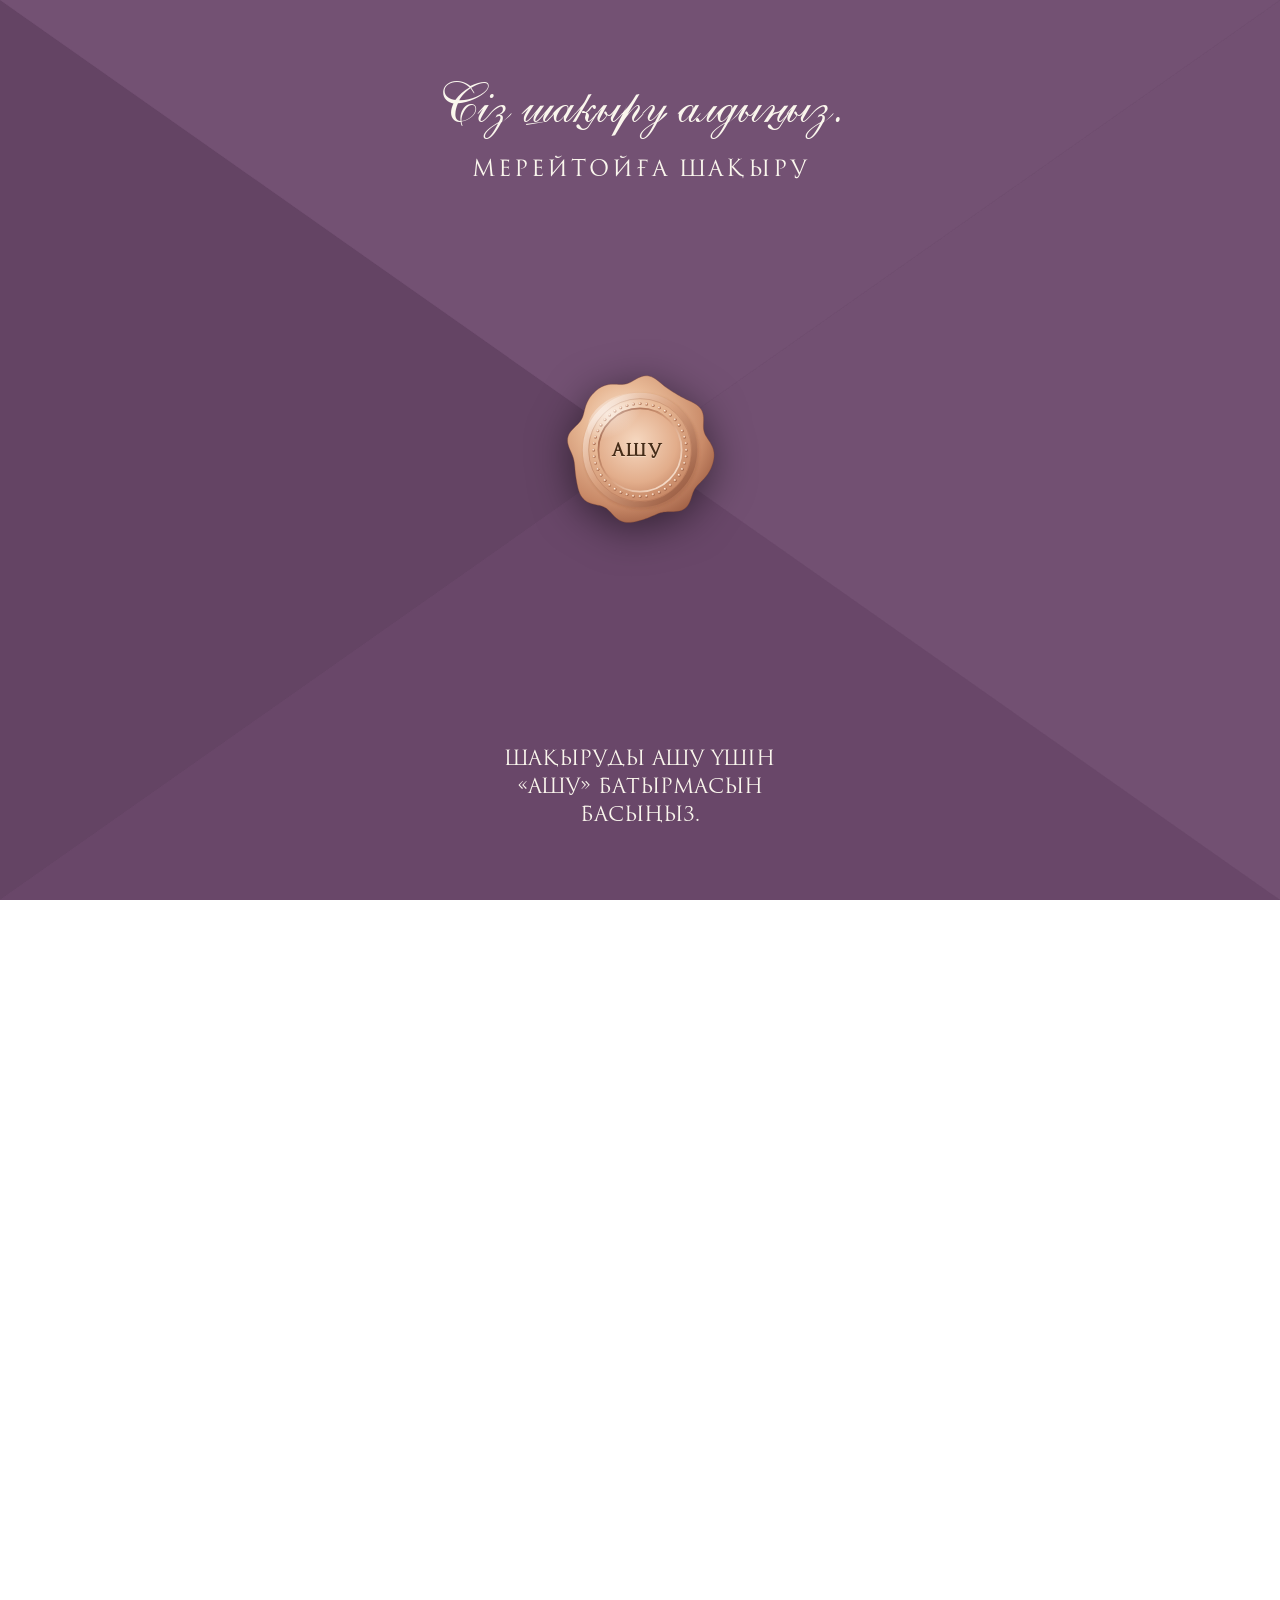
<file: index.html>
<!doctype html>
<html lang="kk">
  <head>
    <meta charset="utf-8" />
    <meta name="viewport" content="width=device-width, initial-scale=1" />
    <title>Мерейтойға шақыру</title>
    <meta name="description" content="Шақыру" />
    <meta name="google" content="notranslate" />
    <meta http-equiv="Content-Language" content="kk-KZ" />
    <meta name="theme-color" content="#6d4a6d" />
    <meta property="og:type" content="website" />
    <meta property="og:title" content="Мерейтойға шақыру" />
    <meta property="og:description" content="Шақыру" />
    <meta property="og:image" content="https://aisoft09.shop/uploads/cover_invite.jpg" />
    <meta property="og:image:width" content="1200" />
    <meta property="og:image:height" content="630" />
    <meta name="twitter:card" content="summary_large_image" />
    <meta name="twitter:title" content="Мерейтойға шақыру" />
    <meta name="twitter:description" content="Шақыру" />
    <meta name="twitter:image" content="https://aisoft09.shop/uploads/cover_invite.jpg" />
    <link rel="icon" href="assets/images/seal.svg" type="image/svg+xml" />
    <link
      rel="preload"
      href="assets/fonts/asylbek-shelley.ttf"
      as="font"
      type="font/ttf"
      crossorigin
    />
    <link rel="preload" href="assets/fonts/kz-romulc.otf" as="font" type="font/otf" crossorigin />
    <link rel="preload" href="assets/images/seal.svg" as="image" />
    <link rel="stylesheet" href="css/fonts.css" />
    <link rel="stylesheet" href="css/builder.css" />
    <link rel="stylesheet" href="css/invitation.css" />
  </head>
  <body class="envelope-closed envelope-hide-buttons">
    <div class="envelope-overlay" id="envelope">
      <div class="envelope-bg"></div>
      <div class="envelope-bg-panels">
        <svg viewBox="0 0 100 100" preserveAspectRatio="none" aria-hidden="true">
          <polygon points="0,0 0,100 50,50" fill="#6d4a6d" />
          <polygon points="100,0 100,100 50,50" fill="#6d4a6d" />
          <polygon points="0,0 0,100 50,50" fill="rgba(0,0,0,0.08)" />
          <polygon points="100,0 100,100 50,50" fill="rgba(255,255,255,0.03)" />
          <line
            x1="6"
            y1="0"
            x2="48"
            y2="48"
            stroke="rgba(0,0,0,0.25)"
            stroke-width="0.4"
            vector-effect="non-scaling-stroke"
          />
          <line
            x1="94"
            y1="0"
            x2="52"
            y2="48"
            stroke="rgba(0,0,0,0.18)"
            stroke-width="0.4"
            vector-effect="non-scaling-stroke"
          />
          <line
            x1="6"
            y1="100"
            x2="48"
            y2="52"
            stroke="rgba(0,0,0,0.2)"
            stroke-width="0.4"
            vector-effect="non-scaling-stroke"
          />
          <line
            x1="94"
            y1="100"
            x2="52"
            y2="52"
            stroke="rgba(0,0,0,0.15)"
            stroke-width="0.4"
            vector-effect="non-scaling-stroke"
          />
        </svg>
      </div>
      <div class="envelope-flap-top">
        <svg viewBox="0 0 100 50" preserveAspectRatio="none" aria-hidden="true">
          <polygon points="0,0 100,0 50,50" fill="#6d4a6d" />
          <polygon points="0,0 100,0 50,50" fill="rgba(255,255,255,0.04)" />
        </svg>
      </div>
      <div class="envelope-flap-bottom">
        <svg viewBox="0 0 100 50" preserveAspectRatio="none" aria-hidden="true">
          <polygon points="0,50 100,50 50,0" fill="#6d4a6d" />
          <polygon points="0,50 100,50 50,0" fill="rgba(0,0,0,0.04)" />
        </svg>
      </div>
      <div class="envelope-content">
        <div class="top-section">
          <h1 class="envelope-invitation">Сіз шақыру алдыңыз.</h1>
          <h2 class="envelope-title">Мерейтойға шақыру</h2>
        </div>
        <div class="bottom-section">
          <p class="envelope-bottom-text">Шақыруды ашу үшін «АШУ» батырмасын басыңыз.</p>
        </div>
      </div>
      <div class="envelope-button-wrap" role="button" tabindex="0" aria-label="Шақыруды ашу">
        <div class="envelope-button">
          <img src="assets/images/seal.svg" alt="" /><span class="button-text">Ашу</span>
        </div>
      </div>
    </div>
    <div id="__next">
      <div class="jsx-203553511 page-container">
        <div class="jsx-203553511 mobile-frame">
          <div class="jsx-203553511 mobile-notch"></div>
          <div class="jsx-203553511 page-content">
            <div class="jsx-159714160 sh-page sh-page--public" data-mode="public">
              <div class="jsx-159714160 sh-page__content">
                <div
                  data-mode="public"
                  class="jsx-1611928501 sh-block sh-block--single sh-block--public"
                  style="
                    background-color: rgb(253, 252, 253);
                    background-image: none;
                    background-size: 100% auto;
                    background-position: center top;
                    background-repeat: repeat-y;
                    background-attachment: fixed;
                    height: 3320px;
                    min-height: auto;
                    width: 100%;
                    padding: 20px;
                    margin: 0px;
                    position: relative;
                    border-radius: 0px;
                    border-width: medium;
                    border-style: none;
                    border-color: currentcolor;
                    border-image: none;
                    box-shadow: none;
                    isolation: auto;
                    overflow: visible;
                    transform: none;
                    touch-action: pan-x pan-y pinch-zoom;
                    will-change: auto;
                  "
                >
                  <!-- image: leaf-frame -->
                  <div
                    data-component-id="8d7ec9c7-cc11-4f4b-8ae1-fce2cca00e8b"
                    data-type="image"
                    class="jsx-1301795554 sh-component sh-component--image sh-component--unlocked sh-component--public"
                    style="
                      position: absolute;
                      left: 50%;
                      top: 68.8343%;
                      z-index: 140;
                      transform: translate(-50%, -50%);
                      cursor: default;
                      opacity: 1;
                      transition: 0.15s;
                      user-select: auto;
                      will-change: auto;
                      overflow: hidden;
                      isolation: isolate;
                      touch-action: auto;
                      pointer-events: none;
                      width: 425px;
                      height: 637px;
                    "
                  >
                    <div class="jsx-1301795554 sh-component__content" style="pointer-events: none">
                      <div class="jsx-821217313 image-component">
                        <div
                          class="jsx-821217313"
                          style="
                            width: 100%;
                            height: 100%;
                            position: relative;
                            overflow: hidden;
                            border-radius: 0px;
                            cursor: default;
                            min-height: 50px;
                            min-width: 50px;
                            user-select: none;
                            mask-image: none;
                            mask-size: cover;
                            mask-position: center center;
                            mask-repeat: no-repeat;
                          "
                        >
                          <div
                            class="jsx-821217313 image-container"
                            style="width: 100%; height: 100%; position: relative"
                          >
                            <img
                              alt=""
                              class="jsx-821217313"
                              src="assets/images/leaf-frame.webp"
                              style="
                                width: 100%;
                                height: 100%;
                                object-fit: cover;
                                border-radius: 0px;
                                border-width: medium;
                                border-style: none;
                                border-color: currentcolor;
                                border-image: none;
                                filter: none;
                                opacity: 1;
                                transform: none;
                                box-shadow: none;
                                transition: 0.3s;
                                pointer-events: none;
                                user-select: none;
                                -webkit-user-drag: none;
                              "
                            />
                          </div>
                        </div>
                      </div>
                    </div>
                  </div>
                  <!-- image: leaf-frame -->
                  <div
                    data-component-id="24eb84a1-d27e-494f-92d8-d23a92e0baab"
                    data-type="image"
                    class="jsx-1301795554 sh-component sh-component--image sh-component--unlocked sh-component--public"
                    style="
                      position: absolute;
                      left: 50%;
                      top: 33.2018%;
                      z-index: 142;
                      transform: translate(-50%, -50%);
                      cursor: default;
                      opacity: 1;
                      transition: 0.15s;
                      user-select: auto;
                      will-change: auto;
                      overflow: hidden;
                      isolation: isolate;
                      touch-action: auto;
                      pointer-events: none;
                      width: 425px;
                      height: 637px;
                    "
                  >
                    <div class="jsx-1301795554 sh-component__content" style="pointer-events: none">
                      <div class="jsx-821217313 image-component">
                        <div
                          class="jsx-821217313"
                          style="
                            width: 100%;
                            height: 100%;
                            position: relative;
                            overflow: hidden;
                            border-radius: 0px;
                            cursor: default;
                            min-height: 50px;
                            min-width: 50px;
                            user-select: none;
                            mask-image: none;
                            mask-size: cover;
                            mask-position: center center;
                            mask-repeat: no-repeat;
                          "
                        >
                          <div
                            class="jsx-821217313 image-container"
                            style="width: 100%; height: 100%; position: relative"
                          >
                            <img
                              alt=""
                              class="jsx-821217313"
                              src="assets/images/leaf-frame.webp"
                              style="
                                width: 100%;
                                height: 100%;
                                object-fit: cover;
                                border-radius: 0px;
                                border-width: medium;
                                border-style: none;
                                border-color: currentcolor;
                                border-image: none;
                                filter: none;
                                opacity: 1;
                                transform: none;
                                box-shadow: none;
                                transition: 0.3s;
                                pointer-events: none;
                                user-select: none;
                                -webkit-user-drag: none;
                              "
                            />
                          </div>
                        </div>
                      </div>
                    </div>
                  </div>
                  <!-- image: watercolor-top -->
                  <div
                    data-component-id="0d9d5270-7b14-40bc-a674-3a46af86fbcc"
                    data-type="image"
                    class="jsx-1301795554 sh-component sh-component--image sh-component--unlocked sh-component--public"
                    style="
                      position: absolute;
                      left: 50%;
                      top: 11.7801%;
                      z-index: 144;
                      transform: translate(-50%, -50%);
                      cursor: default;
                      opacity: 1;
                      transition: 0.15s;
                      user-select: auto;
                      will-change: auto;
                      overflow: hidden;
                      isolation: isolate;
                      touch-action: auto;
                      pointer-events: none;
                      width: 450px;
                      height: 783px;
                    "
                  >
                    <div class="jsx-1301795554 sh-component__content" style="pointer-events: none">
                      <div class="jsx-821217313 image-component">
                        <div
                          class="jsx-821217313"
                          style="
                            width: 100%;
                            height: 100%;
                            position: relative;
                            overflow: hidden;
                            border-radius: 0px;
                            cursor: default;
                            min-height: 50px;
                            min-width: 50px;
                            user-select: none;
                            mask-image: none;
                            mask-size: cover;
                            mask-position: center center;
                            mask-repeat: no-repeat;
                          "
                        >
                          <div
                            class="jsx-821217313 image-container"
                            style="width: 100%; height: 100%; position: relative"
                          >
                            <img
                              alt=""
                              class="jsx-821217313"
                              src="assets/images/watercolor-top.webp"
                              style="
                                width: 100%;
                                height: 100%;
                                object-fit: cover;
                                border-radius: 0px;
                                border-width: medium;
                                border-style: none;
                                border-color: currentcolor;
                                border-image: none;
                                filter: none;
                                opacity: 1;
                                transform: none;
                                box-shadow: none;
                                transition: 0.3s;
                                pointer-events: none;
                                user-select: none;
                                -webkit-user-drag: none;
                              "
                            />
                          </div>
                        </div>
                      </div>
                    </div>
                  </div>
                  <!-- image: flower-wreath -->
                  <div
                    data-component-id="13224117-b61e-486c-9e2a-b22f7abd5aaa"
                    data-type="image"
                    class="jsx-1301795554 sh-component sh-component--image sh-component--unlocked sh-component--public"
                    style="
                      position: absolute;
                      left: 50%;
                      top: 9.4277%;
                      z-index: 160;
                      transform: translate(-50%, -50%);
                      cursor: default;
                      opacity: 1;
                      transition: 0.15s;
                      user-select: auto;
                      will-change: auto;
                      overflow: hidden;
                      isolation: isolate;
                      touch-action: auto;
                      pointer-events: none;
                      width: 320px;
                      height: 320px;
                    "
                  >
                    <div class="jsx-1301795554 sh-component__content" style="pointer-events: none">
                      <div
                        class="jsx-1586160210 animated-wrapper anim_13224117-b61e-486c-9e2a-b22f7abd5aaa"
                        style="opacity: 1; transform: none"
                      >
                        <div class="jsx-1586160210 animation-layer animation-active animation-spin">
                          <div class="jsx-821217313 image-component">
                            <div
                              class="jsx-821217313"
                              style="
                                width: 100%;
                                height: 100%;
                                position: relative;
                                overflow: hidden;
                                border-radius: 50%;
                                cursor: default;
                                min-height: 50px;
                                min-width: 50px;
                                user-select: none;
                                mask-image: none;
                                mask-size: cover;
                                mask-position: center center;
                                mask-repeat: no-repeat;
                              "
                            >
                              <div
                                class="jsx-821217313 image-container"
                                style="width: 100%; height: 100%; position: relative"
                              >
                                <img
                                  alt=""
                                  class="jsx-821217313"
                                  src="assets/images/flower-wreath.webp"
                                  style="
                                    width: 100%;
                                    height: 100%;
                                    object-fit: cover;
                                    border-radius: 50%;
                                    border-width: medium;
                                    border-style: none;
                                    border-color: currentcolor;
                                    border-image: none;
                                    filter: none;
                                    opacity: 1;
                                    transform: none;
                                    box-shadow: none;
                                    transition: 0.3s;
                                    pointer-events: none;
                                    user-select: none;
                                    -webkit-user-drag: none;
                                  "
                                />
                              </div>
                            </div>
                          </div>
                        </div>
                      </div>
                    </div>
                  </div>
                  <!-- image: medallion-60 -->
                  <div
                    data-component-id="4500eaba-13a2-4c09-b332-8c0c1fd22f77"
                    data-type="image"
                    class="jsx-1301795554 sh-component sh-component--image sh-component--unlocked sh-component--public"
                    style="
                      position: absolute;
                      left: 50%;
                      top: 9.0934%;
                      z-index: 161;
                      transform: translate(-50%, -50%);
                      cursor: default;
                      opacity: 1;
                      transition: 0.15s;
                      user-select: auto;
                      will-change: auto;
                      overflow: hidden;
                      isolation: isolate;
                      touch-action: auto;
                      pointer-events: none;
                      width: 179px;
                      height: 179px;
                    "
                  >
                    <div class="jsx-1301795554 sh-component__content" style="pointer-events: none">
                      <div class="jsx-821217313 image-component">
                        <div
                          class="jsx-821217313"
                          style="
                            width: 100%;
                            height: 100%;
                            position: relative;
                            overflow: hidden;
                            border-radius: 0px;
                            cursor: default;
                            min-height: 50px;
                            min-width: 50px;
                            user-select: none;
                            mask-image: none;
                            mask-size: cover;
                            mask-position: center center;
                            mask-repeat: no-repeat;
                          "
                        >
                          <div
                            class="jsx-821217313 image-container"
                            style="width: 100%; height: 100%; position: relative"
                          >
                            <img
                              alt="60"
                              class="jsx-821217313"
                              src="assets/images/medallion-60.webp"
                              style="
                                width: 100%;
                                height: 100%;
                                object-fit: cover;
                                border-radius: 0px;
                                border-width: medium;
                                border-style: none;
                                border-color: currentcolor;
                                border-image: none;
                                filter: none;
                                opacity: 1;
                                transform: none;
                                box-shadow: none;
                                transition: 0.3s;
                                pointer-events: none;
                                user-select: none;
                                -webkit-user-drag: none;
                              "
                            />
                          </div>
                        </div>
                      </div>
                    </div>
                  </div>
                  <!-- text: жас -->
                  <div
                    data-component-id="fe2abd53-6375-4c68-a924-f94edea591c7"
                    data-type="text"
                    class="jsx-1301795554 sh-component sh-component--text sh-component--unlocked sh-component--public"
                    style="
                      position: absolute;
                      left: 50%;
                      top: 10.8404%;
                      z-index: 162;
                      transform: translate(-50%, -50%);
                      cursor: default;
                      opacity: 1;
                      transition: 0.15s;
                      user-select: auto;
                      will-change: auto;
                      overflow: hidden;
                      isolation: isolate;
                      touch-action: auto;
                      pointer-events: none;
                      width: 300px;
                      height: 112px;
                    "
                  >
                    <div class="jsx-1301795554 sh-component__content" style="pointer-events: none">
                      <div
                        class="jsx-133164808 text-content"
                        style="
                          font-size: 46px;
                          font-family: _AsylbekM02Shelley, Arial, sans-serif;
                          color: rgb(133, 102, 133);
                          text-align: center;
                          font-weight: normal;
                          line-height: 1.4;
                          letter-spacing: normal;
                          width: 100%;
                          min-height: 20px;
                          padding: 4px;
                          border-width: medium;
                          border-style: none;
                          border-color: currentcolor;
                          border-image: none;
                          background: transparent;
                          outline: none;
                          cursor: default;
                          user-select: auto;
                          word-break: break-word;
                          white-space: normal;
                          box-sizing: border-box;
                          mask-image: none;
                          mask-size: cover;
                          mask-position: center center;
                          mask-repeat: no-repeat;
                        "
                      >
                        жас
                      </div>
                    </div>
                  </div>
                  <!-- text: Мерейтойға шақыру -->
                  <div
                    data-component-id="486f9e32-a8e2-4f56-b414-36e2b0c28904"
                    data-type="text"
                    class="jsx-1301795554 sh-component sh-component--text sh-component--unlocked sh-component--public"
                    style="
                      position: absolute;
                      left: 50%;
                      top: 15.6296%;
                      z-index: 165;
                      transform: translate(-50%, -50%);
                      cursor: default;
                      opacity: 1;
                      transition: 0.15s;
                      user-select: auto;
                      will-change: auto;
                      overflow: hidden;
                      isolation: isolate;
                      touch-action: auto;
                      pointer-events: none;
                      width: 300px;
                      height: 157px;
                    "
                  >
                    <div class="jsx-1301795554 sh-component__content" style="pointer-events: none">
                      <div
                        class="jsx-133164808 text-content"
                        style="
                          font-size: 46px;
                          font-family: _AsylbekM02Shelley, Arial, sans-serif;
                          color: rgb(109, 74, 109);
                          text-align: center;
                          font-weight: normal;
                          line-height: 1.4;
                          letter-spacing: normal;
                          width: 100%;
                          min-height: 20px;
                          padding: 4px;
                          border-width: medium;
                          border-style: none;
                          border-color: currentcolor;
                          border-image: none;
                          background: transparent;
                          outline: none;
                          cursor: default;
                          user-select: auto;
                          word-break: break-word;
                          white-space: normal;
                          box-sizing: border-box;
                          mask-image: none;
                          mask-size: cover;
                          mask-position: center center;
                          mask-repeat: no-repeat;
                        "
                      >
                        Мерейтойға шақыру
                      </div>
                    </div>
                  </div>
                  <!-- text: Құрметті туыстар! -->
                  <div
                    data-component-id="406e7b2d-6bcb-4a70-a8a4-af02701506f8"
                    data-type="text"
                    class="jsx-1301795554 sh-component sh-component--text sh-component--unlocked sh-component--public"
                    style="
                      position: absolute;
                      left: 50%;
                      top: 27.256%;
                      z-index: 166;
                      transform: translate(-50%, -50%);
                      cursor: default;
                      opacity: 1;
                      transition: 0.15s;
                      user-select: auto;
                      will-change: auto;
                      overflow: hidden;
                      isolation: isolate;
                      touch-action: auto;
                      pointer-events: none;
                      width: 337px;
                      height: 157px;
                    "
                  >
                    <div class="jsx-1301795554 sh-component__content" style="pointer-events: none">
                      <div
                        class="jsx-533828226 animated-wrapper anim_406e7b2d-6bcb-4a70-a8a4-af02701506f8"
                        style="opacity: 1; transform: none"
                      >
                        <div
                          class="jsx-533828226 animation-layer animation-active animation-slideInRight"
                        >
                          <div
                            class="jsx-133164808 text-content"
                            style="
                              font-size: 34px;
                              font-family: _AsylbekM02Shelley, Arial, sans-serif;
                              color: rgb(109, 74, 109);
                              text-align: center;
                              font-weight: normal;
                              line-height: 1.4;
                              letter-spacing: normal;
                              width: 100%;
                              min-height: 20px;
                              padding: 4px;
                              border-width: medium;
                              border-style: none;
                              border-color: currentcolor;
                              border-image: none;
                              background: transparent;
                              outline: none;
                              cursor: default;
                              user-select: auto;
                              word-break: break-word;
                              white-space: normal;
                              box-sizing: border-box;
                              mask-image: none;
                              mask-size: cover;
                              mask-position: center center;
                              mask-repeat: no-repeat;
                            "
                          >
                            Құрметті туыстар!
                          </div>
                        </div>
                      </div>
                    </div>
                  </div>
                  <!-- text: Сіздерді 60 жас мерей тойыма арналған салтанатты а -->
                  <div
                    data-component-id="5bbdce7a-2533-43b1-a8a5-b69ccf8ac768"
                    data-type="text"
                    class="jsx-1301795554 sh-component sh-component--text sh-component--unlocked sh-component--public"
                    style="
                      position: absolute;
                      left: 50%;
                      top: 32.9186%;
                      z-index: 170;
                      transform: translate(-50%, -50%);
                      cursor: default;
                      opacity: 1;
                      transition: 0.15s;
                      user-select: auto;
                      will-change: auto;
                      overflow: hidden;
                      isolation: isolate;
                      touch-action: auto;
                      pointer-events: none;
                      width: 300px;
                      height: 73px;
                    "
                  >
                    <div class="jsx-1301795554 sh-component__content" style="pointer-events: none">
                      <div
                        class="jsx-533828226 animated-wrapper anim_5bbdce7a-2533-43b1-a8a5-b69ccf8ac768"
                        style="opacity: 1; transform: none"
                      >
                        <div
                          class="jsx-533828226 animation-layer animation-active animation-slideInUp"
                        >
                          <div
                            class="jsx-133164808 text-content"
                            style="
                              font-size: 16px;
                              font-family: KZ_RomulC, Arial, sans-serif;
                              color: rgb(109, 74, 109);
                              text-align: center;
                              font-weight: normal;
                              line-height: 1.4;
                              letter-spacing: normal;
                              width: 100%;
                              min-height: 20px;
                              padding: 4px;
                              border-width: medium;
                              border-style: none;
                              border-color: currentcolor;
                              border-image: none;
                              background: transparent;
                              outline: none;
                              cursor: default;
                              user-select: auto;
                              word-break: break-word;
                              white-space: normal;
                              box-sizing: border-box;
                              mask-image: none;
                              mask-size: cover;
                              mask-position: center center;
                              mask-repeat: no-repeat;
                            "
                          >
                            Сіздерді 60 жас мерей тойыма арналған салтанатты ақ дастарханға қадірлі
                            қонағы болуға шақырамыз.
                          </div>
                        </div>
                      </div>
                    </div>
                  </div>
                  <!-- text: Той салтанаты: -->
                  <div
                    data-component-id="5b9fd8ee-10c1-452e-bef4-300f7a63c104"
                    data-type="text"
                    class="jsx-1301795554 sh-component sh-component--text sh-component--unlocked sh-component--public"
                    style="
                      position: absolute;
                      left: 50%;
                      top: 43.1597%;
                      z-index: 171;
                      transform: translate(-50%, -50%);
                      cursor: default;
                      opacity: 1;
                      transition: 0.15s;
                      user-select: auto;
                      will-change: auto;
                      overflow: hidden;
                      isolation: isolate;
                      touch-action: auto;
                      pointer-events: none;
                      width: 358px;
                      height: 157px;
                    "
                  >
                    <div class="jsx-1301795554 sh-component__content" style="pointer-events: none">
                      <div
                        class="jsx-855363425 animated-wrapper anim_5b9fd8ee-10c1-452e-bef4-300f7a63c104"
                        style="opacity: 1; transform: none"
                      >
                        <div
                          class="jsx-855363425 animation-layer animation-active animation-slideInLeft"
                        >
                          <div
                            class="jsx-133164808 text-content"
                            style="
                              font-size: 40px;
                              font-family: _AsylbekM02Shelley, Arial, sans-serif;
                              color: rgb(109, 74, 109);
                              text-align: center;
                              font-weight: normal;
                              line-height: 1.4;
                              letter-spacing: normal;
                              width: 100%;
                              min-height: 20px;
                              padding: 4px;
                              border-width: medium;
                              border-style: none;
                              border-color: currentcolor;
                              border-image: none;
                              background: transparent;
                              outline: none;
                              cursor: default;
                              user-select: auto;
                              word-break: break-word;
                              white-space: normal;
                              box-sizing: border-box;
                              mask-image: none;
                              mask-size: cover;
                              mask-position: center center;
                              mask-repeat: no-repeat;
                            "
                          >
                            Той салтанаты:
                          </div>
                        </div>
                      </div>
                    </div>
                  </div>
                  <!-- calendar: Қазан 2026 -->
                  <div
                    data-component-id="e5aebca7-2a06-4939-9abb-553602ef5ee5"
                    data-type="calendar"
                    class="jsx-1301795554 sh-component sh-component--calendar sh-component--unlocked sh-component--public"
                    style="
                      position: absolute;
                      left: 50%;
                      top: 50.9247%;
                      z-index: 172;
                      transform: translate(-50%, -50%);
                      cursor: default;
                      opacity: 1;
                      transition: 0.15s;
                      user-select: auto;
                      will-change: auto;
                      overflow: hidden;
                      isolation: isolate;
                      touch-action: auto;
                      pointer-events: none;
                      width: 300px;
                      height: 420px;
                    "
                  >
                    <div class="jsx-1301795554 sh-component__content" style="pointer-events: none">
                      <div
                        class="jsx-533828226 animated-wrapper anim_e5aebca7-2a06-4939-9abb-553602ef5ee5"
                        style="opacity: 1; transform: none"
                      >
                        <div
                          class="jsx-533828226 animation-layer animation-active animation-slideInUp"
                        >
                          <div
                            style="
                              background-color: transparent;
                              border-radius: 8px;
                              padding: 20px;
                              width: 100%;
                              box-sizing: border-box;
                              font-family: KZ_RomulC, Georgia, serif;
                              contain: layout style;
                              -webkit-font-smoothing: antialiased;
                            "
                          >
                            <div
                              style="
                                display: flex;
                                justify-content: space-between;
                                align-items: baseline;
                                margin-bottom: 20px;
                                padding: 0px 4px;
                              "
                            >
                              <span
                                style="
                                  font-size: 24px;
                                  font-weight: 600;
                                  color: rgb(89, 57, 101);
                                  font-family: KZ_RomulC, Georgia, serif;
                                  text-transform: uppercase;
                                  letter-spacing: 0.08em;
                                  line-height: 1;
                                "
                                >Қазан</span
                              ><span
                                style="
                                  font-size: 24px;
                                  font-weight: 500;
                                  color: rgb(89, 57, 101);
                                  font-family: KZ_RomulC, Georgia, serif;
                                  text-transform: uppercase;
                                  letter-spacing: 0.08em;
                                  line-height: 1;
                                "
                                >2026</span
                              >
                            </div>
                            <div
                              style="
                                display: grid;
                                grid-template-columns: repeat(7, 1fr);
                                gap: 4px;
                                margin-bottom: 10px;
                              "
                            >
                              <div
                                style="
                                  font-family: KZ_RomulC, Georgia, serif;
                                  font-size: 12px;
                                  color: rgb(89, 57, 101);
                                  font-weight: 500;
                                  text-transform: uppercase;
                                  letter-spacing: 0.05em;
                                  text-align: center;
                                  padding: 6px 4px;
                                "
                              >
                                Дс
                              </div>
                              <div
                                style="
                                  font-family: KZ_RomulC, Georgia, serif;
                                  font-size: 12px;
                                  color: rgb(89, 57, 101);
                                  font-weight: 500;
                                  text-transform: uppercase;
                                  letter-spacing: 0.05em;
                                  text-align: center;
                                  padding: 6px 4px;
                                "
                              >
                                Сс
                              </div>
                              <div
                                style="
                                  font-family: KZ_RomulC, Georgia, serif;
                                  font-size: 12px;
                                  color: rgb(89, 57, 101);
                                  font-weight: 500;
                                  text-transform: uppercase;
                                  letter-spacing: 0.05em;
                                  text-align: center;
                                  padding: 6px 4px;
                                "
                              >
                                Ср
                              </div>
                              <div
                                style="
                                  font-family: KZ_RomulC, Georgia, serif;
                                  font-size: 12px;
                                  color: rgb(89, 57, 101);
                                  font-weight: 500;
                                  text-transform: uppercase;
                                  letter-spacing: 0.05em;
                                  text-align: center;
                                  padding: 6px 4px;
                                "
                              >
                                Бс
                              </div>
                              <div
                                style="
                                  font-family: KZ_RomulC, Georgia, serif;
                                  font-size: 12px;
                                  color: rgb(89, 57, 101);
                                  font-weight: 500;
                                  text-transform: uppercase;
                                  letter-spacing: 0.05em;
                                  text-align: center;
                                  padding: 6px 4px;
                                "
                              >
                                Жм
                              </div>
                              <div
                                style="
                                  font-family: KZ_RomulC, Georgia, serif;
                                  font-size: 12px;
                                  color: rgb(89, 57, 101);
                                  font-weight: 500;
                                  text-transform: uppercase;
                                  letter-spacing: 0.05em;
                                  text-align: center;
                                  padding: 6px 4px;
                                "
                              >
                                Сб
                              </div>
                              <div
                                style="
                                  font-family: KZ_RomulC, Georgia, serif;
                                  font-size: 12px;
                                  color: rgb(89, 57, 101);
                                  font-weight: 500;
                                  text-transform: uppercase;
                                  letter-spacing: 0.05em;
                                  text-align: center;
                                  padding: 6px 4px;
                                "
                              >
                                Жс
                              </div>
                            </div>
                            <div
                              style="display: grid; grid-template-columns: repeat(7, 1fr); gap: 2px"
                            >
                              <div
                                style="
                                  font-family: KZ_RomulC, Georgia, serif;
                                  font-size: 14px;
                                  color: rgb(89, 57, 101);
                                  text-align: center;
                                  padding: 14px 4px;
                                  position: relative;
                                  min-height: 48px;
                                  display: flex;
                                  align-items: center;
                                  justify-content: center;
                                  cursor: default;
                                  opacity: 1;
                                  transition: opacity 0.2s;
                                  overflow: visible;
                                "
                              ></div>
                              <div
                                style="
                                  font-family: KZ_RomulC, Georgia, serif;
                                  font-size: 14px;
                                  color: rgb(89, 57, 101);
                                  text-align: center;
                                  padding: 14px 4px;
                                  position: relative;
                                  min-height: 48px;
                                  display: flex;
                                  align-items: center;
                                  justify-content: center;
                                  cursor: default;
                                  opacity: 1;
                                  transition: opacity 0.2s;
                                  overflow: visible;
                                "
                              ></div>
                              <div
                                style="
                                  font-family: KZ_RomulC, Georgia, serif;
                                  font-size: 14px;
                                  color: rgb(89, 57, 101);
                                  text-align: center;
                                  padding: 14px 4px;
                                  position: relative;
                                  min-height: 48px;
                                  display: flex;
                                  align-items: center;
                                  justify-content: center;
                                  cursor: default;
                                  opacity: 1;
                                  transition: opacity 0.2s;
                                  overflow: visible;
                                "
                              ></div>
                              <div
                                style="
                                  font-family: KZ_RomulC, Georgia, serif;
                                  font-size: 14px;
                                  color: rgb(89, 57, 101);
                                  text-align: center;
                                  padding: 14px 4px;
                                  position: relative;
                                  min-height: 48px;
                                  display: flex;
                                  align-items: center;
                                  justify-content: center;
                                  cursor: default;
                                  opacity: 1;
                                  transition: opacity 0.2s;
                                  overflow: visible;
                                "
                              >
                                <span style="position: relative; z-index: 1; font-weight: 400"
                                  >1</span
                                >
                              </div>
                              <div
                                style="
                                  font-family: KZ_RomulC, Georgia, serif;
                                  font-size: 14px;
                                  color: rgb(89, 57, 101);
                                  text-align: center;
                                  padding: 14px 4px;
                                  position: relative;
                                  min-height: 48px;
                                  display: flex;
                                  align-items: center;
                                  justify-content: center;
                                  cursor: default;
                                  opacity: 1;
                                  transition: opacity 0.2s;
                                  overflow: visible;
                                "
                              >
                                <span style="position: relative; z-index: 1; font-weight: 400"
                                  >2</span
                                >
                              </div>
                              <div
                                style="
                                  font-family: KZ_RomulC, Georgia, serif;
                                  font-size: 14px;
                                  color: rgb(89, 57, 101);
                                  text-align: center;
                                  padding: 14px 4px;
                                  position: relative;
                                  min-height: 48px;
                                  display: flex;
                                  align-items: center;
                                  justify-content: center;
                                  cursor: default;
                                  opacity: 1;
                                  transition: opacity 0.2s;
                                  overflow: visible;
                                "
                              >
                                <span style="position: relative; z-index: 1; font-weight: 400"
                                  >3</span
                                >
                              </div>
                              <div
                                style="
                                  font-family: KZ_RomulC, Georgia, serif;
                                  font-size: 14px;
                                  color: rgb(89, 57, 101);
                                  text-align: center;
                                  padding: 14px 4px;
                                  position: relative;
                                  min-height: 48px;
                                  display: flex;
                                  align-items: center;
                                  justify-content: center;
                                  cursor: default;
                                  opacity: 1;
                                  transition: opacity 0.2s;
                                  overflow: visible;
                                "
                              >
                                <span style="position: relative; z-index: 1; font-weight: 400"
                                  >4</span
                                >
                              </div>
                              <div
                                style="
                                  font-family: KZ_RomulC, Georgia, serif;
                                  font-size: 14px;
                                  color: rgb(89, 57, 101);
                                  text-align: center;
                                  padding: 14px 4px;
                                  position: relative;
                                  min-height: 48px;
                                  display: flex;
                                  align-items: center;
                                  justify-content: center;
                                  cursor: pointer;
                                  opacity: 1;
                                  transition: opacity 0.2s;
                                  overflow: visible;
                                "
                              >
                                <div
                                  class="shq-heart-wrap"
                                  style="
                                    position: absolute;
                                    top: 50%;
                                    left: 50%;
                                    pointer-events: none;
                                    z-index: 0;
                                    opacity: 1;
                                    transition: opacity 0.3s;
                                    line-height: 0;
                                  "
                                >
                                  <svg
                                    width="62"
                                    height="62"
                                    viewBox="0 0 100 100"
                                    xmlns="http://www.w3.org/2000/svg"
                                    style="display: block; overflow: visible; pointer-events: none"
                                  >
                                    <path
                                      class="shq-heart-path shq-heart-s1"
                                      pathLength="1"
                                      d="M 50,90 C 49,89 6,65 6,34 C 6,16 21,6 35,10 C 43,12 48,20 50,30 C 52,20 57,12 65,10 C 79,6 94,16 94,34 C 94,65 51,89 50,90 Z"
                                      fill="none"
                                      stroke="#593965"
                                      stroke-width="3"
                                      stroke-linecap="round"
                                      stroke-linejoin="round"
                                    ></path>
                                    <path
                                      class="shq-heart-path shq-heart-s2"
                                      pathLength="1"
                                      d="M 49,86 C 48,85 9,62 10,36 C 11,20 24,11 36,15 C 42,17 46,22 49,28"
                                      fill="none"
                                      stroke="#593965"
                                      stroke-width="2"
                                      stroke-linecap="round"
                                      stroke-linejoin="round"
                                      opacity="0.7"
                                    ></path>
                                    <path
                                      class="shq-heart-path shq-heart-s3"
                                      pathLength="1"
                                      d="M 51,29 C 54,21 59,13 68,12 C 78,11 88,18 90,30 C 91,36 90,42 87,48"
                                      fill="none"
                                      stroke="#593965"
                                      stroke-width="2"
                                      stroke-linecap="round"
                                      stroke-linejoin="round"
                                      opacity="0.65"
                                    ></path>
                                    <path
                                      class="shq-heart-path shq-heart-s4"
                                      pathLength="1"
                                      d="M 50,83 C 47,81 20,62 17,42"
                                      fill="none"
                                      stroke="#593965"
                                      stroke-width="1.3"
                                      stroke-linecap="round"
                                      opacity="0.4"
                                    ></path>
                                    <path
                                      class="shq-heart-path shq-heart-s5"
                                      pathLength="1"
                                      d="M 55,78 C 62,73 72,65 80,55"
                                      fill="none"
                                      stroke="#593965"
                                      stroke-width="1.3"
                                      stroke-linecap="round"
                                      opacity="0.4"
                                    ></path>
                                  </svg>
                                </div>
                                <span style="position: relative; z-index: 1; font-weight: 600"
                                  >5</span
                                >
                              </div>
                              <div
                                style="
                                  font-family: KZ_RomulC, Georgia, serif;
                                  font-size: 14px;
                                  color: rgb(89, 57, 101);
                                  text-align: center;
                                  padding: 14px 4px;
                                  position: relative;
                                  min-height: 48px;
                                  display: flex;
                                  align-items: center;
                                  justify-content: center;
                                  cursor: default;
                                  opacity: 1;
                                  transition: opacity 0.2s;
                                  overflow: visible;
                                "
                              >
                                <span style="position: relative; z-index: 1; font-weight: 400"
                                  >6</span
                                >
                              </div>
                              <div
                                style="
                                  font-family: KZ_RomulC, Georgia, serif;
                                  font-size: 14px;
                                  color: rgb(89, 57, 101);
                                  text-align: center;
                                  padding: 14px 4px;
                                  position: relative;
                                  min-height: 48px;
                                  display: flex;
                                  align-items: center;
                                  justify-content: center;
                                  cursor: default;
                                  opacity: 1;
                                  transition: opacity 0.2s;
                                  overflow: visible;
                                "
                              >
                                <span style="position: relative; z-index: 1; font-weight: 400"
                                  >7</span
                                >
                              </div>
                              <div
                                style="
                                  font-family: KZ_RomulC, Georgia, serif;
                                  font-size: 14px;
                                  color: rgb(89, 57, 101);
                                  text-align: center;
                                  padding: 14px 4px;
                                  position: relative;
                                  min-height: 48px;
                                  display: flex;
                                  align-items: center;
                                  justify-content: center;
                                  cursor: default;
                                  opacity: 1;
                                  transition: opacity 0.2s;
                                  overflow: visible;
                                "
                              >
                                <span style="position: relative; z-index: 1; font-weight: 400"
                                  >8</span
                                >
                              </div>
                              <div
                                style="
                                  font-family: KZ_RomulC, Georgia, serif;
                                  font-size: 14px;
                                  color: rgb(89, 57, 101);
                                  text-align: center;
                                  padding: 14px 4px;
                                  position: relative;
                                  min-height: 48px;
                                  display: flex;
                                  align-items: center;
                                  justify-content: center;
                                  cursor: default;
                                  opacity: 1;
                                  transition: opacity 0.2s;
                                  overflow: visible;
                                "
                              >
                                <span style="position: relative; z-index: 1; font-weight: 400"
                                  >9</span
                                >
                              </div>
                              <div
                                style="
                                  font-family: KZ_RomulC, Georgia, serif;
                                  font-size: 14px;
                                  color: rgb(89, 57, 101);
                                  text-align: center;
                                  padding: 14px 4px;
                                  position: relative;
                                  min-height: 48px;
                                  display: flex;
                                  align-items: center;
                                  justify-content: center;
                                  cursor: default;
                                  opacity: 1;
                                  transition: opacity 0.2s;
                                  overflow: visible;
                                "
                              >
                                <span style="position: relative; z-index: 1; font-weight: 400"
                                  >10</span
                                >
                              </div>
                              <div
                                style="
                                  font-family: KZ_RomulC, Georgia, serif;
                                  font-size: 14px;
                                  color: rgb(89, 57, 101);
                                  text-align: center;
                                  padding: 14px 4px;
                                  position: relative;
                                  min-height: 48px;
                                  display: flex;
                                  align-items: center;
                                  justify-content: center;
                                  cursor: default;
                                  opacity: 1;
                                  transition: opacity 0.2s;
                                  overflow: visible;
                                "
                              >
                                <span style="position: relative; z-index: 1; font-weight: 400"
                                  >11</span
                                >
                              </div>
                              <div
                                style="
                                  font-family: KZ_RomulC, Georgia, serif;
                                  font-size: 14px;
                                  color: rgb(89, 57, 101);
                                  text-align: center;
                                  padding: 14px 4px;
                                  position: relative;
                                  min-height: 48px;
                                  display: flex;
                                  align-items: center;
                                  justify-content: center;
                                  cursor: default;
                                  opacity: 1;
                                  transition: opacity 0.2s;
                                  overflow: visible;
                                "
                              >
                                <span style="position: relative; z-index: 1; font-weight: 400"
                                  >12</span
                                >
                              </div>
                              <div
                                style="
                                  font-family: KZ_RomulC, Georgia, serif;
                                  font-size: 14px;
                                  color: rgb(89, 57, 101);
                                  text-align: center;
                                  padding: 14px 4px;
                                  position: relative;
                                  min-height: 48px;
                                  display: flex;
                                  align-items: center;
                                  justify-content: center;
                                  cursor: default;
                                  opacity: 1;
                                  transition: opacity 0.2s;
                                  overflow: visible;
                                "
                              >
                                <span style="position: relative; z-index: 1; font-weight: 400"
                                  >13</span
                                >
                              </div>
                              <div
                                style="
                                  font-family: KZ_RomulC, Georgia, serif;
                                  font-size: 14px;
                                  color: rgb(89, 57, 101);
                                  text-align: center;
                                  padding: 14px 4px;
                                  position: relative;
                                  min-height: 48px;
                                  display: flex;
                                  align-items: center;
                                  justify-content: center;
                                  cursor: default;
                                  opacity: 1;
                                  transition: opacity 0.2s;
                                  overflow: visible;
                                "
                              >
                                <span style="position: relative; z-index: 1; font-weight: 400"
                                  >14</span
                                >
                              </div>
                              <div
                                style="
                                  font-family: KZ_RomulC, Georgia, serif;
                                  font-size: 14px;
                                  color: rgb(89, 57, 101);
                                  text-align: center;
                                  padding: 14px 4px;
                                  position: relative;
                                  min-height: 48px;
                                  display: flex;
                                  align-items: center;
                                  justify-content: center;
                                  cursor: default;
                                  opacity: 1;
                                  transition: opacity 0.2s;
                                  overflow: visible;
                                "
                              >
                                <span style="position: relative; z-index: 1; font-weight: 400"
                                  >15</span
                                >
                              </div>
                              <div
                                style="
                                  font-family: KZ_RomulC, Georgia, serif;
                                  font-size: 14px;
                                  color: rgb(89, 57, 101);
                                  text-align: center;
                                  padding: 14px 4px;
                                  position: relative;
                                  min-height: 48px;
                                  display: flex;
                                  align-items: center;
                                  justify-content: center;
                                  cursor: default;
                                  opacity: 1;
                                  transition: opacity 0.2s;
                                  overflow: visible;
                                "
                              >
                                <span style="position: relative; z-index: 1; font-weight: 400"
                                  >16</span
                                >
                              </div>
                              <div
                                style="
                                  font-family: KZ_RomulC, Georgia, serif;
                                  font-size: 14px;
                                  color: rgb(89, 57, 101);
                                  text-align: center;
                                  padding: 14px 4px;
                                  position: relative;
                                  min-height: 48px;
                                  display: flex;
                                  align-items: center;
                                  justify-content: center;
                                  cursor: default;
                                  opacity: 1;
                                  transition: opacity 0.2s;
                                  overflow: visible;
                                "
                              >
                                <span style="position: relative; z-index: 1; font-weight: 400"
                                  >17</span
                                >
                              </div>
                              <div
                                style="
                                  font-family: KZ_RomulC, Georgia, serif;
                                  font-size: 14px;
                                  color: rgb(89, 57, 101);
                                  text-align: center;
                                  padding: 14px 4px;
                                  position: relative;
                                  min-height: 48px;
                                  display: flex;
                                  align-items: center;
                                  justify-content: center;
                                  cursor: default;
                                  opacity: 1;
                                  transition: opacity 0.2s;
                                  overflow: visible;
                                "
                              >
                                <span style="position: relative; z-index: 1; font-weight: 400"
                                  >18</span
                                >
                              </div>
                              <div
                                style="
                                  font-family: KZ_RomulC, Georgia, serif;
                                  font-size: 14px;
                                  color: rgb(89, 57, 101);
                                  text-align: center;
                                  padding: 14px 4px;
                                  position: relative;
                                  min-height: 48px;
                                  display: flex;
                                  align-items: center;
                                  justify-content: center;
                                  cursor: default;
                                  opacity: 1;
                                  transition: opacity 0.2s;
                                  overflow: visible;
                                "
                              >
                                <span style="position: relative; z-index: 1; font-weight: 400"
                                  >19</span
                                >
                              </div>
                              <div
                                style="
                                  font-family: KZ_RomulC, Georgia, serif;
                                  font-size: 14px;
                                  color: rgb(89, 57, 101);
                                  text-align: center;
                                  padding: 14px 4px;
                                  position: relative;
                                  min-height: 48px;
                                  display: flex;
                                  align-items: center;
                                  justify-content: center;
                                  cursor: default;
                                  opacity: 1;
                                  transition: opacity 0.2s;
                                  overflow: visible;
                                "
                              >
                                <span style="position: relative; z-index: 1; font-weight: 400"
                                  >20</span
                                >
                              </div>
                              <div
                                style="
                                  font-family: KZ_RomulC, Georgia, serif;
                                  font-size: 14px;
                                  color: rgb(89, 57, 101);
                                  text-align: center;
                                  padding: 14px 4px;
                                  position: relative;
                                  min-height: 48px;
                                  display: flex;
                                  align-items: center;
                                  justify-content: center;
                                  cursor: default;
                                  opacity: 1;
                                  transition: opacity 0.2s;
                                  overflow: visible;
                                "
                              >
                                <span style="position: relative; z-index: 1; font-weight: 400"
                                  >21</span
                                >
                              </div>
                              <div
                                style="
                                  font-family: KZ_RomulC, Georgia, serif;
                                  font-size: 14px;
                                  color: rgb(89, 57, 101);
                                  text-align: center;
                                  padding: 14px 4px;
                                  position: relative;
                                  min-height: 48px;
                                  display: flex;
                                  align-items: center;
                                  justify-content: center;
                                  cursor: default;
                                  opacity: 1;
                                  transition: opacity 0.2s;
                                  overflow: visible;
                                "
                              >
                                <span style="position: relative; z-index: 1; font-weight: 400"
                                  >22</span
                                >
                              </div>
                              <div
                                style="
                                  font-family: KZ_RomulC, Georgia, serif;
                                  font-size: 14px;
                                  color: rgb(89, 57, 101);
                                  text-align: center;
                                  padding: 14px 4px;
                                  position: relative;
                                  min-height: 48px;
                                  display: flex;
                                  align-items: center;
                                  justify-content: center;
                                  cursor: default;
                                  opacity: 1;
                                  transition: opacity 0.2s;
                                  overflow: visible;
                                "
                              >
                                <span style="position: relative; z-index: 1; font-weight: 400"
                                  >23</span
                                >
                              </div>
                              <div
                                style="
                                  font-family: KZ_RomulC, Georgia, serif;
                                  font-size: 14px;
                                  color: rgb(89, 57, 101);
                                  text-align: center;
                                  padding: 14px 4px;
                                  position: relative;
                                  min-height: 48px;
                                  display: flex;
                                  align-items: center;
                                  justify-content: center;
                                  cursor: default;
                                  opacity: 1;
                                  transition: opacity 0.2s;
                                  overflow: visible;
                                "
                              >
                                <span style="position: relative; z-index: 1; font-weight: 400"
                                  >24</span
                                >
                              </div>
                              <div
                                style="
                                  font-family: KZ_RomulC, Georgia, serif;
                                  font-size: 14px;
                                  color: rgb(89, 57, 101);
                                  text-align: center;
                                  padding: 14px 4px;
                                  position: relative;
                                  min-height: 48px;
                                  display: flex;
                                  align-items: center;
                                  justify-content: center;
                                  cursor: default;
                                  opacity: 1;
                                  transition: opacity 0.2s;
                                  overflow: visible;
                                "
                              >
                                <span style="position: relative; z-index: 1; font-weight: 400"
                                  >25</span
                                >
                              </div>
                              <div
                                style="
                                  font-family: KZ_RomulC, Georgia, serif;
                                  font-size: 14px;
                                  color: rgb(89, 57, 101);
                                  text-align: center;
                                  padding: 14px 4px;
                                  position: relative;
                                  min-height: 48px;
                                  display: flex;
                                  align-items: center;
                                  justify-content: center;
                                  cursor: default;
                                  opacity: 1;
                                  transition: opacity 0.2s;
                                  overflow: visible;
                                "
                              >
                                <span style="position: relative; z-index: 1; font-weight: 400"
                                  >26</span
                                >
                              </div>
                              <div
                                style="
                                  font-family: KZ_RomulC, Georgia, serif;
                                  font-size: 14px;
                                  color: rgb(89, 57, 101);
                                  text-align: center;
                                  padding: 14px 4px;
                                  position: relative;
                                  min-height: 48px;
                                  display: flex;
                                  align-items: center;
                                  justify-content: center;
                                  cursor: default;
                                  opacity: 1;
                                  transition: opacity 0.2s;
                                  overflow: visible;
                                "
                              >
                                <span style="position: relative; z-index: 1; font-weight: 400"
                                  >27</span
                                >
                              </div>
                              <div
                                style="
                                  font-family: KZ_RomulC, Georgia, serif;
                                  font-size: 14px;
                                  color: rgb(89, 57, 101);
                                  text-align: center;
                                  padding: 14px 4px;
                                  position: relative;
                                  min-height: 48px;
                                  display: flex;
                                  align-items: center;
                                  justify-content: center;
                                  cursor: default;
                                  opacity: 1;
                                  transition: opacity 0.2s;
                                  overflow: visible;
                                "
                              >
                                <span style="position: relative; z-index: 1; font-weight: 400"
                                  >28</span
                                >
                              </div>
                              <div
                                style="
                                  font-family: KZ_RomulC, Georgia, serif;
                                  font-size: 14px;
                                  color: rgb(89, 57, 101);
                                  text-align: center;
                                  padding: 14px 4px;
                                  position: relative;
                                  min-height: 48px;
                                  display: flex;
                                  align-items: center;
                                  justify-content: center;
                                  cursor: default;
                                  opacity: 1;
                                  transition: opacity 0.2s;
                                  overflow: visible;
                                "
                              >
                                <span style="position: relative; z-index: 1; font-weight: 400"
                                  >29</span
                                >
                              </div>
                              <div
                                style="
                                  font-family: KZ_RomulC, Georgia, serif;
                                  font-size: 14px;
                                  color: rgb(89, 57, 101);
                                  text-align: center;
                                  padding: 14px 4px;
                                  position: relative;
                                  min-height: 48px;
                                  display: flex;
                                  align-items: center;
                                  justify-content: center;
                                  cursor: default;
                                  opacity: 1;
                                  transition: opacity 0.2s;
                                  overflow: visible;
                                "
                              >
                                <span style="position: relative; z-index: 1; font-weight: 400"
                                  >30</span
                                >
                              </div>
                              <div
                                style="
                                  font-family: KZ_RomulC, Georgia, serif;
                                  font-size: 14px;
                                  color: rgb(89, 57, 101);
                                  text-align: center;
                                  padding: 14px 4px;
                                  position: relative;
                                  min-height: 48px;
                                  display: flex;
                                  align-items: center;
                                  justify-content: center;
                                  cursor: default;
                                  opacity: 1;
                                  transition: opacity 0.2s;
                                  overflow: visible;
                                "
                              >
                                <span style="position: relative; z-index: 1; font-weight: 400"
                                  >31</span
                                >
                              </div>
                            </div>
                            <div
                              style="
                                margin-top: 24px;
                                padding: 20px;
                                border-radius: 14px;
                                background: rgba(89, 57, 101, 0.08);
                                border-left: 4px solid rgb(89, 57, 101);
                                display: flex;
                                justify-content: space-between;
                                align-items: center;
                                gap: 12px;
                              "
                            >
                              <div style="flex: 1 1 0%">
                                <div
                                  style="
                                    font-family: KZ_RomulC, Georgia, serif;
                                    font-size: 18px;
                                    color: rgb(89, 57, 101);
                                    font-weight: 600;
                                    letter-spacing: 0.03em;
                                    margin-bottom: 0px;
                                  "
                                >
                                  Басталуы
                                </div>
                              </div>
                              <div
                                style="
                                  font-family: KZ_RomulC, Georgia, serif;
                                  font-size: 22px;
                                  color: rgb(89, 57, 101);
                                  font-weight: 600;
                                  white-space: nowrap;
                                  letter-spacing: 0.03em;
                                "
                              >
                                17:30
                              </div>
                            </div>
                          </div>
                        </div>
                      </div>
                    </div>
                  </div>
                  <!-- text: Мекен-жайы: -->
                  <div
                    data-component-id="0b9db3f3-744b-4e38-86e3-d341c9c4cc5b"
                    data-type="text"
                    class="jsx-1301795554 sh-component sh-component--text sh-component--unlocked sh-component--public"
                    style="
                      position: absolute;
                      left: 50%;
                      top: 63.0994%;
                      z-index: 173;
                      transform: translate(-50%, -50%);
                      cursor: default;
                      opacity: 1;
                      transition: 0.15s;
                      user-select: auto;
                      will-change: auto;
                      overflow: hidden;
                      isolation: isolate;
                      touch-action: auto;
                      pointer-events: none;
                      width: 358px;
                      height: 157px;
                    "
                  >
                    <div class="jsx-1301795554 sh-component__content" style="pointer-events: none">
                      <div
                        class="jsx-855363425 animated-wrapper anim_0b9db3f3-744b-4e38-86e3-d341c9c4cc5b"
                        style="opacity: 1; transform: none"
                      >
                        <div
                          class="jsx-855363425 animation-layer animation-active animation-slideInRight"
                        >
                          <div
                            class="jsx-133164808 text-content"
                            style="
                              font-size: 46px;
                              font-family: _AsylbekM02Shelley, Arial, sans-serif;
                              color: rgb(109, 74, 109);
                              text-align: center;
                              font-weight: normal;
                              line-height: 1.4;
                              letter-spacing: normal;
                              width: 100%;
                              min-height: 20px;
                              padding: 4px;
                              border-width: medium;
                              border-style: none;
                              border-color: currentcolor;
                              border-image: none;
                              background: transparent;
                              outline: none;
                              cursor: default;
                              user-select: auto;
                              word-break: break-word;
                              white-space: normal;
                              box-sizing: border-box;
                              mask-image: none;
                              mask-size: cover;
                              mask-position: center center;
                              mask-repeat: no-repeat;
                            "
                          >
                            Мекен-жайы:
                          </div>
                        </div>
                      </div>
                    </div>
                  </div>
                  <!-- text: Астана -->
                  <div
                    data-component-id="e5e44ca3-fec7-4669-9212-f25f4cf48e46"
                    data-type="text"
                    class="jsx-1301795554 sh-component sh-component--text sh-component--unlocked sh-component--public"
                    style="
                      position: absolute;
                      left: 50%;
                      top: 66.2651%;
                      z-index: 174;
                      transform: translate(-50%, -50%);
                      cursor: default;
                      opacity: 1;
                      transition: 0.15s;
                      user-select: auto;
                      will-change: auto;
                      overflow: hidden;
                      isolation: isolate;
                      touch-action: auto;
                      pointer-events: none;
                      width: 358px;
                      height: 157px;
                    "
                  >
                    <div class="jsx-1301795554 sh-component__content" style="pointer-events: none">
                      <div
                        class="jsx-855363425 animated-wrapper anim_e5e44ca3-fec7-4669-9212-f25f4cf48e46"
                        style="opacity: 1; transform: none"
                      >
                        <div
                          class="jsx-855363425 animation-layer animation-active animation-slideInLeft"
                        >
                          <div
                            class="jsx-133164808 text-content"
                            style="
                              font-size: 20px;
                              font-family: KZ_RomulC, Arial, sans-serif;
                              color: rgb(109, 74, 109);
                              text-align: center;
                              font-weight: normal;
                              line-height: 1.4;
                              letter-spacing: normal;
                              width: 100%;
                              min-height: 20px;
                              padding: 4px;
                              border-width: medium;
                              border-style: none;
                              border-color: currentcolor;
                              border-image: none;
                              background: transparent;
                              outline: none;
                              cursor: default;
                              user-select: auto;
                              word-break: break-word;
                              white-space: normal;
                              box-sizing: border-box;
                              mask-image: none;
                              mask-size: cover;
                              mask-position: center center;
                              mask-repeat: no-repeat;
                            "
                          >
                            Астана
                          </div>
                        </div>
                      </div>
                    </div>
                  </div>
                  <!-- text: Ресторан Dala -->
                  <div
                    data-component-id="732e430a-db96-4b2d-84b9-89c75a0234f7"
                    data-type="text"
                    class="jsx-1301795554 sh-component sh-component--text sh-component--unlocked sh-component--public"
                    style="
                      position: absolute;
                      left: 50%;
                      top: 68.3735%;
                      z-index: 176;
                      transform: translate(-50%, -50%);
                      cursor: default;
                      opacity: 1;
                      transition: 0.15s;
                      user-select: auto;
                      will-change: auto;
                      overflow: hidden;
                      isolation: isolate;
                      touch-action: auto;
                      pointer-events: none;
                      width: 358px;
                      height: 84px;
                    "
                  >
                    <div class="jsx-1301795554 sh-component__content" style="pointer-events: none">
                      <div
                        class="jsx-855363425 animated-wrapper anim_732e430a-db96-4b2d-84b9-89c75a0234f7"
                        style="opacity: 1; transform: none"
                      >
                        <div
                          class="jsx-855363425 animation-layer animation-active animation-slideInRight"
                        >
                          <div
                            class="jsx-133164808 text-content"
                            style="
                              font-size: 20px;
                              font-family: KZ_RomulC, Arial, sans-serif;
                              color: rgb(109, 74, 109);
                              text-align: center;
                              font-weight: normal;
                              line-height: 1.4;
                              letter-spacing: normal;
                              width: 100%;
                              min-height: 20px;
                              padding: 4px;
                              border-width: medium;
                              border-style: none;
                              border-color: currentcolor;
                              border-image: none;
                              background: transparent;
                              outline: none;
                              cursor: default;
                              user-select: auto;
                              word-break: break-word;
                              white-space: normal;
                              box-sizing: border-box;
                              mask-image: none;
                              mask-size: cover;
                              mask-position: center center;
                              mask-repeat: no-repeat;
                            "
                          >
                            Ресторан Dala
                          </div>
                        </div>
                      </div>
                    </div>
                  </div>
                  <!-- text: Проспект Улы Дала, 41в -->
                  <div
                    data-component-id="c6f2f3c1-057d-4d80-81a1-bddfae53374a"
                    data-type="text"
                    class="jsx-1301795554 sh-component sh-component--text sh-component--unlocked sh-component--public"
                    style="
                      position: absolute;
                      left: 50%;
                      top: 70.4819%;
                      z-index: 175;
                      transform: translate(-50%, -50%);
                      cursor: default;
                      opacity: 1;
                      transition: 0.15s;
                      user-select: auto;
                      will-change: auto;
                      overflow: hidden;
                      isolation: isolate;
                      touch-action: auto;
                      pointer-events: none;
                      width: 358px;
                      height: 84px;
                    "
                  >
                    <div class="jsx-1301795554 sh-component__content" style="pointer-events: none">
                      <div
                        class="jsx-855363425 animated-wrapper anim_c6f2f3c1-057d-4d80-81a1-bddfae53374a"
                        style="opacity: 1; transform: none"
                      >
                        <div
                          class="jsx-855363425 animation-layer animation-active animation-slideInLeft"
                        >
                          <div
                            class="jsx-133164808 text-content"
                            style="
                              font-size: 20px;
                              font-family: KZ_RomulC, Arial, sans-serif;
                              color: rgb(109, 74, 109);
                              text-align: center;
                              font-weight: normal;
                              line-height: 1.4;
                              letter-spacing: normal;
                              width: 100%;
                              min-height: 20px;
                              padding: 4px;
                              border-width: medium;
                              border-style: none;
                              border-color: currentcolor;
                              border-image: none;
                              background: transparent;
                              outline: none;
                              cursor: default;
                              user-select: auto;
                              word-break: break-word;
                              white-space: normal;
                              box-sizing: border-box;
                              mask-image: none;
                              mask-size: cover;
                              mask-position: center center;
                              mask-repeat: no-repeat;
                            "
                          >
                            Проспект Улы Дала, 41в
                          </div>
                        </div>
                      </div>
                    </div>
                  </div>
                  <!-- button: Картаны ашу -->
                  <div
                    data-component-id="820b2ca8-3ca9-4c14-a12c-8b89ce59842a"
                    data-type="button"
                    class="jsx-1301795554 sh-component sh-component--button sh-component--unlocked sh-component--public"
                    style="
                      position: absolute;
                      left: 50%;
                      top: 73.494%;
                      z-index: 9998;
                      transform: translate(-50%, -50%);
                      cursor: default;
                      opacity: 1;
                      transition: 0.15s;
                      user-select: auto;
                      will-change: auto;
                      overflow: visible;
                      isolation: isolate;
                      touch-action: auto;
                      pointer-events: none;
                      width: 190px;
                      height: 44px;
                    "
                  >
                    <div class="jsx-1301795554 sh-component__content" style="pointer-events: auto">
                      <div
                        class="jsx-855363425 animated-wrapper anim_820b2ca8-3ca9-4c14-a12c-8b89ce59842a"
                        style="opacity: 1; transform: none"
                      >
                        <div
                          class="jsx-855363425 animation-layer animation-active animation-slideInUp"
                        >
                          <div class="jsx-1704092073 button-component">
                            <div
                              class="jsx-1704092073"
                              style="
                                width: 100%;
                                height: 100%;
                                position: relative;
                                overflow: visible;
                                cursor: pointer;
                                min-height: 44px;
                                min-width: 80px;
                              "
                            >
                              <a
                                href="https://2gis.kz/astana/firm/70000001111014120/"
                                target="_blank"
                                rel="noopener"
                                class="jsx-1704092073"
                                style="
                                  width: 100%;
                                  height: 100%;
                                  display: flex;
                                  align-items: center;
                                  justify-content: center;
                                  text-decoration: none;
                                  cursor: pointer;
                                  transition: 0.3s;
                                  border: 0px solid rgb(60, 37, 70);
                                  outline: none;
                                  user-select: none;
                                  box-sizing: border-box;
                                  margin: 0px;
                                  padding: 0px;
                                  color: rgb(255, 255, 255);
                                  background-color: rgb(60, 37, 70);
                                  border-radius: 90px;
                                  font-size: 16px;
                                  font-weight: 600;
                                  font-family: KZ_RomulC;
                                  box-shadow: rgba(60, 37, 70, 0.35) 0px 12px 24px;
                                "
                                >Картаны ашу<svg
                                  width="14"
                                  height="14"
                                  viewBox="0 0 16 16"
                                  fill="currentColor"
                                  class="jsx-1704092073"
                                  style="margin-left: 6px"
                                >
                                  <path
                                    d="M8.636 3.5a.5.5 0 0 0-.5-.5H1.5A1.5 1.5 0 0 0 0 4.5v10A1.5 1.5 0 0 0 1.5 16h10a1.5 1.5 0 0 0 1.5-1.5V7.864a.5.5 0 0 0-1 0V14.5a.5.5 0 0 1-.5.5h-10a.5.5 0 0 1-.5-.5v-10a.5.5 0 0 1 .5-.5h6.636a.5.5 0 0 0 .5-.5z"
                                    class="jsx-1704092073"
                                  ></path>
                                  <path
                                    d="M16 .5a.5.5 0 0 0-.5-.5h-5a.5.5 0 0 0 0 1h3.793L6.146 9.146a.5.5 0 1 0 .708.708L15 1.707V5.5a.5.5 0 0 0 1 0v-5z"
                                    class="jsx-1704092073"
                                  ></path></svg
                              ></a>
                            </div>
                          </div>
                        </div>
                      </div>
                    </div>
                  </div>
                  <!-- text: Той иелері: -->
                  <div
                    data-component-id="8a54a4ee-d3e7-42f9-b88a-891f3d88f5f8"
                    data-type="text"
                    class="jsx-1301795554 sh-component sh-component--text sh-component--unlocked sh-component--public"
                    style="
                      position: absolute;
                      left: 50%;
                      top: 78.762%;
                      z-index: 177;
                      transform: translate(-50%, -50%);
                      cursor: default;
                      opacity: 1;
                      transition: 0.15s;
                      user-select: auto;
                      will-change: auto;
                      overflow: hidden;
                      isolation: isolate;
                      touch-action: auto;
                      pointer-events: none;
                      width: 358px;
                      height: 157px;
                    "
                  >
                    <div class="jsx-1301795554 sh-component__content" style="pointer-events: none">
                      <div
                        class="jsx-533828226 animated-wrapper anim_8a54a4ee-d3e7-42f9-b88a-891f3d88f5f8"
                        style="opacity: 1; transform: none"
                      >
                        <div
                          class="jsx-533828226 animation-layer animation-active animation-slideInRight"
                        >
                          <div
                            class="jsx-133164808 text-content"
                            style="
                              font-size: 46px;
                              font-family: _AsylbekM02Shelley, Arial, sans-serif;
                              color: rgb(109, 74, 109);
                              text-align: center;
                              font-weight: normal;
                              line-height: 1.4;
                              letter-spacing: normal;
                              width: 100%;
                              min-height: 20px;
                              padding: 4px;
                              border-width: medium;
                              border-style: none;
                              border-color: currentcolor;
                              border-image: none;
                              background: transparent;
                              outline: none;
                              cursor: default;
                              user-select: auto;
                              word-break: break-word;
                              white-space: normal;
                              box-sizing: border-box;
                              mask-image: none;
                              mask-size: cover;
                              mask-position: center center;
                              mask-repeat: no-repeat;
                            "
                          >
                            Той иелері:
                          </div>
                        </div>
                      </div>
                    </div>
                  </div>
                  <!-- text: Балжан мен Оралбек -->
                  <div
                    data-component-id="8cfb2b90-c1b5-44c0-87c3-66c4e2c80ee6"
                    data-type="text"
                    class="jsx-1301795554 sh-component sh-component--text sh-component--unlocked sh-component--public"
                    style="
                      position: absolute;
                      left: 50%;
                      top: 81.4428%;
                      z-index: 178;
                      transform: translate(-50%, -50%);
                      cursor: default;
                      opacity: 1;
                      transition: 0.15s;
                      user-select: auto;
                      will-change: auto;
                      overflow: hidden;
                      isolation: isolate;
                      touch-action: auto;
                      pointer-events: none;
                      width: 358px;
                      height: 84px;
                    "
                  >
                    <div class="jsx-1301795554 sh-component__content" style="pointer-events: none">
                      <div
                        class="jsx-1463600832 animated-wrapper anim_8cfb2b90-c1b5-44c0-87c3-66c4e2c80ee6"
                        style="opacity: 1; transform: none"
                      >
                        <div
                          class="jsx-1463600832 animation-layer animation-active animation-slideInLeft"
                        >
                          <div
                            class="jsx-133164808 text-content"
                            style="
                              font-size: 20px;
                              font-family: KZ_RomulC, Arial, sans-serif;
                              color: rgb(109, 74, 109);
                              text-align: center;
                              font-weight: normal;
                              line-height: 1.4;
                              letter-spacing: normal;
                              width: 100%;
                              min-height: 20px;
                              padding: 4px;
                              border-width: medium;
                              border-style: none;
                              border-color: currentcolor;
                              border-image: none;
                              background: transparent;
                              outline: none;
                              cursor: default;
                              user-select: auto;
                              word-break: break-word;
                              white-space: normal;
                              box-sizing: border-box;
                              mask-image: none;
                              mask-size: cover;
                              mask-position: center center;
                              mask-repeat: no-repeat;
                            "
                          >
                            Балжан мен Оралбек
                          </div>
                        </div>
                      </div>
                    </div>
                  </div>
                  <!-- image: ornament-circle -->
                  <div
                    data-component-id="b7d9e056-6562-443c-9031-097b09f9ff28"
                    data-type="image"
                    class="jsx-1301795554 sh-component sh-component--image sh-component--unlocked sh-component--public"
                    style="
                      position: absolute;
                      left: calc(50% + 204px);
                      top: 4.9006%;
                      z-index: 182;
                      transform: translate(-50%, -50%);
                      cursor: default;
                      opacity: 1;
                      transition: 0.15s;
                      user-select: auto;
                      will-change: auto;
                      overflow: hidden;
                      isolation: isolate;
                      touch-action: auto;
                      pointer-events: none;
                      width: 208px;
                      height: 208px;
                    "
                  >
                    <div class="jsx-1301795554 sh-component__content" style="pointer-events: none">
                      <div
                        class="jsx-1993816183 animated-wrapper anim_b7d9e056-6562-443c-9031-097b09f9ff28"
                        style="opacity: 1; transform: none"
                      >
                        <div class="jsx-1993816183 animation-layer animation-active animation-spin">
                          <div class="jsx-821217313 image-component">
                            <div
                              class="jsx-821217313"
                              style="
                                width: 100%;
                                height: 100%;
                                position: relative;
                                overflow: hidden;
                                border-radius: 50%;
                                cursor: default;
                                min-height: 50px;
                                min-width: 50px;
                                user-select: none;
                                mask-image: none;
                                mask-size: cover;
                                mask-position: center center;
                                mask-repeat: no-repeat;
                              "
                            >
                              <div
                                class="jsx-821217313 image-container"
                                style="width: 100%; height: 100%; position: relative"
                              >
                                <img
                                  alt=""
                                  class="jsx-821217313"
                                  src="assets/images/ornament-circle.webp"
                                  style="
                                    width: 100%;
                                    height: 100%;
                                    object-fit: cover;
                                    border-radius: 50%;
                                    border-width: medium;
                                    border-style: none;
                                    border-color: currentcolor;
                                    border-image: none;
                                    filter: none;
                                    opacity: 0.4;
                                    transform: none;
                                    box-shadow: none;
                                    transition: 0.3s;
                                    pointer-events: none;
                                    user-select: none;
                                    -webkit-user-drag: none;
                                  "
                                />
                              </div>
                            </div>
                          </div>
                        </div>
                      </div>
                    </div>
                  </div>
                  <!-- image: ornament-circle -->
                  <div
                    data-component-id="4e98ebb2-8d36-4f09-bc2d-6a1ccf2acdd1"
                    data-type="image"
                    class="jsx-1301795554 sh-component sh-component--image sh-component--unlocked sh-component--public"
                    style="
                      position: absolute;
                      left: calc(50% - 173px);
                      top: 18.515%;
                      z-index: 183;
                      transform: translate(-50%, -50%);
                      cursor: default;
                      opacity: 1;
                      transition: 0.15s;
                      user-select: auto;
                      will-change: auto;
                      overflow: hidden;
                      isolation: isolate;
                      touch-action: auto;
                      pointer-events: none;
                      width: 281px;
                      height: 281px;
                    "
                  >
                    <div class="jsx-1301795554 sh-component__content" style="pointer-events: none">
                      <div
                        class="jsx-875976179 animated-wrapper anim_4e98ebb2-8d36-4f09-bc2d-6a1ccf2acdd1"
                        style="opacity: 1; transform: none"
                      >
                        <div class="jsx-875976179 animation-layer animation-active animation-spin">
                          <div class="jsx-821217313 image-component">
                            <div
                              class="jsx-821217313"
                              style="
                                width: 100%;
                                height: 100%;
                                position: relative;
                                overflow: hidden;
                                border-radius: 50%;
                                cursor: default;
                                min-height: 50px;
                                min-width: 50px;
                                user-select: none;
                                mask-image: none;
                                mask-size: cover;
                                mask-position: center center;
                                mask-repeat: no-repeat;
                              "
                            >
                              <div
                                class="jsx-821217313 image-container"
                                style="width: 100%; height: 100%; position: relative"
                              >
                                <img
                                  alt=""
                                  class="jsx-821217313"
                                  src="assets/images/ornament-circle.webp"
                                  style="
                                    width: 100%;
                                    height: 100%;
                                    object-fit: cover;
                                    border-radius: 50%;
                                    border-width: medium;
                                    border-style: none;
                                    border-color: currentcolor;
                                    border-image: none;
                                    filter: none;
                                    opacity: 0.4;
                                    transform: none;
                                    box-shadow: none;
                                    transition: 0.3s;
                                    pointer-events: none;
                                    user-select: none;
                                    -webkit-user-drag: none;
                                  "
                                />
                              </div>
                            </div>
                          </div>
                        </div>
                      </div>
                    </div>
                  </div>
                  <!-- image: flowers-bottom -->
                  <div
                    data-component-id="c15a9065-cb9d-43b3-842a-86ed6405a78f"
                    data-type="image"
                    class="jsx-1301795554 sh-component sh-component--image sh-component--unlocked sh-component--public"
                    style="
                      position: absolute;
                      left: 50%;
                      top: 18.8254%;
                      z-index: 184;
                      transform: translate(-50%, -50%);
                      cursor: default;
                      opacity: 1;
                      transition: 0.15s;
                      user-select: auto;
                      will-change: auto;
                      overflow: hidden;
                      isolation: isolate;
                      touch-action: auto;
                      pointer-events: none;
                      width: 509px;
                      height: 374px;
                    "
                  >
                    <div class="jsx-1301795554 sh-component__content" style="pointer-events: none">
                      <div class="jsx-821217313 image-component">
                        <div
                          class="jsx-821217313"
                          style="
                            width: 100%;
                            height: 100%;
                            position: relative;
                            overflow: hidden;
                            border-radius: 0px;
                            cursor: default;
                            min-height: 50px;
                            min-width: 50px;
                            user-select: none;
                            mask-image: none;
                            mask-size: cover;
                            mask-position: center center;
                            mask-repeat: no-repeat;
                          "
                        >
                          <div
                            class="jsx-821217313 image-container"
                            style="width: 100%; height: 100%; position: relative"
                          >
                            <img
                              alt=""
                              class="jsx-821217313"
                              src="assets/images/flowers-bottom.webp"
                              style="
                                width: 100%;
                                height: 100%;
                                object-fit: cover;
                                border-radius: 0px;
                                border-width: medium;
                                border-style: none;
                                border-color: currentcolor;
                                border-image: none;
                                filter: none;
                                opacity: 1;
                                transform: none;
                                box-shadow: none;
                                transition: 0.3s;
                                pointer-events: none;
                                user-select: none;
                                -webkit-user-drag: none;
                              "
                            />
                          </div>
                        </div>
                      </div>
                    </div>
                  </div>
                  <!-- image: flowers-corner -->
                  <div
                    data-component-id="4c5a46cd-88b9-4a30-92c6-e4643cfee008"
                    data-type="image"
                    class="jsx-1301795554 sh-component sh-component--image sh-component--unlocked sh-component--public"
                    style="
                      position: absolute;
                      left: calc(50% + 45px);
                      top: 3.4036%;
                      z-index: 185;
                      transform: translate(-50%, -50%);
                      cursor: default;
                      opacity: 1;
                      transition: 0.15s;
                      user-select: auto;
                      will-change: auto;
                      overflow: hidden;
                      isolation: isolate;
                      touch-action: auto;
                      pointer-events: none;
                      width: 406px;
                      height: 284px;
                    "
                  >
                    <div class="jsx-1301795554 sh-component__content" style="pointer-events: none">
                      <div
                        class="jsx-4220558115 animated-wrapper anim_4c5a46cd-88b9-4a30-92c6-e4643cfee008"
                        style="opacity: 1; transform: none"
                      >
                        <div
                          class="jsx-4220558115 animation-layer animation-active animation-slideInDown"
                        >
                          <div class="jsx-821217313 image-component">
                            <div
                              class="jsx-821217313"
                              style="
                                width: 100%;
                                height: 100%;
                                position: relative;
                                overflow: hidden;
                                border-radius: 0px;
                                cursor: default;
                                min-height: 50px;
                                min-width: 50px;
                                user-select: none;
                                mask-image: none;
                                mask-size: cover;
                                mask-position: center center;
                                mask-repeat: no-repeat;
                              "
                            >
                              <div
                                class="jsx-821217313 image-container"
                                style="width: 100%; height: 100%; position: relative"
                              >
                                <img
                                  alt=""
                                  class="jsx-821217313"
                                  src="assets/images/flowers-corner.webp"
                                  style="
                                    width: 100%;
                                    height: 100%;
                                    object-fit: cover;
                                    border-radius: 0px;
                                    border-width: medium;
                                    border-style: none;
                                    border-color: currentcolor;
                                    border-image: none;
                                    filter: none;
                                    opacity: 1;
                                    transform: none;
                                    box-shadow: none;
                                    transition: 0.3s;
                                    pointer-events: none;
                                    user-select: none;
                                    -webkit-user-drag: none;
                                  "
                                />
                              </div>
                            </div>
                          </div>
                        </div>
                      </div>
                    </div>
                  </div>
                  <!-- image: ornament-circle -->
                  <div
                    data-component-id="552731bf-51b2-4018-af00-a94aeec10541"
                    data-type="image"
                    class="jsx-1301795554 sh-component sh-component--image sh-component--unlocked sh-component--public"
                    style="
                      position: absolute;
                      left: calc(50% + 171px);
                      top: 39.9608%;
                      z-index: 186;
                      transform: translate(-50%, -50%);
                      cursor: default;
                      opacity: 1;
                      transition: 0.15s;
                      user-select: auto;
                      will-change: auto;
                      overflow: hidden;
                      isolation: isolate;
                      touch-action: auto;
                      pointer-events: none;
                      width: 208px;
                      height: 208px;
                    "
                  >
                    <div class="jsx-1301795554 sh-component__content" style="pointer-events: none">
                      <div
                        class="jsx-3865641264 animated-wrapper anim_552731bf-51b2-4018-af00-a94aeec10541"
                        style="opacity: 1; transform: none"
                      >
                        <div class="jsx-3865641264 animation-layer animation-active animation-spin">
                          <div class="jsx-821217313 image-component">
                            <div
                              class="jsx-821217313"
                              style="
                                width: 100%;
                                height: 100%;
                                position: relative;
                                overflow: hidden;
                                border-radius: 50%;
                                cursor: default;
                                min-height: 50px;
                                min-width: 50px;
                                user-select: none;
                                mask-image: none;
                                mask-size: cover;
                                mask-position: center center;
                                mask-repeat: no-repeat;
                              "
                            >
                              <div
                                class="jsx-821217313 image-container"
                                style="width: 100%; height: 100%; position: relative"
                              >
                                <img
                                  alt=""
                                  class="jsx-821217313"
                                  src="assets/images/ornament-circle.webp"
                                  style="
                                    width: 100%;
                                    height: 100%;
                                    object-fit: cover;
                                    border-radius: 50%;
                                    border-width: medium;
                                    border-style: none;
                                    border-color: currentcolor;
                                    border-image: none;
                                    filter: none;
                                    opacity: 0.6;
                                    transform: none;
                                    box-shadow: none;
                                    transition: 0.3s;
                                    pointer-events: none;
                                    user-select: none;
                                    -webkit-user-drag: none;
                                  "
                                />
                              </div>
                            </div>
                          </div>
                        </div>
                      </div>
                    </div>
                  </div>
                  <!-- image: ornament-circle -->
                  <div
                    data-component-id="fa0ac53f-2247-4c5a-a9c8-4e52fcf91ab3"
                    data-type="image"
                    class="jsx-1301795554 sh-component sh-component--image sh-component--unlocked sh-component--public"
                    style="
                      position: absolute;
                      left: calc(50% - 189px);
                      top: 77.5211%;
                      z-index: 187;
                      transform: translate(-50%, -50%);
                      cursor: default;
                      opacity: 1;
                      transition: 0.15s;
                      user-select: auto;
                      will-change: auto;
                      overflow: hidden;
                      isolation: isolate;
                      touch-action: auto;
                      pointer-events: none;
                      width: 208px;
                      height: 208px;
                    "
                  >
                    <div class="jsx-1301795554 sh-component__content" style="pointer-events: none">
                      <div
                        class="jsx-4263699409 animated-wrapper anim_fa0ac53f-2247-4c5a-a9c8-4e52fcf91ab3"
                        style="opacity: 1; transform: none"
                      >
                        <div class="jsx-4263699409 animation-layer animation-active animation-spin">
                          <div class="jsx-821217313 image-component">
                            <div
                              class="jsx-821217313"
                              style="
                                width: 100%;
                                height: 100%;
                                position: relative;
                                overflow: hidden;
                                border-radius: 50%;
                                cursor: default;
                                min-height: 50px;
                                min-width: 50px;
                                user-select: none;
                                mask-image: none;
                                mask-size: cover;
                                mask-position: center center;
                                mask-repeat: no-repeat;
                              "
                            >
                              <div
                                class="jsx-821217313 image-container"
                                style="width: 100%; height: 100%; position: relative"
                              >
                                <img
                                  alt=""
                                  class="jsx-821217313"
                                  src="assets/images/ornament-circle.webp"
                                  style="
                                    width: 100%;
                                    height: 100%;
                                    object-fit: cover;
                                    border-radius: 50%;
                                    border-width: medium;
                                    border-style: none;
                                    border-color: currentcolor;
                                    border-image: none;
                                    filter: none;
                                    opacity: 0.7;
                                    transform: none;
                                    box-shadow: none;
                                    transition: 0.3s;
                                    pointer-events: none;
                                    user-select: none;
                                    -webkit-user-drag: none;
                                  "
                                />
                              </div>
                            </div>
                          </div>
                        </div>
                      </div>
                    </div>
                  </div>
                  <!-- image: ornament-circle -->
                  <div
                    data-component-id="245d9ee0-3a44-4afc-948c-a3ec852bd37e"
                    data-type="image"
                    class="jsx-1301795554 sh-component sh-component--image sh-component--unlocked sh-component--public"
                    style="
                      position: absolute;
                      left: calc(50% + 173px);
                      top: 88.8554%;
                      z-index: 188;
                      transform: translate(-50%, -50%);
                      cursor: default;
                      opacity: 1;
                      transition: 0.15s;
                      user-select: auto;
                      will-change: auto;
                      overflow: hidden;
                      isolation: isolate;
                      touch-action: auto;
                      pointer-events: none;
                      width: 208px;
                      height: 208px;
                    "
                  >
                    <div class="jsx-1301795554 sh-component__content" style="pointer-events: none">
                      <div
                        class="jsx-3865641264 animated-wrapper anim_245d9ee0-3a44-4afc-948c-a3ec852bd37e"
                        style="opacity: 1; transform: none"
                      >
                        <div class="jsx-3865641264 animation-layer animation-active animation-spin">
                          <div class="jsx-821217313 image-component">
                            <div
                              class="jsx-821217313"
                              style="
                                width: 100%;
                                height: 100%;
                                position: relative;
                                overflow: hidden;
                                border-radius: 50%;
                                cursor: default;
                                min-height: 50px;
                                min-width: 50px;
                                user-select: none;
                                mask-image: none;
                                mask-size: cover;
                                mask-position: center center;
                                mask-repeat: no-repeat;
                              "
                            >
                              <div
                                class="jsx-821217313 image-container"
                                style="width: 100%; height: 100%; position: relative"
                              >
                                <img
                                  alt=""
                                  class="jsx-821217313"
                                  src="assets/images/ornament-circle.webp"
                                  style="
                                    width: 100%;
                                    height: 100%;
                                    object-fit: cover;
                                    border-radius: 50%;
                                    border-width: medium;
                                    border-style: none;
                                    border-color: currentcolor;
                                    border-image: none;
                                    filter: none;
                                    opacity: 0.4;
                                    transform: none;
                                    box-shadow: none;
                                    transition: 0.3s;
                                    pointer-events: none;
                                    user-select: none;
                                    -webkit-user-drag: none;
                                  "
                                />
                              </div>
                            </div>
                          </div>
                        </div>
                      </div>
                    </div>
                  </div>
                  <!-- image: ornament-divider -->
                  <div
                    data-component-id="7195d270-41a5-4f8c-b1a4-8e3ae56accb6"
                    data-type="image"
                    class="jsx-1301795554 sh-component sh-component--image sh-component--unlocked sh-component--public"
                    style="
                      position: absolute;
                      left: 50%;
                      top: 83.4789%;
                      z-index: 189;
                      transform: translate(-50%, -50%);
                      cursor: default;
                      opacity: 1;
                      transition: 0.15s;
                      user-select: auto;
                      will-change: auto;
                      overflow: hidden;
                      isolation: isolate;
                      touch-action: auto;
                      pointer-events: none;
                      width: 124px;
                      height: 84px;
                    "
                  >
                    <div class="jsx-1301795554 sh-component__content" style="pointer-events: none">
                      <div class="jsx-821217313 image-component">
                        <div
                          class="jsx-821217313"
                          style="
                            width: 100%;
                            height: 100%;
                            position: relative;
                            overflow: hidden;
                            border-radius: 0px;
                            cursor: default;
                            min-height: 50px;
                            min-width: 50px;
                            user-select: none;
                            mask-image: none;
                            mask-size: cover;
                            mask-position: center center;
                            mask-repeat: no-repeat;
                          "
                        >
                          <div
                            class="jsx-821217313 image-container"
                            style="width: 100%; height: 100%; position: relative"
                          >
                            <img
                              alt=""
                              class="jsx-821217313"
                              src="assets/images/ornament-divider.webp"
                              style="
                                width: 100%;
                                height: 100%;
                                object-fit: cover;
                                border-radius: 0px;
                                border-width: medium;
                                border-style: none;
                                border-color: currentcolor;
                                border-image: none;
                                filter: none;
                                opacity: 1;
                                transform: none;
                                box-shadow: none;
                                transition: 0.3s;
                                pointer-events: none;
                                user-select: none;
                                -webkit-user-drag: none;
                              "
                            />
                          </div>
                        </div>
                      </div>
                    </div>
                  </div>
                  <!-- image: flower-wreath -->
                  <div
                    data-component-id="43e5c945-b9d4-45a6-8810-1ecfdfce3b62"
                    data-type="image"
                    class="jsx-1301795554 sh-component sh-component--image sh-component--unlocked sh-component--public"
                    style="
                      position: absolute;
                      left: 50%;
                      top: 91.3253%;
                      z-index: 190;
                      transform: translate(-50%, -50%);
                      cursor: default;
                      opacity: 1;
                      transition: 0.15s;
                      user-select: auto;
                      will-change: auto;
                      overflow: hidden;
                      isolation: isolate;
                      touch-action: auto;
                      pointer-events: none;
                      width: 358px;
                      height: 358px;
                    "
                  >
                    <div class="jsx-1301795554 sh-component__content" style="pointer-events: none">
                      <div
                        class="jsx-1586160210 animated-wrapper anim_43e5c945-b9d4-45a6-8810-1ecfdfce3b62"
                        style="opacity: 1; transform: none"
                      >
                        <div class="jsx-1586160210 animation-layer animation-active animation-spin">
                          <div class="jsx-821217313 image-component">
                            <div
                              class="jsx-821217313"
                              style="
                                width: 100%;
                                height: 100%;
                                position: relative;
                                overflow: hidden;
                                border-radius: 50%;
                                cursor: default;
                                min-height: 50px;
                                min-width: 50px;
                                user-select: none;
                                mask-image: none;
                                mask-size: cover;
                                mask-position: center center;
                                mask-repeat: no-repeat;
                              "
                            >
                              <div
                                class="jsx-821217313 image-container"
                                style="width: 100%; height: 100%; position: relative"
                              >
                                <img
                                  alt=""
                                  class="jsx-821217313"
                                  src="assets/images/flower-wreath.webp"
                                  style="
                                    width: 100%;
                                    height: 100%;
                                    object-fit: cover;
                                    border-radius: 50%;
                                    border-width: medium;
                                    border-style: none;
                                    border-color: currentcolor;
                                    border-image: none;
                                    filter: none;
                                    opacity: 1;
                                    transform: none;
                                    box-shadow: none;
                                    transition: 0.3s;
                                    pointer-events: none;
                                    user-select: none;
                                    -webkit-user-drag: none;
                                  "
                                />
                              </div>
                            </div>
                          </div>
                        </div>
                      </div>
                    </div>
                  </div>
                  <!-- timer: Қалған уақыт -->
                  <div
                    data-component-id="4132ae38-c8ba-4334-9e11-3982c7eed6fe"
                    data-type="timer"
                    class="jsx-1301795554 sh-component sh-component--timer sh-component--unlocked sh-component--public"
                    style="
                      position: absolute;
                      left: 50%;
                      top: 92.018%;
                      z-index: 192;
                      transform: translate(-50%, -50%);
                      cursor: default;
                      opacity: 1;
                      transition: 0.15s;
                      user-select: auto;
                      will-change: auto;
                      overflow: hidden;
                      isolation: isolate;
                      touch-action: auto;
                      pointer-events: none;
                      width: 500px;
                      height: 200px;
                    "
                  >
                    <div class="jsx-1301795554 sh-component__content" style="pointer-events: none">
                      <div
                        class="jsx-2607933297"
                        style="
                          background-color: transparent;
                          border-radius: 8px;
                          padding: 20px;
                          text-align: center;
                          width: 100%;
                          box-sizing: border-box;
                          min-height: 120px;
                          display: flex;
                          flex-direction: column;
                          justify-content: center;
                        "
                      >
                        <div
                          class="jsx-2607933297"
                          style="
                            font-family: TildaSans-Light;
                            font-size: 14px;
                            color: rgb(85, 51, 97);
                            font-weight: normal;
                            margin-bottom: 16px;
                            line-height: 1.3;
                          "
                        >
                          Қалған уақыт:
                        </div>
                        <div
                          class="jsx-2607933297"
                          style="
                            display: flex;
                            justify-content: center;
                            align-items: flex-start;
                            gap: 9px;
                            flex-wrap: wrap;
                          "
                        >
                          <div
                            class="jsx-2607933297"
                            style="
                              text-align: center;
                              min-width: 40px;
                              display: flex;
                              flex-direction: column;
                              align-items: center;
                            "
                          >
                            <span
                              class="jsx-2607933297"
                              style="
                                font-family: TildaSans-Light;
                                font-size: 24px;
                                color: rgb(85, 51, 97);
                                font-weight: bold;
                                line-height: 1;
                                display: block;
                              "
                              >10</span
                            >
                            <div
                              class="jsx-2607933297"
                              style="
                                font-family: TildaSans-Light;
                                font-size: 10px;
                                color: rgb(85, 51, 97);
                                font-weight: normal;
                                margin-top: 4px;
                                display: block;
                                line-height: 1.2;
                              "
                            >
                              Күн
                            </div>
                          </div>
                          <div
                            class="jsx-2607933297"
                            style="
                              text-align: center;
                              min-width: 40px;
                              display: flex;
                              flex-direction: column;
                              align-items: center;
                            "
                          >
                            <span
                              class="jsx-2607933297"
                              style="
                                font-family: TildaSans-Light;
                                font-size: 24px;
                                color: rgb(85, 51, 97);
                                font-weight: bold;
                                line-height: 1;
                                display: block;
                              "
                              >22</span
                            >
                            <div
                              class="jsx-2607933297"
                              style="
                                font-family: TildaSans-Light;
                                font-size: 10px;
                                color: rgb(85, 51, 97);
                                font-weight: normal;
                                margin-top: 4px;
                                display: block;
                                line-height: 1.2;
                              "
                            >
                              Сағат
                            </div>
                          </div>
                          <div
                            class="jsx-2607933297"
                            style="
                              text-align: center;
                              min-width: 40px;
                              display: flex;
                              flex-direction: column;
                              align-items: center;
                            "
                          >
                            <span
                              class="jsx-2607933297"
                              style="
                                font-family: TildaSans-Light;
                                font-size: 24px;
                                color: rgb(85, 51, 97);
                                font-weight: bold;
                                line-height: 1;
                                display: block;
                              "
                              >19</span
                            >
                            <div
                              class="jsx-2607933297"
                              style="
                                font-family: TildaSans-Light;
                                font-size: 10px;
                                color: rgb(85, 51, 97);
                                font-weight: normal;
                                margin-top: 4px;
                                display: block;
                                line-height: 1.2;
                              "
                            >
                              Минут
                            </div>
                          </div>
                          <div
                            class="jsx-2607933297"
                            style="
                              text-align: center;
                              min-width: 40px;
                              display: flex;
                              flex-direction: column;
                              align-items: center;
                            "
                          >
                            <span
                              class="jsx-2607933297"
                              style="
                                font-family: TildaSans-Light;
                                font-size: 24px;
                                color: rgb(85, 51, 97);
                                font-weight: bold;
                                line-height: 1;
                                display: block;
                              "
                              >09</span
                            >
                            <div
                              class="jsx-2607933297"
                              style="
                                font-family: TildaSans-Light;
                                font-size: 10px;
                                color: rgb(85, 51, 97);
                                font-weight: normal;
                                margin-top: 4px;
                                display: block;
                                line-height: 1.2;
                              "
                            >
                              Секунд
                            </div>
                          </div>
                        </div>
                      </div>
                    </div>
                  </div>
                </div>
              </div>
            </div>
          </div>
        </div>
      </div>
    </div>

    <audio src="assets/music.mp3" preload="auto" loop="" style="" class="jsx-592949231"></audio
    ><button
      class="jsx-592949231 audio-player-button"
      style="
        background-color: rgb(109, 74, 109);
        min-height: 54px;
        box-shadow:
          rgba(109, 74, 109, 0.4) 0px 8px 16px,
          rgba(0, 0, 0, 0.15) 0px -4px 8px inset;
      "
    >
      <div
        class="jsx-592949231 play-pause-circle"
        style="background-color: rgb(255, 255, 255); box-shadow: rgba(0, 0, 0, 0.2) 0px 4px 8px"
      >
        <div class="jsx-592949231 inner-circle" style="background-color: rgb(109, 74, 109)">
          <svg
            width="16"
            height="16"
            viewBox="0 0 24 24"
            fill="#ffffff"
            class="jsx-592949231 play-icon"
          >
            <path d="M8 5v14l11-7z" class="jsx-592949231"></path></svg
          ><svg
            width="16"
            height="16"
            viewBox="0 0 24 24"
            fill="#ffffff"
            class="jsx-592949231 pause-icon"
          >
            <path d="M6 5h4v14H6zM14 5h4v14h-4z"></path>
          </svg>
        </div>
      </div>
      <span
        class="jsx-592949231 button-text"
        style="color: rgb(255, 255, 255); font-family: KZOptima; font-size: 17px"
        >Әуен қосу</span
      >
    </button>
    <script src="js/main.js"></script>
  </body>
</html>
</file>
<file: css/fonts.css>
/* Шрифты с поддержкой казахских букв */
@font-face {
  font-family: "TildaSans-Light";
  src: url("../assets/fonts/tilda-sans-light.ttf") format("truetype");
  font-display: block;
}
@font-face {
  font-family: "_AsylbekM02Shelley";
  src: url("../assets/fonts/asylbek-shelley.ttf") format("truetype");
  font-display: block;
}
@font-face {
  font-family: "KZOptima";
  src: url("../assets/fonts/kz-optima.ttf") format("truetype");
  font-display: block;
}
@font-face {
  font-family: "KZ_RomulC";
  src: url("../assets/fonts/kz-romulc.otf") format("opentype");
  font-display: block;
}
</file>
<file: css/builder.css>
/* =========================================================================
 * Стили конструктора shaqyru24 (сохранённая страница), только используемые правила
 * ========================================================================= */
body {
  background-color: rgb(20, 21, 36);
}
@layer properties {
  @supports (((-webkit-hyphens: none)) and (not (margin-trim: inline))) or
    ((-moz-orient: inline) and (not (color: rgb(from red r g b)))) {
    *,
    ::backdrop,
    ::after,
    ::before {
      --tw-translate-x: 0;
      --tw-translate-y: 0;
      --tw-translate-z: 0;
      --tw-scale-x: 1;
      --tw-scale-y: 1;
      --tw-scale-z: 1;
      --tw-rotate-x: rotateX(0);
      --tw-rotate-y: rotateY(0);
      --tw-rotate-z: rotateZ(0);
      --tw-skew-x: skewX(0);
      --tw-skew-y: skewY(0);
      --tw-space-y-reverse: 0;
      --tw-space-x-reverse: 0;
      --tw-divide-y-reverse: 0;
      --tw-border-style: solid;
      --tw-gradient-position: initial;
      --tw-gradient-from: #0000;
      --tw-gradient-via: #0000;
      --tw-gradient-to: #0000;
      --tw-gradient-stops: initial;
      --tw-gradient-via-stops: initial;
      --tw-gradient-from-position: 0%;
      --tw-gradient-via-position: 50%;
      --tw-gradient-to-position: 100%;
      --tw-leading: initial;
      --tw-font-weight: initial;
      --tw-tracking: initial;
      --tw-ordinal: initial;
      --tw-slashed-zero: initial;
      --tw-numeric-figure: initial;
      --tw-numeric-spacing: initial;
      --tw-numeric-fraction: initial;
      --tw-shadow: 0 0 #0000;
      --tw-shadow-color: initial;
      --tw-shadow-alpha: 100%;
      --tw-inset-shadow: 0 0 #0000;
      --tw-inset-shadow-color: initial;
      --tw-inset-shadow-alpha: 100%;
      --tw-ring-color: initial;
      --tw-ring-shadow: 0 0 #0000;
      --tw-inset-ring-color: initial;
      --tw-inset-ring-shadow: 0 0 #0000;
      --tw-ring-inset: initial;
      --tw-ring-offset-width: 0px;
      --tw-ring-offset-color: #fff;
      --tw-ring-offset-shadow: 0 0 #0000;
      --tw-outline-style: solid;
      --tw-blur: initial;
      --tw-brightness: initial;
      --tw-contrast: initial;
      --tw-grayscale: initial;
      --tw-hue-rotate: initial;
      --tw-invert: initial;
      --tw-opacity: initial;
      --tw-saturate: initial;
      --tw-sepia: initial;
      --tw-drop-shadow: initial;
      --tw-drop-shadow-color: initial;
      --tw-drop-shadow-alpha: 100%;
      --tw-drop-shadow-size: initial;
      --tw-backdrop-blur: initial;
      --tw-backdrop-brightness: initial;
      --tw-backdrop-contrast: initial;
      --tw-backdrop-grayscale: initial;
      --tw-backdrop-hue-rotate: initial;
      --tw-backdrop-invert: initial;
      --tw-backdrop-opacity: initial;
      --tw-backdrop-saturate: initial;
      --tw-backdrop-sepia: initial;
      --tw-duration: initial;
      --tw-ease: initial;
    }
  }
}
@layer theme {
  :root {
    --font-serif: ui-serif, Georgia, Cambria, "Times New Roman", Times, serif;
    --color-red-50: oklch(97.1% 0.013 17.38);
    --color-red-100: oklch(93.6% 0.032 17.717);
    --color-red-200: oklch(88.5% 0.062 18.334);
    --color-red-300: oklch(80.8% 0.114 19.571);
    --color-red-400: oklch(70.4% 0.191 22.216);
    --color-red-500: oklch(63.7% 0.237 25.331);
    --color-red-600: oklch(57.7% 0.245 27.325);
    --color-red-700: oklch(50.5% 0.213 27.518);
    --color-red-800: oklch(44.4% 0.177 26.899);
    --color-red-900: oklch(39.6% 0.141 25.723);
    --color-orange-50: oklch(98% 0.016 73.684);
    --color-orange-100: oklch(95.4% 0.038 75.164);
    --color-orange-200: oklch(90.1% 0.076 70.697);
    --color-orange-300: oklch(83.7% 0.128 66.29);
    --color-orange-400: oklch(75% 0.183 55.934);
    --color-orange-500: oklch(70.5% 0.213 47.604);
    --color-orange-600: oklch(64.6% 0.222 41.116);
    --color-orange-700: oklch(55.3% 0.195 38.402);
    --color-orange-800: oklch(47% 0.157 37.304);
    --color-orange-900: oklch(40.8% 0.123 38.172);
    --color-amber-50: oklch(98.7% 0.022 95.277);
    --color-amber-100: oklch(96.2% 0.059 95.617);
    --color-amber-200: oklch(92.4% 0.12 95.746);
    --color-amber-300: oklch(87.9% 0.169 91.605);
    --color-amber-400: oklch(82.8% 0.189 84.429);
    --color-amber-500: oklch(76.9% 0.188 70.08);
    --color-amber-600: oklch(66.6% 0.179 58.318);
    --color-amber-700: oklch(55.5% 0.163 48.998);
    --color-amber-800: oklch(47.3% 0.137 46.201);
    --color-amber-900: oklch(41.4% 0.112 45.904);
    --color-yellow-50: oklch(98.7% 0.026 102.212);
    --color-yellow-100: oklch(97.3% 0.071 103.193);
    --color-yellow-200: oklch(94.5% 0.129 101.54);
    --color-yellow-300: oklch(90.5% 0.182 98.111);
    --color-yellow-400: oklch(85.2% 0.199 91.936);
    --color-yellow-500: oklch(79.5% 0.184 86.047);
    --color-yellow-600: oklch(68.1% 0.162 75.834);
    --color-yellow-700: oklch(55.4% 0.135 66.442);
    --color-yellow-800: oklch(47.6% 0.114 61.907);
    --color-yellow-900: oklch(42.1% 0.095 57.708);
    --color-lime-50: oklch(98.6% 0.031 120.757);
    --color-lime-100: oklch(96.7% 0.067 122.328);
    --color-lime-400: oklch(84.1% 0.238 128.85);
    --color-lime-500: oklch(76.8% 0.233 130.85);
    --color-green-50: oklch(98.2% 0.018 155.826);
    --color-green-100: oklch(96.2% 0.044 156.743);
    --color-green-200: oklch(92.5% 0.084 155.995);
    --color-green-300: oklch(87.1% 0.15 154.449);
    --color-green-400: oklch(79.2% 0.209 151.711);
    --color-green-500: oklch(72.3% 0.219 149.579);
    --color-green-600: oklch(62.7% 0.194 149.214);
    --color-green-700: oklch(52.7% 0.154 150.069);
    --color-green-800: oklch(44.8% 0.119 151.328);
    --color-green-900: oklch(39.3% 0.095 152.535);
    --color-emerald-50: oklch(97.9% 0.021 166.113);
    --color-emerald-100: oklch(95% 0.052 163.051);
    --color-emerald-200: oklch(90.5% 0.093 164.15);
    --color-emerald-300: oklch(84.5% 0.143 164.978);
    --color-emerald-400: oklch(76.5% 0.177 163.223);
    --color-emerald-500: oklch(69.6% 0.17 162.48);
    --color-emerald-600: oklch(59.6% 0.145 163.225);
    --color-emerald-700: oklch(50.8% 0.118 165.612);
    --color-emerald-800: oklch(43.2% 0.095 166.913);
    --color-emerald-900: oklch(37.8% 0.077 168.94);
    --color-teal-50: oklch(98.4% 0.014 180.72);
    --color-teal-100: oklch(95.3% 0.051 180.801);
    --color-teal-300: oklch(85.5% 0.138 181.071);
    --color-teal-400: oklch(77.7% 0.152 181.912);
    --color-teal-500: oklch(70.4% 0.14 182.503);
    --color-teal-600: oklch(60% 0.118 184.704);
    --color-teal-700: oklch(51.1% 0.096 186.391);
    --color-teal-800: oklch(43.7% 0.078 188.216);
    --color-teal-900: oklch(38.6% 0.063 188.416);
    --color-cyan-50: oklch(98.4% 0.019 200.873);
    --color-cyan-100: oklch(95.6% 0.045 203.388);
    --color-cyan-300: oklch(86.5% 0.127 207.078);
    --color-cyan-400: oklch(78.9% 0.154 211.53);
    --color-cyan-500: oklch(71.5% 0.143 215.221);
    --color-cyan-600: oklch(60.9% 0.126 221.723);
    --color-sky-50: oklch(97.7% 0.013 236.62);
    --color-sky-100: oklch(95.1% 0.026 236.824);
    --color-sky-200: oklch(90.1% 0.058 230.902);
    --color-sky-300: oklch(82.8% 0.111 230.318);
    --color-sky-400: oklch(74.6% 0.16 232.661);
    --color-sky-500: oklch(68.5% 0.169 237.323);
    --color-sky-600: oklch(58.8% 0.158 241.966);
    --color-sky-700: oklch(50% 0.134 242.749);
    --color-sky-800: oklch(44.3% 0.11 240.79);
    --color-sky-900: oklch(39.1% 0.09 240.876);
    --color-blue-50: oklch(97% 0.014 254.604);
    --color-blue-100: oklch(93.2% 0.032 255.585);
    --color-blue-200: oklch(88.2% 0.059 254.128);
    --color-blue-300: oklch(80.9% 0.105 251.813);
    --color-blue-400: oklch(70.7% 0.165 254.624);
    --color-blue-500: oklch(62.3% 0.214 259.815);
    --color-blue-600: oklch(54.6% 0.245 262.881);
    --color-blue-700: oklch(48.8% 0.243 264.376);
    --color-blue-800: oklch(42.4% 0.199 265.638);
    --color-blue-900: oklch(37.9% 0.146 265.522);
    --color-indigo-50: oklch(96.2% 0.018 272.314);
    --color-indigo-100: oklch(93% 0.034 272.788);
    --color-indigo-200: oklch(87% 0.065 274.039);
    --color-indigo-300: oklch(78.5% 0.115 274.713);
    --color-indigo-400: oklch(67.3% 0.182 276.935);
    --color-indigo-500: oklch(58.5% 0.233 277.117);
    --color-indigo-600: oklch(51.1% 0.262 276.966);
    --color-indigo-700: oklch(45.7% 0.24 277.023);
    --color-indigo-800: oklch(39.8% 0.195 277.366);
    --color-indigo-900: oklch(35.9% 0.144 278.697);
    --color-violet-50: oklch(96.9% 0.016 293.756);
    --color-violet-100: oklch(94.3% 0.029 294.588);
    --color-violet-200: oklch(89.4% 0.057 293.283);
    --color-violet-300: oklch(81.1% 0.111 293.571);
    --color-violet-400: oklch(70.2% 0.183 293.541);
    --color-violet-500: oklch(60.6% 0.25 292.717);
    --color-violet-600: oklch(54.1% 0.281 293.009);
    --color-violet-700: oklch(49.1% 0.27 292.581);
    --color-violet-800: oklch(43.2% 0.232 292.759);
    --color-violet-900: oklch(38% 0.189 293.745);
    --color-purple-50: oklch(97.7% 0.014 308.299);
    --color-purple-100: oklch(94.6% 0.033 307.174);
    --color-purple-200: oklch(90.2% 0.063 306.703);
    --color-purple-300: oklch(82.7% 0.119 306.383);
    --color-purple-400: oklch(71.4% 0.203 305.504);
    --color-purple-500: oklch(62.7% 0.265 303.9);
    --color-purple-600: oklch(55.8% 0.288 302.321);
    --color-purple-700: oklch(49.6% 0.265 301.924);
    --color-purple-800: oklch(43.8% 0.218 303.724);
    --color-purple-900: oklch(38.1% 0.176 304.987);
    --color-fuchsia-400: oklch(74% 0.238 322.16);
    --color-fuchsia-500: oklch(66.7% 0.295 322.15);
    --color-fuchsia-600: oklch(59.1% 0.293 322.896);
    --color-fuchsia-700: oklch(51.8% 0.253 323.949);
    --color-pink-50: oklch(97.1% 0.014 343.198);
    --color-pink-100: oklch(94.8% 0.028 342.258);
    --color-pink-200: oklch(89.9% 0.061 343.231);
    --color-pink-300: oklch(82.3% 0.12 346.018);
    --color-pink-400: oklch(71.8% 0.202 349.761);
    --color-pink-500: oklch(65.6% 0.241 354.308);
    --color-pink-600: oklch(59.2% 0.249 0.584);
    --color-pink-700: oklch(52.5% 0.223 3.958);
    --color-pink-800: oklch(45.9% 0.187 3.815);
    --color-pink-900: oklch(40.8% 0.153 2.432);
    --color-rose-50: oklch(96.9% 0.015 12.422);
    --color-rose-100: oklch(94.1% 0.03 12.58);
    --color-rose-200: oklch(89.2% 0.058 10.001);
    --color-rose-300: oklch(81% 0.117 11.638);
    --color-rose-400: oklch(71.2% 0.194 13.428);
    --color-rose-500: oklch(64.5% 0.246 16.439);
    --color-rose-600: oklch(58.6% 0.253 17.585);
    --color-rose-700: oklch(51.4% 0.222 16.935);
    --color-rose-900: oklch(41% 0.159 10.272);
    --color-slate-500: oklch(55.4% 0.046 257.417);
    --color-slate-800: oklch(27.9% 0.041 260.031);
    --color-gray-50: oklch(98.5% 0.002 247.839);
    --color-gray-100: oklch(96.7% 0.003 264.542);
    --color-gray-200: oklch(92.8% 0.006 264.531);
    --color-gray-300: oklch(87.2% 0.01 258.338);
    --color-gray-400: oklch(70.7% 0.022 261.325);
    --color-gray-500: oklch(55.1% 0.027 264.364);
    --color-gray-600: oklch(44.6% 0.03 256.802);
    --color-gray-700: oklch(37.3% 0.034 259.733);
    --color-gray-800: oklch(27.8% 0.033 256.848);
    --color-gray-900: oklch(21% 0.034 264.665);
    --color-gray-950: oklch(13% 0.028 261.692);
    --color-zinc-500: oklch(55.2% 0.016 285.938);
    --color-black: #000;
    --color-white: #fff;
    --spacing: 0.25rem;
    --breakpoint-lg: 64rem;
    --container-xs: 20rem;
    --container-sm: 24rem;
    --container-md: 28rem;
    --container-lg: 32rem;
    --container-xl: 36rem;
    --container-2xl: 42rem;
    --container-3xl: 48rem;
    --container-4xl: 56rem;
    --container-5xl: 64rem;
    --container-6xl: 72rem;
    --container-7xl: 80rem;
    --text-xs: 0.75rem;
    --text-xs--line-height: calc(1/0.75);
    --text-sm: 0.875rem;
    --text-sm--line-height: calc(1.25/0.875);
    --text-base: 1rem;
    --text-base--line-height: calc(1.5/1);
    --text-lg: 1.125rem;
    --text-lg--line-height: calc(1.75/1.125);
    --text-xl: 1.25rem;
    --text-xl--line-height: calc(1.75/1.25);
    --text-2xl: 1.5rem;
    --text-2xl--line-height: calc(2/1.5);
    --text-3xl: 1.875rem;
    --text-3xl--line-height: calc(2.25/1.875);
    --text-4xl: 2.25rem;
    --text-4xl--line-height: calc(2.5/2.25);
    --text-5xl: 3rem;
    --text-5xl--line-height: 1;
    --text-6xl: 3.75rem;
    --text-6xl--line-height: 1;
    --text-7xl: 4.5rem;
    --text-7xl--line-height: 1;
    --text-8xl: 6rem;
    --text-8xl--line-height: 1;
    --text-9xl: 8rem;
    --text-9xl--line-height: 1;
    --font-weight-light: 300;
    --font-weight-normal: 400;
    --font-weight-medium: 500;
    --font-weight-semibold: 600;
    --font-weight-bold: 700;
    --font-weight-extrabold: 800;
    --font-weight-black: 900;
    --tracking-tight: -0.025em;
    --tracking-wide: 0.025em;
    --tracking-wider: 0.05em;
    --tracking-widest: 0.1em;
    --leading-tight: 1.25;
    --leading-snug: 1.375;
    --leading-relaxed: 1.625;
    --radius-sm: 0.25rem;
    --radius-md: 0.375rem;
    --radius-lg: 0.5rem;
    --radius-xl: 0.75rem;
    --radius-2xl: 1rem;
    --radius-3xl: 1.5rem;
    --drop-shadow-sm: 0 1px 2px #00000026;
    --drop-shadow-lg: 0 4px 4px #00000026;
    --drop-shadow-2xl: 0 25px 25px #00000026;
    --ease-out: cubic-bezier(0, 0, 0.2, 1);
    --ease-in-out: cubic-bezier(0.4, 0, 0.2, 1);
    --animate-spin: spin 1s linear infinite;
    --animate-ping: ping 1s cubic-bezier(0, 0, 0.2, 1) infinite;
    --animate-pulse: pulse 2s cubic-bezier(0.4, 0, 0.6, 1) infinite;
    --animate-bounce: bounce 1s infinite;
    --blur-sm: 8px;
    --blur-md: 12px;
    --blur-lg: 16px;
    --blur-xl: 24px;
    --blur-2xl: 40px;
    --blur-3xl: 64px;
    --aspect-video: 16/9;
    --default-transition-duration: 0.15s;
    --default-transition-timing-function: cubic-bezier(0.4, 0, 0.2, 1);
    --default-font-family: var(--font-geist-sans);
    --default-mono-font-family: var(--font-geist-mono);
  }
}
@layer base {
  *,
  ::backdrop,
  ::after,
  ::before {
    box-sizing: border-box;
    border: 0px solid;
    margin: 0px;
    padding: 0px;
  }
  ::file-selector-button {
    box-sizing: border-box;
    border: 0px solid;
    margin: 0px;
    padding: 0px;
  }
  html {
    text-size-adjust: 100%;
    tab-size: 4;
    line-height: 1.5;
    font-family: var(
      --default-font-family,
      ui-sans-serif,
      system-ui,
      sans-serif,
      "Apple Color Emoji",
      "Segoe UI Emoji",
      "Segoe UI Symbol",
      "Noto Color Emoji"
    );
    font-feature-settings: var(--default-font-feature-settings, normal);
    font-variation-settings: var(--default-font-variation-settings, normal);
    -webkit-tap-highlight-color: transparent;
  }
  h1,
  h2 {
    font-size: inherit;
    font-weight: inherit;
  }
  a {
    color: inherit;
    text-decoration: inherit;
  }
  audio,
  canvas,
  img,
  svg {
    vertical-align: middle;
    display: block;
  }
  img {
    max-width: 100%;
    height: auto;
  }
  button {
    font: inherit;
    letter-spacing: inherit;
    color: inherit;
    opacity: 1;
    background-color: rgba(0, 0, 0, 0);
    border-radius: 0px;
  }
  ::file-selector-button {
    font: inherit;
    letter-spacing: inherit;
    color: inherit;
    opacity: 1;
    background-color: rgba(0, 0, 0, 0);
    border-radius: 0px;
  }
  ::file-selector-button {
    margin-inline-end: 4px;
  }
  ::placeholder {
    opacity: 1;
  }
  @supports (not ((-webkit-appearance: -apple-pay-button))) or (contain-intrinsic-size: 1px) {
    ::placeholder {
      color: currentcolor;
    }
    @supports (color: color-mix(in lab, red, red)) {
      ::placeholder {
        color: color-mix(currentcolor, transparent);
      }
    }
  }
  ::-webkit-search-decoration {
    appearance: none;
  }
  ::-webkit-date-and-time-value {
    min-height: 1lh;
    text-align: inherit;
  }
  ::-webkit-datetime-edit {
    display: inline-flex;
  }
  ::-webkit-datetime-edit-fields-wrapper {
    padding: 0px;
  }
  ::-webkit-datetime-edit,
  ::-webkit-datetime-edit-year-field {
    padding-block: 0px;
  }
  ::-webkit-datetime-edit-day-field,
  ::-webkit-datetime-edit-month-field {
    padding-block: 0px;
  }
  ::-webkit-datetime-edit-hour-field,
  ::-webkit-datetime-edit-minute-field {
    padding-block: 0px;
  }
  ::-webkit-datetime-edit-millisecond-field,
  ::-webkit-datetime-edit-second-field {
    padding-block: 0px;
  }
  ::-webkit-datetime-edit-meridiem-field {
    padding-block: 0px;
  }
  button {
    appearance: button;
  }
  ::file-selector-button {
    appearance: button;
  }
  ::-webkit-inner-spin-button,
  ::-webkit-outer-spin-button {
    height: auto;
  }
}
@layer components;
@layer utilities {
  .visible {
    visibility: visible;
  }
  .absolute {
    position: absolute;
  }
  .fixed {
    position: fixed;
  }
  .relative {
    position: relative;
  }
  .isolate {
    isolation: isolate;
  }
  .block {
    display: block;
  }
  .flex {
    display: flex;
  }
  .grid {
    display: grid;
  }
  .hidden {
    display: none;
  }
  .transform {
    transform: var(--tw-rotate-x) var(--tw-rotate-y) var(--tw-rotate-z) var(--tw-skew-x)
      var(--tw-skew-y);
  }
  .resize {
    resize: both;
  }
  .flex-wrap {
    flex-wrap: wrap;
  }
  .border {
    border-style: var(--tw-border-style);
    border-width: 1px;
  }
  .uppercase {
    text-transform: uppercase;
  }
  .antialiased {
    -webkit-font-smoothing: antialiased;
  }
  .outline {
    outline-style: var(--tw-outline-style);
    outline-width: 1px;
  }
  .filter {
    filter: var(--tw-blur,) var(--tw-brightness,) var(--tw-contrast,) var(--tw-grayscale,)
      var(--tw-hue-rotate,) var(--tw-invert,) var(--tw-saturate,) var(--tw-sepia,)
      var(--tw-drop-shadow,);
  }
  .transition {
    transition-property:
      color,
      background-color,
      border-color,
      outline-color,
      text-decoration-color,
      fill,
      stroke,
      --tw-gradient-from,
      --tw-gradient-via,
      --tw-gradient-to,
      opacity,
      box-shadow,
      transform,
      translate,
      scale,
      rotate,
      filter,
      -webkit-backdrop-filter,
      backdrop-filter;
    transition-timing-function: var(--tw-ease, var(--default-transition-timing-function));
    transition-duration: var(--tw-duration, var(--default-transition-duration));
  }
  @media (hover: hover) {
  }
}
:root {
  --background: #fff;
  --foreground: #171717;
  --color-foreground: #000;
}
@media (prefers-color-scheme: dark) {
  :root {
    --background: #fff;
    --foreground: #ededed;
    --color-foreground: #000;
  }
}
body {
  color: rgb(0, 0, 0);
  background: rgb(255, 255, 255);
  font-family: Arial, Helvetica, sans-serif;
}
@property --tw-translate-x {
  syntax: "*";
  inherits: false;
  initial-value: 0;
}
@property --tw-translate-y {
  syntax: "*";
  inherits: false;
  initial-value: 0;
}
@property --tw-translate-z {
  syntax: "*";
  inherits: false;
  initial-value: 0;
}
@property --tw-scale-x {
  syntax: "*";
  inherits: false;
  initial-value: 1;
}
@property --tw-scale-y {
  syntax: "*";
  inherits: false;
  initial-value: 1;
}
@property --tw-scale-z {
  syntax: "*";
  inherits: false;
  initial-value: 1;
}
@property --tw-rotate-x {
  syntax: "*";
  inherits: false;
  initial-value: rotateX(0);
}
@property --tw-rotate-y {
  syntax: "*";
  inherits: false;
  initial-value: rotateY(0);
}
@property --tw-rotate-z {
  syntax: "*";
  inherits: false;
  initial-value: rotateZ(0);
}
@property --tw-skew-x {
  syntax: "*";
  inherits: false;
  initial-value: skewX(0);
}
@property --tw-skew-y {
  syntax: "*";
  inherits: false;
  initial-value: skewY(0);
}
@property --tw-space-y-reverse {
  syntax: "*";
  inherits: false;
  initial-value: 0;
}
@property --tw-space-x-reverse {
  syntax: "*";
  inherits: false;
  initial-value: 0;
}
@property --tw-divide-y-reverse {
  syntax: "*";
  inherits: false;
  initial-value: 0;
}
@property --tw-border-style {
  syntax: "*";
  inherits: false;
  initial-value: solid;
}
@property --tw-gradient-position {
  syntax: "*";
  inherits: false;
}
@property --tw-gradient-from {
  syntax: "<color>";
  inherits: false;
  initial-value: #0000;
}
@property --tw-gradient-via {
  syntax: "<color>";
  inherits: false;
  initial-value: #0000;
}
@property --tw-gradient-to {
  syntax: "<color>";
  inherits: false;
  initial-value: #0000;
}
@property --tw-gradient-stops {
  syntax: "*";
  inherits: false;
}
@property --tw-gradient-via-stops {
  syntax: "*";
  inherits: false;
}
@property --tw-gradient-from-position {
  syntax: "<length-percentage>";
  inherits: false;
  initial-value: 0;
}
@property --tw-gradient-via-position {
  syntax: "<length-percentage>";
  inherits: false;
  initial-value: 50%;
}
@property --tw-gradient-to-position {
  syntax: "<length-percentage>";
  inherits: false;
  initial-value: 100%;
}
@property --tw-leading {
  syntax: "*";
  inherits: false;
}
@property --tw-font-weight {
  syntax: "*";
  inherits: false;
}
@property --tw-tracking {
  syntax: "*";
  inherits: false;
}
@property --tw-ordinal {
  syntax: "*";
  inherits: false;
}
@property --tw-slashed-zero {
  syntax: "*";
  inherits: false;
}
@property --tw-numeric-figure {
  syntax: "*";
  inherits: false;
}
@property --tw-numeric-spacing {
  syntax: "*";
  inherits: false;
}
@property --tw-numeric-fraction {
  syntax: "*";
  inherits: false;
}
@property --tw-shadow {
  syntax: "*";
  inherits: false;
  initial-value: 0 0 #0000;
}
@property --tw-shadow-color {
  syntax: "*";
  inherits: false;
}
@property --tw-shadow-alpha {
  syntax: "<percentage>";
  inherits: false;
  initial-value: 100%;
}
@property --tw-inset-shadow {
  syntax: "*";
  inherits: false;
  initial-value: 0 0 #0000;
}
@property --tw-inset-shadow-color {
  syntax: "*";
  inherits: false;
}
@property --tw-inset-shadow-alpha {
  syntax: "<percentage>";
  inherits: false;
  initial-value: 100%;
}
@property --tw-ring-color {
  syntax: "*";
  inherits: false;
}
@property --tw-ring-shadow {
  syntax: "*";
  inherits: false;
  initial-value: 0 0 #0000;
}
@property --tw-inset-ring-color {
  syntax: "*";
  inherits: false;
}
@property --tw-inset-ring-shadow {
  syntax: "*";
  inherits: false;
  initial-value: 0 0 #0000;
}
@property --tw-ring-inset {
  syntax: "*";
  inherits: false;
}
@property --tw-ring-offset-width {
  syntax: "<length>";
  inherits: false;
  initial-value: 0;
}
@property --tw-ring-offset-color {
  syntax: "*";
  inherits: false;
  initial-value: #fff;
}
@property --tw-ring-offset-shadow {
  syntax: "*";
  inherits: false;
  initial-value: 0 0 #0000;
}
@property --tw-outline-style {
  syntax: "*";
  inherits: false;
  initial-value: solid;
}
@property --tw-blur {
  syntax: "*";
  inherits: false;
}
@property --tw-brightness {
  syntax: "*";
  inherits: false;
}
@property --tw-contrast {
  syntax: "*";
  inherits: false;
}
@property --tw-grayscale {
  syntax: "*";
  inherits: false;
}
@property --tw-hue-rotate {
  syntax: "*";
  inherits: false;
}
@property --tw-invert {
  syntax: "*";
  inherits: false;
}
@property --tw-opacity {
  syntax: "*";
  inherits: false;
}
@property --tw-saturate {
  syntax: "*";
  inherits: false;
}
@property --tw-sepia {
  syntax: "*";
  inherits: false;
}
@property --tw-drop-shadow {
  syntax: "*";
  inherits: false;
}
@property --tw-drop-shadow-color {
  syntax: "*";
  inherits: false;
}
@property --tw-drop-shadow-alpha {
  syntax: "<percentage>";
  inherits: false;
  initial-value: 100%;
}
@property --tw-drop-shadow-size {
  syntax: "*";
  inherits: false;
}
@property --tw-backdrop-blur {
  syntax: "*";
  inherits: false;
}
@property --tw-backdrop-brightness {
  syntax: "*";
  inherits: false;
}
@property --tw-backdrop-contrast {
  syntax: "*";
  inherits: false;
}
@property --tw-backdrop-grayscale {
  syntax: "*";
  inherits: false;
}
@property --tw-backdrop-hue-rotate {
  syntax: "*";
  inherits: false;
}
@property --tw-backdrop-invert {
  syntax: "*";
  inherits: false;
}
@property --tw-backdrop-opacity {
  syntax: "*";
  inherits: false;
}
@property --tw-backdrop-saturate {
  syntax: "*";
  inherits: false;
}
@property --tw-backdrop-sepia {
  syntax: "*";
  inherits: false;
}
@property --tw-duration {
  syntax: "*";
  inherits: false;
}
@property --tw-ease {
  syntax: "*";
  inherits: false;
}
@keyframes slideInLeft {
  0% {
    opacity: 0;
    transform: translate(-50%, -50%) translateX(-50px);
  }
  100% {
    opacity: 1;
    transform: translate(-50%, -50%) translateX(0px);
  }
}
@keyframes pulse {
  0% {
    transform: translate(-50%, -50%) scaleX(1);
  }
  50% {
    transform: translate(-50%, -50%) scale3d(1.05, 1.05, 1.05);
  }
  100% {
    transform: translate(-50%, -50%) scaleX(1);
  }
}
@media (max-width: 768px) {
  @keyframes slideInLeft {
    0% {
      opacity: 0;
      transform: translate(-50%, -50%) translateX(-30px);
    }
    100% {
      opacity: 1;
      transform: translate(-50%, -50%) translateX(0px);
    }
  }
}

html,
body {
  margin: 0px;
  padding: 0px;
  width: 100%;
  height: 100%;
  overflow: auto;
  font-family:
    TildaSans,
    -apple-system,
    BlinkMacSystemFont,
    "Segoe UI",
    Roboto,
    sans-serif;
}
.page-container {
  min-height: 100vh;
  background: rgb(26, 26, 26);
  display: flex;
  -webkit-box-align: center;
  align-items: center;
  -webkit-box-pack: center;
  justify-content: center;
  padding: 20px;
  position: relative;
}
.mobile-frame {
  width: 100%;
  max-width: 430px;
  height: auto;
  min-height: 500px;
  background: rgb(255, 255, 255);
  border-radius: 40px;
  overflow: hidden;
  box-shadow:
    rgba(0, 0, 0, 0.3) 0px 20px 60px,
    rgb(42, 42, 42) 0px 0px 0px 12px,
    rgb(26, 26, 26) 0px 0px 0px 14px;
  position: relative;
}
.mobile-notch {
  position: absolute;
  top: 0px;
  left: 50%;
  transform: translateX(-50%);
  width: 150px;
  height: 30px;
  background: rgb(26, 26, 26);
  border-bottom-left-radius: 20px;
  border-bottom-right-radius: 20px;
  z-index: 1000;
}
.page-content {
  width: 100%;
  height: auto;
  overflow: hidden auto;
}
@media (max-width: 768px) {
  html,
  body {
    overflow: hidden auto !important;
    height: auto !important;
    min-height: 100vh !important;
    position: relative !important;
  }
  .page-container {
    background: rgb(255, 255, 255) !important;
    padding: 0px !important;
    min-height: 100vh !important;
    display: block !important;
    height: auto !important;
  }
  .mobile-frame {
    max-width: 100% !important;
    height: auto !important;
    max-height: none !important;
    border-radius: 0px !important;
    box-shadow: none !important;
    overflow: visible !important;
  }
  .mobile-notch {
    display: none !important;
  }
  .page-content {
    height: auto !important;
    overflow: visible !important;
  }
}
.image-component.jsx-821217313 {
  width: 100%;
  height: 100%;
  position: relative;
  user-select: none;
}
.image-component.jsx-821217313 img.jsx-821217313 {
  pointer-events: none;
  user-select: none;
  -webkit-user-drag: none;
}
.image-container.jsx-821217313 {
  position: relative;
  width: 100%;
  height: 100%;
}
.sh-component.jsx-1301795554 {
  box-sizing: border-box;
  border: 1px solid transparent;
  touch-action: auto;
  will-change: auto;
  position: relative;
  contain: none !important;
  overflow: visible !important;
  clip-path: none !important;
}
.sh-component--public.jsx-1301795554 {
  touch-action: auto !important;
  pointer-events: none !important;
  cursor: default !important;
  will-change: auto !important;
}
.sh-component--public.jsx-1301795554 .sh-component__content.jsx-1301795554 {
  touch-action: auto !important;
}
.sh-component__content.jsx-1301795554 {
  width: 100%;
  height: 100%;
  position: relative;
  pointer-events: none;
  touch-action: inherit;
  overflow: visible !important;
}
.sh-component--unlocked.jsx-1301795554 {
  cursor: move !important;
}
.text-content.jsx-133164808 {
  display: flex;
  -webkit-box-align: center;
  align-items: center;
  -webkit-box-pack: center;
  justify-content: center;
  height: 100%;
  box-sizing: border-box;
  cursor: default;
}
.sh-block.jsx-1611928501 {
  position: relative;
  width: 100%;
  border: 2px solid transparent;
  transition: none;
  cursor: default;
  box-sizing: border-box;
  border-radius: 0px;
  margin-top: 0px;
  margin-bottom: 0px;
  padding-top: 0px;
  padding-bottom: 0px;
  overflow: visible;
}
.sh-block--public.jsx-1611928501 {
  contain: layout style;
  touch-action: pan-x pan-y pinch-zoom !important;
  transform: none !important;
  isolation: auto !important;
  will-change: auto !important;
  cursor: default !important;
  border-width: medium !important;
  border-style: none !important;
  border-color: currentcolor !important;
  border-image: none !important;
}
.sh-block--single.jsx-1611928501 {
  border-width: medium;
  border-style: none;
  border-color: currentcolor;
  border-image: none;
  border-radius: 0px;
}
@media (max-width: 414px) {
  .sh-block.jsx-1611928501 {
    margin-top: 0px;
    margin-bottom: 0px;
    overflow: visible !important;
  }
}
.sh-page.jsx-159714160 {
  width: 100%;
  min-height: 100vh;
  background: white;
  font-family: -apple-system, BlinkMacSystemFont, "Segoe UI", Roboto, sans-serif;
  overflow: hidden auto;
}
.sh-page--public.jsx-159714160 {
  background: white;
  padding-top: 0px;
  touch-action: pan-x pan-y pinch-zoom !important;
  overflow-y: auto !important;
  isolation: auto !important;
  transform: none !important;
  will-change: auto !important;
}
.sh-page__content.jsx-159714160 {
  max-width: 100%;
  margin: 0px auto;
  background: transparent;
  box-shadow: none;
  position: relative;
  border-radius: 0px;
  height: auto;
  overflow: visible;
}
.sh-page--public.jsx-159714160 .sh-page__content.jsx-159714160 {
  touch-action: pan-x pan-y pinch-zoom !important;
  isolation: auto !important;
  transform: none !important;
  will-change: auto !important;
  overflow: visible !important;
}
@media (max-width: 414px) {
  .sh-page--public.jsx-159714160 .sh-page__content.jsx-159714160 {
    max-width: 100%;
    margin: 0px;
  }
}
@media (max-width: 768px) {
  .sh-page--public.jsx-159714160 .sh-page__content.jsx-159714160 {
    max-width: 100%;
    margin: 0px;
  }
}
.sh-page--public.jsx-159714160 {
  -webkit-font-smoothing: antialiased;
  text-rendering: optimizelegibility;
}
.animated-wrapper.jsx-1586160210 {
  width: 100%;
  height: 100%;
  position: relative;
  display: block;
  isolation: isolate;
}
.animation-layer.jsx-1586160210 {
  width: 100%;
  height: 100%;
  display: block;
  position: relative;
  transform-origin: center center;
  backface-visibility: hidden;
}
.animation-layer.jsx-1586160210:not(.animation-active) {
  animation: auto ease 0s 1 normal none running none !important;
}
.animation-layer.animation-fadeIn.jsx-1586160210 {
  animation: 23.6s ease-out 0s 1 normal forwards running fadeIn-jsx-1586160210;
}
.animation-layer.animation-slideInLeft.jsx-1586160210 {
  animation: 23.6s ease-out 0s 1 normal forwards running slideInLeft-jsx-1586160210;
}
.animation-layer.animation-slideInRight.jsx-1586160210 {
  animation: 23.6s ease-out 0s 1 normal forwards running slideInRight-jsx-1586160210;
}
.animation-layer.animation-slideInUp.jsx-1586160210 {
  animation: 23.6s ease-out 0s 1 normal forwards running slideInUp-jsx-1586160210;
}
.animation-layer.animation-slideInDown.jsx-1586160210 {
  animation: 23.6s ease-out 0s 1 normal forwards running slideInDown-jsx-1586160210;
}
.animation-layer.animation-zoomIn.jsx-1586160210 {
  animation: 23.6s ease-out 0s 1 normal forwards running zoomIn-jsx-1586160210;
}
.animation-layer.animation-bounceIn.jsx-1586160210 {
  animation: 23.6s ease-out 0s 1 normal forwards running bounceIn-jsx-1586160210;
}
.animation-layer.animation-rotateIn.jsx-1586160210 {
  animation: 23.6s ease-out 0s 1 normal forwards running rotateIn-jsx-1586160210;
}
.animation-layer.animation-spin.jsx-1586160210 {
  animation: 23.6s linear 0s infinite normal none running spin-jsx-1586160210;
}
.animation-layer.animation-pulse.jsx-1586160210 {
  animation: 23.6s ease-in-out 0s infinite normal none running pulse-jsx-1586160210;
}
.animation-layer.animation-shake.jsx-1586160210 {
  animation: 23.6s ease-in-out 0s infinite normal none running shake-jsx-1586160210;
}
.animation-layer.animation-wobble.jsx-1586160210 {
  animation: 23.6s ease-in-out 0s infinite normal none running wobble-jsx-1586160210;
}
.animation-layer.animation-heartbeat.jsx-1586160210 {
  animation: 23.6s ease-in-out 0s infinite normal none running heartbeat-jsx-1586160210;
}
.animation-layer.animation-float.jsx-1586160210 {
  animation: 23.6s ease-in-out 0s infinite normal none running float-jsx-1586160210;
}
.animation-layer.animation-swayLR.jsx-1586160210 {
  animation: 23.6s ease-in-out 0s infinite normal none running swayLR-jsx-1586160210;
  transform-origin: center bottom;
}
@-webkit-keyframes fadeIn-jsx-1586160210 {
  0% {
    opacity: 0;
  }
  100% {
    opacity: 1;
  }
}
@keyframes fadeIn-jsx-1586160210 {
  0% {
    opacity: 0;
  }
  100% {
    opacity: 1;
  }
}
@-webkit-keyframes slideInLeft-jsx-1586160210 {
  0% {
    opacity: 0;
    transform: translateX(-50px);
  }
  100% {
    opacity: 1;
    transform: translateX(0px);
  }
}
@keyframes slideInLeft-jsx-1586160210 {
  0% {
    opacity: 0;
    transform: translateX(-50px);
  }
  100% {
    opacity: 1;
    transform: translateX(0px);
  }
}
@-webkit-keyframes slideInRight-jsx-1586160210 {
  0% {
    opacity: 0;
    transform: translateX(50px);
  }
  100% {
    opacity: 1;
    transform: translateX(0px);
  }
}
@keyframes slideInRight-jsx-1586160210 {
  0% {
    opacity: 0;
    transform: translateX(50px);
  }
  100% {
    opacity: 1;
    transform: translateX(0px);
  }
}
@-webkit-keyframes slideInUp-jsx-1586160210 {
  0% {
    opacity: 0;
    transform: translateY(50px);
  }
  100% {
    opacity: 1;
    transform: translateY(0px);
  }
}
@keyframes slideInUp-jsx-1586160210 {
  0% {
    opacity: 0;
    transform: translateY(50px);
  }
  100% {
    opacity: 1;
    transform: translateY(0px);
  }
}
@-webkit-keyframes slideInDown-jsx-1586160210 {
  0% {
    opacity: 0;
    transform: translateY(-50px);
  }
  100% {
    opacity: 1;
    transform: translateY(0px);
  }
}
@keyframes slideInDown-jsx-1586160210 {
  0% {
    opacity: 0;
    transform: translateY(-50px);
  }
  100% {
    opacity: 1;
    transform: translateY(0px);
  }
}
@-webkit-keyframes zoomIn-jsx-1586160210 {
  0% {
    opacity: 0;
    transform: scale(0.5);
  }
  100% {
    opacity: 1;
    transform: scale(1);
  }
}
@keyframes zoomIn-jsx-1586160210 {
  0% {
    opacity: 0;
    transform: scale(0.5);
  }
  100% {
    opacity: 1;
    transform: scale(1);
  }
}
@-webkit-keyframes bounceIn-jsx-1586160210 {
  0% {
    opacity: 0;
    transform: scale(0.3);
  }
  50% {
    opacity: 1;
    transform: scale(1.05);
  }
  70% {
    transform: scale(0.95);
  }
  100% {
    opacity: 1;
    transform: scale(1);
  }
}
@keyframes bounceIn-jsx-1586160210 {
  0% {
    opacity: 0;
    transform: scale(0.3);
  }
  50% {
    opacity: 1;
    transform: scale(1.05);
  }
  70% {
    transform: scale(0.95);
  }
  100% {
    opacity: 1;
    transform: scale(1);
  }
}
@-webkit-keyframes rotateIn-jsx-1586160210 {
  0% {
    opacity: 0;
    transform: rotate(-180deg) scale(0.5);
  }
  100% {
    opacity: 1;
    transform: rotate(0deg) scale(1);
  }
}
@keyframes rotateIn-jsx-1586160210 {
  0% {
    opacity: 0;
    transform: rotate(-180deg) scale(0.5);
  }
  100% {
    opacity: 1;
    transform: rotate(0deg) scale(1);
  }
}
@-webkit-keyframes spin-jsx-1586160210 {
  0% {
    transform: rotate(0deg);
  }
  100% {
    transform: rotate(360deg);
  }
}
@keyframes spin-jsx-1586160210 {
  0% {
    transform: rotate(0deg);
  }
  100% {
    transform: rotate(360deg);
  }
}
@-webkit-keyframes pulse-jsx-1586160210 {
  0%,
  100% {
    transform: scale(1);
  }
  50% {
    transform: scale(1.05);
  }
}
@keyframes pulse-jsx-1586160210 {
  0%,
  100% {
    transform: scale(1);
  }
  50% {
    transform: scale(1.05);
  }
}
@-webkit-keyframes shake-jsx-1586160210 {
  0%,
  100% {
    transform: translateX(0px);
  }
  20% {
    transform: translateX(-4px);
  }
  40% {
    transform: translateX(4px);
  }
  60% {
    transform: translateX(-3px);
  }
  80% {
    transform: translateX(3px);
  }
}
@keyframes shake-jsx-1586160210 {
  0%,
  100% {
    transform: translateX(0px);
  }
  20% {
    transform: translateX(-4px);
  }
  40% {
    transform: translateX(4px);
  }
  60% {
    transform: translateX(-3px);
  }
  80% {
    transform: translateX(3px);
  }
}
@-webkit-keyframes wobble-jsx-1586160210 {
  0%,
  100% {
    transform: translateX(0px) rotate(0deg);
  }
  25% {
    transform: translateX(-3px) rotate(-2deg);
  }
  75% {
    transform: translateX(3px) rotate(2deg);
  }
}
@keyframes wobble-jsx-1586160210 {
  0%,
  100% {
    transform: translateX(0px) rotate(0deg);
  }
  25% {
    transform: translateX(-3px) rotate(-2deg);
  }
  75% {
    transform: translateX(3px) rotate(2deg);
  }
}
@-webkit-keyframes heartbeat-jsx-1586160210 {
  0%,
  100% {
    transform: scale(1);
  }
  14% {
    transform: scale(1.1);
  }
  28% {
    transform: scale(1);
  }
  42% {
    transform: scale(1.1);
  }
  56% {
    transform: scale(1);
  }
}
@keyframes heartbeat-jsx-1586160210 {
  0%,
  100% {
    transform: scale(1);
  }
  14% {
    transform: scale(1.1);
  }
  28% {
    transform: scale(1);
  }
  42% {
    transform: scale(1.1);
  }
  56% {
    transform: scale(1);
  }
}
@-webkit-keyframes float-jsx-1586160210 {
  0%,
  100% {
    transform: translateY(0px);
  }
  50% {
    transform: translateY(-8px);
  }
}
@keyframes float-jsx-1586160210 {
  0%,
  100% {
    transform: translateY(0px);
  }
  50% {
    transform: translateY(-8px);
  }
}
@-webkit-keyframes swayLR-jsx-1586160210 {
  0%,
  100% {
    transform: rotate(0deg);
  }
  25% {
    transform: rotate(-6deg);
  }
  75% {
    transform: rotate(6deg);
  }
}
@keyframes swayLR-jsx-1586160210 {
  0%,
  100% {
    transform: rotate(0deg);
  }
  25% {
    transform: rotate(-6deg);
  }
  75% {
    transform: rotate(6deg);
  }
}
@media (prefers-reduced-motion: reduce) {
  .animation-layer.jsx-1586160210 {
    animation: auto ease 0s 1 normal none running none !important;
    transform: none !important;
  }
}
.animated-wrapper.jsx-533828226 {
  width: 100%;
  height: 100%;
  position: relative;
  display: block;
  isolation: isolate;
}
.animation-layer.jsx-533828226 {
  width: 100%;
  height: 100%;
  display: block;
  position: relative;
  transform-origin: center center;
  backface-visibility: hidden;
}
.animation-layer.jsx-533828226:not(.animation-active) {
  animation: auto ease 0s 1 normal none running none !important;
}
.animation-layer.animation-fadeIn.jsx-533828226 {
  animation: 2.5s ease-out 0s 1 normal forwards running fadeIn-jsx-533828226;
}
.animation-layer.animation-slideInLeft.jsx-533828226 {
  animation: 2.5s ease-out 0s 1 normal forwards running slideInLeft-jsx-533828226;
}
.animation-layer.animation-slideInRight.jsx-533828226 {
  animation: 2.5s ease-out 0s 1 normal forwards running slideInRight-jsx-533828226;
}
.animation-layer.animation-slideInUp.jsx-533828226 {
  animation: 2.5s ease-out 0s 1 normal forwards running slideInUp-jsx-533828226;
}
.animation-layer.animation-slideInDown.jsx-533828226 {
  animation: 2.5s ease-out 0s 1 normal forwards running slideInDown-jsx-533828226;
}
.animation-layer.animation-zoomIn.jsx-533828226 {
  animation: 2.5s ease-out 0s 1 normal forwards running zoomIn-jsx-533828226;
}
.animation-layer.animation-bounceIn.jsx-533828226 {
  animation: 2.5s ease-out 0s 1 normal forwards running bounceIn-jsx-533828226;
}
.animation-layer.animation-rotateIn.jsx-533828226 {
  animation: 2.5s ease-out 0s 1 normal forwards running rotateIn-jsx-533828226;
}
.animation-layer.animation-spin.jsx-533828226 {
  animation: 2.5s linear 0s infinite normal none running spin-jsx-533828226;
}
.animation-layer.animation-pulse.jsx-533828226 {
  animation: 2.5s ease-in-out 0s infinite normal none running pulse-jsx-533828226;
}
.animation-layer.animation-shake.jsx-533828226 {
  animation: 2.5s ease-in-out 0s infinite normal none running shake-jsx-533828226;
}
.animation-layer.animation-wobble.jsx-533828226 {
  animation: 2.5s ease-in-out 0s infinite normal none running wobble-jsx-533828226;
}
.animation-layer.animation-heartbeat.jsx-533828226 {
  animation: 2.5s ease-in-out 0s infinite normal none running heartbeat-jsx-533828226;
}
.animation-layer.animation-float.jsx-533828226 {
  animation: 2.5s ease-in-out 0s infinite normal none running float-jsx-533828226;
}
.animation-layer.animation-swayLR.jsx-533828226 {
  animation: 2.5s ease-in-out 0s infinite normal none running swayLR-jsx-533828226;
  transform-origin: center bottom;
}
@-webkit-keyframes fadeIn-jsx-533828226 {
  0% {
    opacity: 0;
  }
  100% {
    opacity: 1;
  }
}
@keyframes fadeIn-jsx-533828226 {
  0% {
    opacity: 0;
  }
  100% {
    opacity: 1;
  }
}
@-webkit-keyframes slideInLeft-jsx-533828226 {
  0% {
    opacity: 0;
    transform: translateX(-50px);
  }
  100% {
    opacity: 1;
    transform: translateX(0px);
  }
}
@keyframes slideInLeft-jsx-533828226 {
  0% {
    opacity: 0;
    transform: translateX(-50px);
  }
  100% {
    opacity: 1;
    transform: translateX(0px);
  }
}
@-webkit-keyframes slideInRight-jsx-533828226 {
  0% {
    opacity: 0;
    transform: translateX(50px);
  }
  100% {
    opacity: 1;
    transform: translateX(0px);
  }
}
@keyframes slideInRight-jsx-533828226 {
  0% {
    opacity: 0;
    transform: translateX(50px);
  }
  100% {
    opacity: 1;
    transform: translateX(0px);
  }
}
@-webkit-keyframes slideInUp-jsx-533828226 {
  0% {
    opacity: 0;
    transform: translateY(50px);
  }
  100% {
    opacity: 1;
    transform: translateY(0px);
  }
}
@keyframes slideInUp-jsx-533828226 {
  0% {
    opacity: 0;
    transform: translateY(50px);
  }
  100% {
    opacity: 1;
    transform: translateY(0px);
  }
}
@-webkit-keyframes slideInDown-jsx-533828226 {
  0% {
    opacity: 0;
    transform: translateY(-50px);
  }
  100% {
    opacity: 1;
    transform: translateY(0px);
  }
}
@keyframes slideInDown-jsx-533828226 {
  0% {
    opacity: 0;
    transform: translateY(-50px);
  }
  100% {
    opacity: 1;
    transform: translateY(0px);
  }
}
@-webkit-keyframes zoomIn-jsx-533828226 {
  0% {
    opacity: 0;
    transform: scale(0.5);
  }
  100% {
    opacity: 1;
    transform: scale(1);
  }
}
@keyframes zoomIn-jsx-533828226 {
  0% {
    opacity: 0;
    transform: scale(0.5);
  }
  100% {
    opacity: 1;
    transform: scale(1);
  }
}
@-webkit-keyframes bounceIn-jsx-533828226 {
  0% {
    opacity: 0;
    transform: scale(0.3);
  }
  50% {
    opacity: 1;
    transform: scale(1.05);
  }
  70% {
    transform: scale(0.95);
  }
  100% {
    opacity: 1;
    transform: scale(1);
  }
}
@keyframes bounceIn-jsx-533828226 {
  0% {
    opacity: 0;
    transform: scale(0.3);
  }
  50% {
    opacity: 1;
    transform: scale(1.05);
  }
  70% {
    transform: scale(0.95);
  }
  100% {
    opacity: 1;
    transform: scale(1);
  }
}
@-webkit-keyframes rotateIn-jsx-533828226 {
  0% {
    opacity: 0;
    transform: rotate(-180deg) scale(0.5);
  }
  100% {
    opacity: 1;
    transform: rotate(0deg) scale(1);
  }
}
@keyframes rotateIn-jsx-533828226 {
  0% {
    opacity: 0;
    transform: rotate(-180deg) scale(0.5);
  }
  100% {
    opacity: 1;
    transform: rotate(0deg) scale(1);
  }
}
@-webkit-keyframes spin-jsx-533828226 {
  0% {
    transform: rotate(0deg);
  }
  100% {
    transform: rotate(360deg);
  }
}
@keyframes spin-jsx-533828226 {
  0% {
    transform: rotate(0deg);
  }
  100% {
    transform: rotate(360deg);
  }
}
@-webkit-keyframes pulse-jsx-533828226 {
  0%,
  100% {
    transform: scale(1);
  }
  50% {
    transform: scale(1.05);
  }
}
@keyframes pulse-jsx-533828226 {
  0%,
  100% {
    transform: scale(1);
  }
  50% {
    transform: scale(1.05);
  }
}
@-webkit-keyframes shake-jsx-533828226 {
  0%,
  100% {
    transform: translateX(0px);
  }
  20% {
    transform: translateX(-4px);
  }
  40% {
    transform: translateX(4px);
  }
  60% {
    transform: translateX(-3px);
  }
  80% {
    transform: translateX(3px);
  }
}
@keyframes shake-jsx-533828226 {
  0%,
  100% {
    transform: translateX(0px);
  }
  20% {
    transform: translateX(-4px);
  }
  40% {
    transform: translateX(4px);
  }
  60% {
    transform: translateX(-3px);
  }
  80% {
    transform: translateX(3px);
  }
}
@-webkit-keyframes wobble-jsx-533828226 {
  0%,
  100% {
    transform: translateX(0px) rotate(0deg);
  }
  25% {
    transform: translateX(-3px) rotate(-2deg);
  }
  75% {
    transform: translateX(3px) rotate(2deg);
  }
}
@keyframes wobble-jsx-533828226 {
  0%,
  100% {
    transform: translateX(0px) rotate(0deg);
  }
  25% {
    transform: translateX(-3px) rotate(-2deg);
  }
  75% {
    transform: translateX(3px) rotate(2deg);
  }
}
@-webkit-keyframes heartbeat-jsx-533828226 {
  0%,
  100% {
    transform: scale(1);
  }
  14% {
    transform: scale(1.1);
  }
  28% {
    transform: scale(1);
  }
  42% {
    transform: scale(1.1);
  }
  56% {
    transform: scale(1);
  }
}
@keyframes heartbeat-jsx-533828226 {
  0%,
  100% {
    transform: scale(1);
  }
  14% {
    transform: scale(1.1);
  }
  28% {
    transform: scale(1);
  }
  42% {
    transform: scale(1.1);
  }
  56% {
    transform: scale(1);
  }
}
@-webkit-keyframes float-jsx-533828226 {
  0%,
  100% {
    transform: translateY(0px);
  }
  50% {
    transform: translateY(-8px);
  }
}
@keyframes float-jsx-533828226 {
  0%,
  100% {
    transform: translateY(0px);
  }
  50% {
    transform: translateY(-8px);
  }
}
@-webkit-keyframes swayLR-jsx-533828226 {
  0%,
  100% {
    transform: rotate(0deg);
  }
  25% {
    transform: rotate(-6deg);
  }
  75% {
    transform: rotate(6deg);
  }
}
@keyframes swayLR-jsx-533828226 {
  0%,
  100% {
    transform: rotate(0deg);
  }
  25% {
    transform: rotate(-6deg);
  }
  75% {
    transform: rotate(6deg);
  }
}
@media (prefers-reduced-motion: reduce) {
  .animation-layer.jsx-533828226 {
    animation: auto ease 0s 1 normal none running none !important;
    transform: none !important;
  }
}
.animated-wrapper.jsx-855363425 {
  width: 100%;
  height: 100%;
  position: relative;
  display: block;
  isolation: isolate;
}
.animation-layer.jsx-855363425 {
  width: 100%;
  height: 100%;
  display: block;
  position: relative;
  transform-origin: center center;
  backface-visibility: hidden;
}
.animation-layer.jsx-855363425:not(.animation-active) {
  animation: auto ease 0s 1 normal none running none !important;
}
.animation-layer.animation-fadeIn.jsx-855363425 {
  animation: 2.6s ease-out 0s 1 normal forwards running fadeIn-jsx-855363425;
}
.animation-layer.animation-slideInLeft.jsx-855363425 {
  animation: 2.6s ease-out 0s 1 normal forwards running slideInLeft-jsx-855363425;
}
.animation-layer.animation-slideInRight.jsx-855363425 {
  animation: 2.6s ease-out 0s 1 normal forwards running slideInRight-jsx-855363425;
}
.animation-layer.animation-slideInUp.jsx-855363425 {
  animation: 2.6s ease-out 0s 1 normal forwards running slideInUp-jsx-855363425;
}
.animation-layer.animation-slideInDown.jsx-855363425 {
  animation: 2.6s ease-out 0s 1 normal forwards running slideInDown-jsx-855363425;
}
.animation-layer.animation-zoomIn.jsx-855363425 {
  animation: 2.6s ease-out 0s 1 normal forwards running zoomIn-jsx-855363425;
}
.animation-layer.animation-bounceIn.jsx-855363425 {
  animation: 2.6s ease-out 0s 1 normal forwards running bounceIn-jsx-855363425;
}
.animation-layer.animation-rotateIn.jsx-855363425 {
  animation: 2.6s ease-out 0s 1 normal forwards running rotateIn-jsx-855363425;
}
.animation-layer.animation-spin.jsx-855363425 {
  animation: 2.6s linear 0s infinite normal none running spin-jsx-855363425;
}
.animation-layer.animation-pulse.jsx-855363425 {
  animation: 2.6s ease-in-out 0s infinite normal none running pulse-jsx-855363425;
}
.animation-layer.animation-shake.jsx-855363425 {
  animation: 2.6s ease-in-out 0s infinite normal none running shake-jsx-855363425;
}
.animation-layer.animation-wobble.jsx-855363425 {
  animation: 2.6s ease-in-out 0s infinite normal none running wobble-jsx-855363425;
}
.animation-layer.animation-heartbeat.jsx-855363425 {
  animation: 2.6s ease-in-out 0s infinite normal none running heartbeat-jsx-855363425;
}
.animation-layer.animation-float.jsx-855363425 {
  animation: 2.6s ease-in-out 0s infinite normal none running float-jsx-855363425;
}
.animation-layer.animation-swayLR.jsx-855363425 {
  animation: 2.6s ease-in-out 0s infinite normal none running swayLR-jsx-855363425;
  transform-origin: center bottom;
}
@-webkit-keyframes fadeIn-jsx-855363425 {
  0% {
    opacity: 0;
  }
  100% {
    opacity: 1;
  }
}
@keyframes fadeIn-jsx-855363425 {
  0% {
    opacity: 0;
  }
  100% {
    opacity: 1;
  }
}
@-webkit-keyframes slideInLeft-jsx-855363425 {
  0% {
    opacity: 0;
    transform: translateX(-50px);
  }
  100% {
    opacity: 1;
    transform: translateX(0px);
  }
}
@keyframes slideInLeft-jsx-855363425 {
  0% {
    opacity: 0;
    transform: translateX(-50px);
  }
  100% {
    opacity: 1;
    transform: translateX(0px);
  }
}
@-webkit-keyframes slideInRight-jsx-855363425 {
  0% {
    opacity: 0;
    transform: translateX(50px);
  }
  100% {
    opacity: 1;
    transform: translateX(0px);
  }
}
@keyframes slideInRight-jsx-855363425 {
  0% {
    opacity: 0;
    transform: translateX(50px);
  }
  100% {
    opacity: 1;
    transform: translateX(0px);
  }
}
@-webkit-keyframes slideInUp-jsx-855363425 {
  0% {
    opacity: 0;
    transform: translateY(50px);
  }
  100% {
    opacity: 1;
    transform: translateY(0px);
  }
}
@keyframes slideInUp-jsx-855363425 {
  0% {
    opacity: 0;
    transform: translateY(50px);
  }
  100% {
    opacity: 1;
    transform: translateY(0px);
  }
}
@-webkit-keyframes slideInDown-jsx-855363425 {
  0% {
    opacity: 0;
    transform: translateY(-50px);
  }
  100% {
    opacity: 1;
    transform: translateY(0px);
  }
}
@keyframes slideInDown-jsx-855363425 {
  0% {
    opacity: 0;
    transform: translateY(-50px);
  }
  100% {
    opacity: 1;
    transform: translateY(0px);
  }
}
@-webkit-keyframes zoomIn-jsx-855363425 {
  0% {
    opacity: 0;
    transform: scale(0.5);
  }
  100% {
    opacity: 1;
    transform: scale(1);
  }
}
@keyframes zoomIn-jsx-855363425 {
  0% {
    opacity: 0;
    transform: scale(0.5);
  }
  100% {
    opacity: 1;
    transform: scale(1);
  }
}
@-webkit-keyframes bounceIn-jsx-855363425 {
  0% {
    opacity: 0;
    transform: scale(0.3);
  }
  50% {
    opacity: 1;
    transform: scale(1.05);
  }
  70% {
    transform: scale(0.95);
  }
  100% {
    opacity: 1;
    transform: scale(1);
  }
}
@keyframes bounceIn-jsx-855363425 {
  0% {
    opacity: 0;
    transform: scale(0.3);
  }
  50% {
    opacity: 1;
    transform: scale(1.05);
  }
  70% {
    transform: scale(0.95);
  }
  100% {
    opacity: 1;
    transform: scale(1);
  }
}
@-webkit-keyframes rotateIn-jsx-855363425 {
  0% {
    opacity: 0;
    transform: rotate(-180deg) scale(0.5);
  }
  100% {
    opacity: 1;
    transform: rotate(0deg) scale(1);
  }
}
@keyframes rotateIn-jsx-855363425 {
  0% {
    opacity: 0;
    transform: rotate(-180deg) scale(0.5);
  }
  100% {
    opacity: 1;
    transform: rotate(0deg) scale(1);
  }
}
@-webkit-keyframes spin-jsx-855363425 {
  0% {
    transform: rotate(0deg);
  }
  100% {
    transform: rotate(360deg);
  }
}
@keyframes spin-jsx-855363425 {
  0% {
    transform: rotate(0deg);
  }
  100% {
    transform: rotate(360deg);
  }
}
@-webkit-keyframes pulse-jsx-855363425 {
  0%,
  100% {
    transform: scale(1);
  }
  50% {
    transform: scale(1.05);
  }
}
@keyframes pulse-jsx-855363425 {
  0%,
  100% {
    transform: scale(1);
  }
  50% {
    transform: scale(1.05);
  }
}
@-webkit-keyframes shake-jsx-855363425 {
  0%,
  100% {
    transform: translateX(0px);
  }
  20% {
    transform: translateX(-4px);
  }
  40% {
    transform: translateX(4px);
  }
  60% {
    transform: translateX(-3px);
  }
  80% {
    transform: translateX(3px);
  }
}
@keyframes shake-jsx-855363425 {
  0%,
  100% {
    transform: translateX(0px);
  }
  20% {
    transform: translateX(-4px);
  }
  40% {
    transform: translateX(4px);
  }
  60% {
    transform: translateX(-3px);
  }
  80% {
    transform: translateX(3px);
  }
}
@-webkit-keyframes wobble-jsx-855363425 {
  0%,
  100% {
    transform: translateX(0px) rotate(0deg);
  }
  25% {
    transform: translateX(-3px) rotate(-2deg);
  }
  75% {
    transform: translateX(3px) rotate(2deg);
  }
}
@keyframes wobble-jsx-855363425 {
  0%,
  100% {
    transform: translateX(0px) rotate(0deg);
  }
  25% {
    transform: translateX(-3px) rotate(-2deg);
  }
  75% {
    transform: translateX(3px) rotate(2deg);
  }
}
@-webkit-keyframes heartbeat-jsx-855363425 {
  0%,
  100% {
    transform: scale(1);
  }
  14% {
    transform: scale(1.1);
  }
  28% {
    transform: scale(1);
  }
  42% {
    transform: scale(1.1);
  }
  56% {
    transform: scale(1);
  }
}
@keyframes heartbeat-jsx-855363425 {
  0%,
  100% {
    transform: scale(1);
  }
  14% {
    transform: scale(1.1);
  }
  28% {
    transform: scale(1);
  }
  42% {
    transform: scale(1.1);
  }
  56% {
    transform: scale(1);
  }
}
@-webkit-keyframes float-jsx-855363425 {
  0%,
  100% {
    transform: translateY(0px);
  }
  50% {
    transform: translateY(-8px);
  }
}
@keyframes float-jsx-855363425 {
  0%,
  100% {
    transform: translateY(0px);
  }
  50% {
    transform: translateY(-8px);
  }
}
@-webkit-keyframes swayLR-jsx-855363425 {
  0%,
  100% {
    transform: rotate(0deg);
  }
  25% {
    transform: rotate(-6deg);
  }
  75% {
    transform: rotate(6deg);
  }
}
@keyframes swayLR-jsx-855363425 {
  0%,
  100% {
    transform: rotate(0deg);
  }
  25% {
    transform: rotate(-6deg);
  }
  75% {
    transform: rotate(6deg);
  }
}
@media (prefers-reduced-motion: reduce) {
  .animation-layer.jsx-855363425 {
    animation: auto ease 0s 1 normal none running none !important;
    transform: none !important;
  }
}
.animated-wrapper.jsx-4220558115 {
  width: 100%;
  height: 100%;
  position: relative;
  display: block;
  isolation: isolate;
}
.animation-layer.jsx-4220558115 {
  width: 100%;
  height: 100%;
  display: block;
  position: relative;
  transform-origin: center center;
  backface-visibility: hidden;
}
.animation-layer.jsx-4220558115:not(.animation-active) {
  animation: auto ease 0s 1 normal none running none !important;
}
.animation-layer.animation-fadeIn.jsx-4220558115 {
  animation: 2.4s ease-out 0s 1 normal forwards running fadeIn-jsx-4220558115;
}
.animation-layer.animation-slideInLeft.jsx-4220558115 {
  animation: 2.4s ease-out 0s 1 normal forwards running slideInLeft-jsx-4220558115;
}
.animation-layer.animation-slideInRight.jsx-4220558115 {
  animation: 2.4s ease-out 0s 1 normal forwards running slideInRight-jsx-4220558115;
}
.animation-layer.animation-slideInUp.jsx-4220558115 {
  animation: 2.4s ease-out 0s 1 normal forwards running slideInUp-jsx-4220558115;
}
.animation-layer.animation-slideInDown.jsx-4220558115 {
  animation: 2.4s ease-out 0s 1 normal forwards running slideInDown-jsx-4220558115;
}
.animation-layer.animation-zoomIn.jsx-4220558115 {
  animation: 2.4s ease-out 0s 1 normal forwards running zoomIn-jsx-4220558115;
}
.animation-layer.animation-bounceIn.jsx-4220558115 {
  animation: 2.4s ease-out 0s 1 normal forwards running bounceIn-jsx-4220558115;
}
.animation-layer.animation-rotateIn.jsx-4220558115 {
  animation: 2.4s ease-out 0s 1 normal forwards running rotateIn-jsx-4220558115;
}
.animation-layer.animation-spin.jsx-4220558115 {
  animation: 2.4s linear 0s infinite normal none running spin-jsx-4220558115;
}
.animation-layer.animation-pulse.jsx-4220558115 {
  animation: 2.4s ease-in-out 0s infinite normal none running pulse-jsx-4220558115;
}
.animation-layer.animation-shake.jsx-4220558115 {
  animation: 2.4s ease-in-out 0s infinite normal none running shake-jsx-4220558115;
}
.animation-layer.animation-wobble.jsx-4220558115 {
  animation: 2.4s ease-in-out 0s infinite normal none running wobble-jsx-4220558115;
}
.animation-layer.animation-heartbeat.jsx-4220558115 {
  animation: 2.4s ease-in-out 0s infinite normal none running heartbeat-jsx-4220558115;
}
.animation-layer.animation-float.jsx-4220558115 {
  animation: 2.4s ease-in-out 0s infinite normal none running float-jsx-4220558115;
}
.animation-layer.animation-swayLR.jsx-4220558115 {
  animation: 2.4s ease-in-out 0s infinite normal none running swayLR-jsx-4220558115;
  transform-origin: center bottom;
}
@-webkit-keyframes fadeIn-jsx-4220558115 {
  0% {
    opacity: 0;
  }
  100% {
    opacity: 1;
  }
}
@keyframes fadeIn-jsx-4220558115 {
  0% {
    opacity: 0;
  }
  100% {
    opacity: 1;
  }
}
@-webkit-keyframes slideInLeft-jsx-4220558115 {
  0% {
    opacity: 0;
    transform: translateX(-50px);
  }
  100% {
    opacity: 1;
    transform: translateX(0px);
  }
}
@keyframes slideInLeft-jsx-4220558115 {
  0% {
    opacity: 0;
    transform: translateX(-50px);
  }
  100% {
    opacity: 1;
    transform: translateX(0px);
  }
}
@-webkit-keyframes slideInRight-jsx-4220558115 {
  0% {
    opacity: 0;
    transform: translateX(50px);
  }
  100% {
    opacity: 1;
    transform: translateX(0px);
  }
}
@keyframes slideInRight-jsx-4220558115 {
  0% {
    opacity: 0;
    transform: translateX(50px);
  }
  100% {
    opacity: 1;
    transform: translateX(0px);
  }
}
@-webkit-keyframes slideInUp-jsx-4220558115 {
  0% {
    opacity: 0;
    transform: translateY(50px);
  }
  100% {
    opacity: 1;
    transform: translateY(0px);
  }
}
@keyframes slideInUp-jsx-4220558115 {
  0% {
    opacity: 0;
    transform: translateY(50px);
  }
  100% {
    opacity: 1;
    transform: translateY(0px);
  }
}
@-webkit-keyframes slideInDown-jsx-4220558115 {
  0% {
    opacity: 0;
    transform: translateY(-50px);
  }
  100% {
    opacity: 1;
    transform: translateY(0px);
  }
}
@keyframes slideInDown-jsx-4220558115 {
  0% {
    opacity: 0;
    transform: translateY(-50px);
  }
  100% {
    opacity: 1;
    transform: translateY(0px);
  }
}
@-webkit-keyframes zoomIn-jsx-4220558115 {
  0% {
    opacity: 0;
    transform: scale(0.5);
  }
  100% {
    opacity: 1;
    transform: scale(1);
  }
}
@keyframes zoomIn-jsx-4220558115 {
  0% {
    opacity: 0;
    transform: scale(0.5);
  }
  100% {
    opacity: 1;
    transform: scale(1);
  }
}
@-webkit-keyframes bounceIn-jsx-4220558115 {
  0% {
    opacity: 0;
    transform: scale(0.3);
  }
  50% {
    opacity: 1;
    transform: scale(1.05);
  }
  70% {
    transform: scale(0.95);
  }
  100% {
    opacity: 1;
    transform: scale(1);
  }
}
@keyframes bounceIn-jsx-4220558115 {
  0% {
    opacity: 0;
    transform: scale(0.3);
  }
  50% {
    opacity: 1;
    transform: scale(1.05);
  }
  70% {
    transform: scale(0.95);
  }
  100% {
    opacity: 1;
    transform: scale(1);
  }
}
@-webkit-keyframes rotateIn-jsx-4220558115 {
  0% {
    opacity: 0;
    transform: rotate(-180deg) scale(0.5);
  }
  100% {
    opacity: 1;
    transform: rotate(0deg) scale(1);
  }
}
@keyframes rotateIn-jsx-4220558115 {
  0% {
    opacity: 0;
    transform: rotate(-180deg) scale(0.5);
  }
  100% {
    opacity: 1;
    transform: rotate(0deg) scale(1);
  }
}
@-webkit-keyframes spin-jsx-4220558115 {
  0% {
    transform: rotate(0deg);
  }
  100% {
    transform: rotate(360deg);
  }
}
@keyframes spin-jsx-4220558115 {
  0% {
    transform: rotate(0deg);
  }
  100% {
    transform: rotate(360deg);
  }
}
@-webkit-keyframes pulse-jsx-4220558115 {
  0%,
  100% {
    transform: scale(1);
  }
  50% {
    transform: scale(1.05);
  }
}
@keyframes pulse-jsx-4220558115 {
  0%,
  100% {
    transform: scale(1);
  }
  50% {
    transform: scale(1.05);
  }
}
@-webkit-keyframes shake-jsx-4220558115 {
  0%,
  100% {
    transform: translateX(0px);
  }
  20% {
    transform: translateX(-4px);
  }
  40% {
    transform: translateX(4px);
  }
  60% {
    transform: translateX(-3px);
  }
  80% {
    transform: translateX(3px);
  }
}
@keyframes shake-jsx-4220558115 {
  0%,
  100% {
    transform: translateX(0px);
  }
  20% {
    transform: translateX(-4px);
  }
  40% {
    transform: translateX(4px);
  }
  60% {
    transform: translateX(-3px);
  }
  80% {
    transform: translateX(3px);
  }
}
@-webkit-keyframes wobble-jsx-4220558115 {
  0%,
  100% {
    transform: translateX(0px) rotate(0deg);
  }
  25% {
    transform: translateX(-3px) rotate(-2deg);
  }
  75% {
    transform: translateX(3px) rotate(2deg);
  }
}
@keyframes wobble-jsx-4220558115 {
  0%,
  100% {
    transform: translateX(0px) rotate(0deg);
  }
  25% {
    transform: translateX(-3px) rotate(-2deg);
  }
  75% {
    transform: translateX(3px) rotate(2deg);
  }
}
@-webkit-keyframes heartbeat-jsx-4220558115 {
  0%,
  100% {
    transform: scale(1);
  }
  14% {
    transform: scale(1.1);
  }
  28% {
    transform: scale(1);
  }
  42% {
    transform: scale(1.1);
  }
  56% {
    transform: scale(1);
  }
}
@keyframes heartbeat-jsx-4220558115 {
  0%,
  100% {
    transform: scale(1);
  }
  14% {
    transform: scale(1.1);
  }
  28% {
    transform: scale(1);
  }
  42% {
    transform: scale(1.1);
  }
  56% {
    transform: scale(1);
  }
}
@-webkit-keyframes float-jsx-4220558115 {
  0%,
  100% {
    transform: translateY(0px);
  }
  50% {
    transform: translateY(-8px);
  }
}
@keyframes float-jsx-4220558115 {
  0%,
  100% {
    transform: translateY(0px);
  }
  50% {
    transform: translateY(-8px);
  }
}
@-webkit-keyframes swayLR-jsx-4220558115 {
  0%,
  100% {
    transform: rotate(0deg);
  }
  25% {
    transform: rotate(-6deg);
  }
  75% {
    transform: rotate(6deg);
  }
}
@keyframes swayLR-jsx-4220558115 {
  0%,
  100% {
    transform: rotate(0deg);
  }
  25% {
    transform: rotate(-6deg);
  }
  75% {
    transform: rotate(6deg);
  }
}
@media (prefers-reduced-motion: reduce) {
  .animation-layer.jsx-4220558115 {
    animation: auto ease 0s 1 normal none running none !important;
    transform: none !important;
  }
}
.animated-wrapper.jsx-3865641264 {
  width: 100%;
  height: 100%;
  position: relative;
  display: block;
  isolation: isolate;
}
.animation-layer.jsx-3865641264 {
  width: 100%;
  height: 100%;
  display: block;
  position: relative;
  transform-origin: center center;
  backface-visibility: hidden;
}
.animation-layer.jsx-3865641264:not(.animation-active) {
  animation: auto ease 0s 1 normal none running none !important;
}
.animation-layer.animation-fadeIn.jsx-3865641264 {
  animation: 17.3s ease-out 0s 1 normal forwards running fadeIn-jsx-3865641264;
}
.animation-layer.animation-slideInLeft.jsx-3865641264 {
  animation: 17.3s ease-out 0s 1 normal forwards running slideInLeft-jsx-3865641264;
}
.animation-layer.animation-slideInRight.jsx-3865641264 {
  animation: 17.3s ease-out 0s 1 normal forwards running slideInRight-jsx-3865641264;
}
.animation-layer.animation-slideInUp.jsx-3865641264 {
  animation: 17.3s ease-out 0s 1 normal forwards running slideInUp-jsx-3865641264;
}
.animation-layer.animation-slideInDown.jsx-3865641264 {
  animation: 17.3s ease-out 0s 1 normal forwards running slideInDown-jsx-3865641264;
}
.animation-layer.animation-zoomIn.jsx-3865641264 {
  animation: 17.3s ease-out 0s 1 normal forwards running zoomIn-jsx-3865641264;
}
.animation-layer.animation-bounceIn.jsx-3865641264 {
  animation: 17.3s ease-out 0s 1 normal forwards running bounceIn-jsx-3865641264;
}
.animation-layer.animation-rotateIn.jsx-3865641264 {
  animation: 17.3s ease-out 0s 1 normal forwards running rotateIn-jsx-3865641264;
}
.animation-layer.animation-spin.jsx-3865641264 {
  animation: 17.3s linear 0s infinite normal none running spin-jsx-3865641264;
}
.animation-layer.animation-pulse.jsx-3865641264 {
  animation: 17.3s ease-in-out 0s infinite normal none running pulse-jsx-3865641264;
}
.animation-layer.animation-shake.jsx-3865641264 {
  animation: 17.3s ease-in-out 0s infinite normal none running shake-jsx-3865641264;
}
.animation-layer.animation-wobble.jsx-3865641264 {
  animation: 17.3s ease-in-out 0s infinite normal none running wobble-jsx-3865641264;
}
.animation-layer.animation-heartbeat.jsx-3865641264 {
  animation: 17.3s ease-in-out 0s infinite normal none running heartbeat-jsx-3865641264;
}
.animation-layer.animation-float.jsx-3865641264 {
  animation: 17.3s ease-in-out 0s infinite normal none running float-jsx-3865641264;
}
.animation-layer.animation-swayLR.jsx-3865641264 {
  animation: 17.3s ease-in-out 0s infinite normal none running swayLR-jsx-3865641264;
  transform-origin: center bottom;
}
@-webkit-keyframes fadeIn-jsx-3865641264 {
  0% {
    opacity: 0;
  }
  100% {
    opacity: 1;
  }
}
@keyframes fadeIn-jsx-3865641264 {
  0% {
    opacity: 0;
  }
  100% {
    opacity: 1;
  }
}
@-webkit-keyframes slideInLeft-jsx-3865641264 {
  0% {
    opacity: 0;
    transform: translateX(-50px);
  }
  100% {
    opacity: 1;
    transform: translateX(0px);
  }
}
@keyframes slideInLeft-jsx-3865641264 {
  0% {
    opacity: 0;
    transform: translateX(-50px);
  }
  100% {
    opacity: 1;
    transform: translateX(0px);
  }
}
@-webkit-keyframes slideInRight-jsx-3865641264 {
  0% {
    opacity: 0;
    transform: translateX(50px);
  }
  100% {
    opacity: 1;
    transform: translateX(0px);
  }
}
@keyframes slideInRight-jsx-3865641264 {
  0% {
    opacity: 0;
    transform: translateX(50px);
  }
  100% {
    opacity: 1;
    transform: translateX(0px);
  }
}
@-webkit-keyframes slideInUp-jsx-3865641264 {
  0% {
    opacity: 0;
    transform: translateY(50px);
  }
  100% {
    opacity: 1;
    transform: translateY(0px);
  }
}
@keyframes slideInUp-jsx-3865641264 {
  0% {
    opacity: 0;
    transform: translateY(50px);
  }
  100% {
    opacity: 1;
    transform: translateY(0px);
  }
}
@-webkit-keyframes slideInDown-jsx-3865641264 {
  0% {
    opacity: 0;
    transform: translateY(-50px);
  }
  100% {
    opacity: 1;
    transform: translateY(0px);
  }
}
@keyframes slideInDown-jsx-3865641264 {
  0% {
    opacity: 0;
    transform: translateY(-50px);
  }
  100% {
    opacity: 1;
    transform: translateY(0px);
  }
}
@-webkit-keyframes zoomIn-jsx-3865641264 {
  0% {
    opacity: 0;
    transform: scale(0.5);
  }
  100% {
    opacity: 1;
    transform: scale(1);
  }
}
@keyframes zoomIn-jsx-3865641264 {
  0% {
    opacity: 0;
    transform: scale(0.5);
  }
  100% {
    opacity: 1;
    transform: scale(1);
  }
}
@-webkit-keyframes bounceIn-jsx-3865641264 {
  0% {
    opacity: 0;
    transform: scale(0.3);
  }
  50% {
    opacity: 1;
    transform: scale(1.05);
  }
  70% {
    transform: scale(0.95);
  }
  100% {
    opacity: 1;
    transform: scale(1);
  }
}
@keyframes bounceIn-jsx-3865641264 {
  0% {
    opacity: 0;
    transform: scale(0.3);
  }
  50% {
    opacity: 1;
    transform: scale(1.05);
  }
  70% {
    transform: scale(0.95);
  }
  100% {
    opacity: 1;
    transform: scale(1);
  }
}
@-webkit-keyframes rotateIn-jsx-3865641264 {
  0% {
    opacity: 0;
    transform: rotate(-180deg) scale(0.5);
  }
  100% {
    opacity: 1;
    transform: rotate(0deg) scale(1);
  }
}
@keyframes rotateIn-jsx-3865641264 {
  0% {
    opacity: 0;
    transform: rotate(-180deg) scale(0.5);
  }
  100% {
    opacity: 1;
    transform: rotate(0deg) scale(1);
  }
}
@-webkit-keyframes spin-jsx-3865641264 {
  0% {
    transform: rotate(0deg);
  }
  100% {
    transform: rotate(360deg);
  }
}
@keyframes spin-jsx-3865641264 {
  0% {
    transform: rotate(0deg);
  }
  100% {
    transform: rotate(360deg);
  }
}
@-webkit-keyframes pulse-jsx-3865641264 {
  0%,
  100% {
    transform: scale(1);
  }
  50% {
    transform: scale(1.05);
  }
}
@keyframes pulse-jsx-3865641264 {
  0%,
  100% {
    transform: scale(1);
  }
  50% {
    transform: scale(1.05);
  }
}
@-webkit-keyframes shake-jsx-3865641264 {
  0%,
  100% {
    transform: translateX(0px);
  }
  20% {
    transform: translateX(-4px);
  }
  40% {
    transform: translateX(4px);
  }
  60% {
    transform: translateX(-3px);
  }
  80% {
    transform: translateX(3px);
  }
}
@keyframes shake-jsx-3865641264 {
  0%,
  100% {
    transform: translateX(0px);
  }
  20% {
    transform: translateX(-4px);
  }
  40% {
    transform: translateX(4px);
  }
  60% {
    transform: translateX(-3px);
  }
  80% {
    transform: translateX(3px);
  }
}
@-webkit-keyframes wobble-jsx-3865641264 {
  0%,
  100% {
    transform: translateX(0px) rotate(0deg);
  }
  25% {
    transform: translateX(-3px) rotate(-2deg);
  }
  75% {
    transform: translateX(3px) rotate(2deg);
  }
}
@keyframes wobble-jsx-3865641264 {
  0%,
  100% {
    transform: translateX(0px) rotate(0deg);
  }
  25% {
    transform: translateX(-3px) rotate(-2deg);
  }
  75% {
    transform: translateX(3px) rotate(2deg);
  }
}
@-webkit-keyframes heartbeat-jsx-3865641264 {
  0%,
  100% {
    transform: scale(1);
  }
  14% {
    transform: scale(1.1);
  }
  28% {
    transform: scale(1);
  }
  42% {
    transform: scale(1.1);
  }
  56% {
    transform: scale(1);
  }
}
@keyframes heartbeat-jsx-3865641264 {
  0%,
  100% {
    transform: scale(1);
  }
  14% {
    transform: scale(1.1);
  }
  28% {
    transform: scale(1);
  }
  42% {
    transform: scale(1.1);
  }
  56% {
    transform: scale(1);
  }
}
@-webkit-keyframes float-jsx-3865641264 {
  0%,
  100% {
    transform: translateY(0px);
  }
  50% {
    transform: translateY(-8px);
  }
}
@keyframes float-jsx-3865641264 {
  0%,
  100% {
    transform: translateY(0px);
  }
  50% {
    transform: translateY(-8px);
  }
}
@-webkit-keyframes swayLR-jsx-3865641264 {
  0%,
  100% {
    transform: rotate(0deg);
  }
  25% {
    transform: rotate(-6deg);
  }
  75% {
    transform: rotate(6deg);
  }
}
@keyframes swayLR-jsx-3865641264 {
  0%,
  100% {
    transform: rotate(0deg);
  }
  25% {
    transform: rotate(-6deg);
  }
  75% {
    transform: rotate(6deg);
  }
}
@media (prefers-reduced-motion: reduce) {
  .animation-layer.jsx-3865641264 {
    animation: auto ease 0s 1 normal none running none !important;
    transform: none !important;
  }
}
.jsx-2607933297 {
  -webkit-font-smoothing: antialiased;
}
.button-component.jsx-1704092073 {
  width: 100%;
  height: 100%;
  position: relative;
}
button.jsx-1704092073:hover {
  opacity: 0.9;
  transform: translateY(-1px);
  box-shadow: rgba(60, 37, 70, 0.4) 0px 16px 32px !important;
}
button.jsx-1704092073:active {
  transform: translateY(0px);
}
button.jsx-1704092073:disabled {
  pointer-events: none;
}
@media (max-width: 414px) {
  button.jsx-1704092073 {
    font-size: 14px;
  }
}
.animated-wrapper.jsx-1463600832 {
  width: 100%;
  height: 100%;
  position: relative;
  display: block;
  isolation: isolate;
}
.animation-layer.jsx-1463600832 {
  width: 100%;
  height: 100%;
  display: block;
  position: relative;
  transform-origin: center center;
  backface-visibility: hidden;
}
.animation-layer.jsx-1463600832:not(.animation-active) {
  animation: auto ease 0s 1 normal none running none !important;
}
.animation-layer.animation-fadeIn.jsx-1463600832 {
  animation: 2.7s ease-out 0s 1 normal forwards running fadeIn-jsx-1463600832;
}
.animation-layer.animation-slideInLeft.jsx-1463600832 {
  animation: 2.7s ease-out 0s 1 normal forwards running slideInLeft-jsx-1463600832;
}
.animation-layer.animation-slideInRight.jsx-1463600832 {
  animation: 2.7s ease-out 0s 1 normal forwards running slideInRight-jsx-1463600832;
}
.animation-layer.animation-slideInUp.jsx-1463600832 {
  animation: 2.7s ease-out 0s 1 normal forwards running slideInUp-jsx-1463600832;
}
.animation-layer.animation-slideInDown.jsx-1463600832 {
  animation: 2.7s ease-out 0s 1 normal forwards running slideInDown-jsx-1463600832;
}
.animation-layer.animation-zoomIn.jsx-1463600832 {
  animation: 2.7s ease-out 0s 1 normal forwards running zoomIn-jsx-1463600832;
}
.animation-layer.animation-bounceIn.jsx-1463600832 {
  animation: 2.7s ease-out 0s 1 normal forwards running bounceIn-jsx-1463600832;
}
.animation-layer.animation-rotateIn.jsx-1463600832 {
  animation: 2.7s ease-out 0s 1 normal forwards running rotateIn-jsx-1463600832;
}
.animation-layer.animation-spin.jsx-1463600832 {
  animation: 2.7s linear 0s infinite normal none running spin-jsx-1463600832;
}
.animation-layer.animation-pulse.jsx-1463600832 {
  animation: 2.7s ease-in-out 0s infinite normal none running pulse-jsx-1463600832;
}
.animation-layer.animation-shake.jsx-1463600832 {
  animation: 2.7s ease-in-out 0s infinite normal none running shake-jsx-1463600832;
}
.animation-layer.animation-wobble.jsx-1463600832 {
  animation: 2.7s ease-in-out 0s infinite normal none running wobble-jsx-1463600832;
}
.animation-layer.animation-heartbeat.jsx-1463600832 {
  animation: 2.7s ease-in-out 0s infinite normal none running heartbeat-jsx-1463600832;
}
.animation-layer.animation-float.jsx-1463600832 {
  animation: 2.7s ease-in-out 0s infinite normal none running float-jsx-1463600832;
}
.animation-layer.animation-swayLR.jsx-1463600832 {
  animation: 2.7s ease-in-out 0s infinite normal none running swayLR-jsx-1463600832;
  transform-origin: center bottom;
}
@-webkit-keyframes fadeIn-jsx-1463600832 {
  0% {
    opacity: 0;
  }
  100% {
    opacity: 1;
  }
}
@keyframes fadeIn-jsx-1463600832 {
  0% {
    opacity: 0;
  }
  100% {
    opacity: 1;
  }
}
@-webkit-keyframes slideInLeft-jsx-1463600832 {
  0% {
    opacity: 0;
    transform: translateX(-50px);
  }
  100% {
    opacity: 1;
    transform: translateX(0px);
  }
}
@keyframes slideInLeft-jsx-1463600832 {
  0% {
    opacity: 0;
    transform: translateX(-50px);
  }
  100% {
    opacity: 1;
    transform: translateX(0px);
  }
}
@-webkit-keyframes slideInRight-jsx-1463600832 {
  0% {
    opacity: 0;
    transform: translateX(50px);
  }
  100% {
    opacity: 1;
    transform: translateX(0px);
  }
}
@keyframes slideInRight-jsx-1463600832 {
  0% {
    opacity: 0;
    transform: translateX(50px);
  }
  100% {
    opacity: 1;
    transform: translateX(0px);
  }
}
@-webkit-keyframes slideInUp-jsx-1463600832 {
  0% {
    opacity: 0;
    transform: translateY(50px);
  }
  100% {
    opacity: 1;
    transform: translateY(0px);
  }
}
@keyframes slideInUp-jsx-1463600832 {
  0% {
    opacity: 0;
    transform: translateY(50px);
  }
  100% {
    opacity: 1;
    transform: translateY(0px);
  }
}
@-webkit-keyframes slideInDown-jsx-1463600832 {
  0% {
    opacity: 0;
    transform: translateY(-50px);
  }
  100% {
    opacity: 1;
    transform: translateY(0px);
  }
}
@keyframes slideInDown-jsx-1463600832 {
  0% {
    opacity: 0;
    transform: translateY(-50px);
  }
  100% {
    opacity: 1;
    transform: translateY(0px);
  }
}
@-webkit-keyframes zoomIn-jsx-1463600832 {
  0% {
    opacity: 0;
    transform: scale(0.5);
  }
  100% {
    opacity: 1;
    transform: scale(1);
  }
}
@keyframes zoomIn-jsx-1463600832 {
  0% {
    opacity: 0;
    transform: scale(0.5);
  }
  100% {
    opacity: 1;
    transform: scale(1);
  }
}
@-webkit-keyframes bounceIn-jsx-1463600832 {
  0% {
    opacity: 0;
    transform: scale(0.3);
  }
  50% {
    opacity: 1;
    transform: scale(1.05);
  }
  70% {
    transform: scale(0.95);
  }
  100% {
    opacity: 1;
    transform: scale(1);
  }
}
@keyframes bounceIn-jsx-1463600832 {
  0% {
    opacity: 0;
    transform: scale(0.3);
  }
  50% {
    opacity: 1;
    transform: scale(1.05);
  }
  70% {
    transform: scale(0.95);
  }
  100% {
    opacity: 1;
    transform: scale(1);
  }
}
@-webkit-keyframes rotateIn-jsx-1463600832 {
  0% {
    opacity: 0;
    transform: rotate(-180deg) scale(0.5);
  }
  100% {
    opacity: 1;
    transform: rotate(0deg) scale(1);
  }
}
@keyframes rotateIn-jsx-1463600832 {
  0% {
    opacity: 0;
    transform: rotate(-180deg) scale(0.5);
  }
  100% {
    opacity: 1;
    transform: rotate(0deg) scale(1);
  }
}
@-webkit-keyframes spin-jsx-1463600832 {
  0% {
    transform: rotate(0deg);
  }
  100% {
    transform: rotate(360deg);
  }
}
@keyframes spin-jsx-1463600832 {
  0% {
    transform: rotate(0deg);
  }
  100% {
    transform: rotate(360deg);
  }
}
@-webkit-keyframes pulse-jsx-1463600832 {
  0%,
  100% {
    transform: scale(1);
  }
  50% {
    transform: scale(1.05);
  }
}
@keyframes pulse-jsx-1463600832 {
  0%,
  100% {
    transform: scale(1);
  }
  50% {
    transform: scale(1.05);
  }
}
@-webkit-keyframes shake-jsx-1463600832 {
  0%,
  100% {
    transform: translateX(0px);
  }
  20% {
    transform: translateX(-4px);
  }
  40% {
    transform: translateX(4px);
  }
  60% {
    transform: translateX(-3px);
  }
  80% {
    transform: translateX(3px);
  }
}
@keyframes shake-jsx-1463600832 {
  0%,
  100% {
    transform: translateX(0px);
  }
  20% {
    transform: translateX(-4px);
  }
  40% {
    transform: translateX(4px);
  }
  60% {
    transform: translateX(-3px);
  }
  80% {
    transform: translateX(3px);
  }
}
@-webkit-keyframes wobble-jsx-1463600832 {
  0%,
  100% {
    transform: translateX(0px) rotate(0deg);
  }
  25% {
    transform: translateX(-3px) rotate(-2deg);
  }
  75% {
    transform: translateX(3px) rotate(2deg);
  }
}
@keyframes wobble-jsx-1463600832 {
  0%,
  100% {
    transform: translateX(0px) rotate(0deg);
  }
  25% {
    transform: translateX(-3px) rotate(-2deg);
  }
  75% {
    transform: translateX(3px) rotate(2deg);
  }
}
@-webkit-keyframes heartbeat-jsx-1463600832 {
  0%,
  100% {
    transform: scale(1);
  }
  14% {
    transform: scale(1.1);
  }
  28% {
    transform: scale(1);
  }
  42% {
    transform: scale(1.1);
  }
  56% {
    transform: scale(1);
  }
}
@keyframes heartbeat-jsx-1463600832 {
  0%,
  100% {
    transform: scale(1);
  }
  14% {
    transform: scale(1.1);
  }
  28% {
    transform: scale(1);
  }
  42% {
    transform: scale(1.1);
  }
  56% {
    transform: scale(1);
  }
}
@-webkit-keyframes float-jsx-1463600832 {
  0%,
  100% {
    transform: translateY(0px);
  }
  50% {
    transform: translateY(-8px);
  }
}
@keyframes float-jsx-1463600832 {
  0%,
  100% {
    transform: translateY(0px);
  }
  50% {
    transform: translateY(-8px);
  }
}
@-webkit-keyframes swayLR-jsx-1463600832 {
  0%,
  100% {
    transform: rotate(0deg);
  }
  25% {
    transform: rotate(-6deg);
  }
  75% {
    transform: rotate(6deg);
  }
}
@keyframes swayLR-jsx-1463600832 {
  0%,
  100% {
    transform: rotate(0deg);
  }
  25% {
    transform: rotate(-6deg);
  }
  75% {
    transform: rotate(6deg);
  }
}
@media (prefers-reduced-motion: reduce) {
  .animation-layer.jsx-1463600832 {
    animation: auto ease 0s 1 normal none running none !important;
    transform: none !important;
  }
}
.animated-wrapper.jsx-1993816183 {
  width: 100%;
  height: 100%;
  position: relative;
  display: block;
  isolation: isolate;
}
.animation-layer.jsx-1993816183 {
  width: 100%;
  height: 100%;
  display: block;
  position: relative;
  transform-origin: center center;
  backface-visibility: hidden;
}
.animation-layer.jsx-1993816183:not(.animation-active) {
  animation: auto ease 0s 1 normal none running none !important;
}
.animation-layer.animation-fadeIn.jsx-1993816183 {
  animation: 26.6s ease-out 0s 1 normal forwards running fadeIn-jsx-1993816183;
}
.animation-layer.animation-slideInLeft.jsx-1993816183 {
  animation: 26.6s ease-out 0s 1 normal forwards running slideInLeft-jsx-1993816183;
}
.animation-layer.animation-slideInRight.jsx-1993816183 {
  animation: 26.6s ease-out 0s 1 normal forwards running slideInRight-jsx-1993816183;
}
.animation-layer.animation-slideInUp.jsx-1993816183 {
  animation: 26.6s ease-out 0s 1 normal forwards running slideInUp-jsx-1993816183;
}
.animation-layer.animation-slideInDown.jsx-1993816183 {
  animation: 26.6s ease-out 0s 1 normal forwards running slideInDown-jsx-1993816183;
}
.animation-layer.animation-zoomIn.jsx-1993816183 {
  animation: 26.6s ease-out 0s 1 normal forwards running zoomIn-jsx-1993816183;
}
.animation-layer.animation-bounceIn.jsx-1993816183 {
  animation: 26.6s ease-out 0s 1 normal forwards running bounceIn-jsx-1993816183;
}
.animation-layer.animation-rotateIn.jsx-1993816183 {
  animation: 26.6s ease-out 0s 1 normal forwards running rotateIn-jsx-1993816183;
}
.animation-layer.animation-spin.jsx-1993816183 {
  animation: 26.6s linear 0s infinite normal none running spin-jsx-1993816183;
}
.animation-layer.animation-pulse.jsx-1993816183 {
  animation: 26.6s ease-in-out 0s infinite normal none running pulse-jsx-1993816183;
}
.animation-layer.animation-shake.jsx-1993816183 {
  animation: 26.6s ease-in-out 0s infinite normal none running shake-jsx-1993816183;
}
.animation-layer.animation-wobble.jsx-1993816183 {
  animation: 26.6s ease-in-out 0s infinite normal none running wobble-jsx-1993816183;
}
.animation-layer.animation-heartbeat.jsx-1993816183 {
  animation: 26.6s ease-in-out 0s infinite normal none running heartbeat-jsx-1993816183;
}
.animation-layer.animation-float.jsx-1993816183 {
  animation: 26.6s ease-in-out 0s infinite normal none running float-jsx-1993816183;
}
.animation-layer.animation-swayLR.jsx-1993816183 {
  animation: 26.6s ease-in-out 0s infinite normal none running swayLR-jsx-1993816183;
  transform-origin: center bottom;
}
@-webkit-keyframes fadeIn-jsx-1993816183 {
  0% {
    opacity: 0;
  }
  100% {
    opacity: 1;
  }
}
@keyframes fadeIn-jsx-1993816183 {
  0% {
    opacity: 0;
  }
  100% {
    opacity: 1;
  }
}
@-webkit-keyframes slideInLeft-jsx-1993816183 {
  0% {
    opacity: 0;
    transform: translateX(-50px);
  }
  100% {
    opacity: 1;
    transform: translateX(0px);
  }
}
@keyframes slideInLeft-jsx-1993816183 {
  0% {
    opacity: 0;
    transform: translateX(-50px);
  }
  100% {
    opacity: 1;
    transform: translateX(0px);
  }
}
@-webkit-keyframes slideInRight-jsx-1993816183 {
  0% {
    opacity: 0;
    transform: translateX(50px);
  }
  100% {
    opacity: 1;
    transform: translateX(0px);
  }
}
@keyframes slideInRight-jsx-1993816183 {
  0% {
    opacity: 0;
    transform: translateX(50px);
  }
  100% {
    opacity: 1;
    transform: translateX(0px);
  }
}
@-webkit-keyframes slideInUp-jsx-1993816183 {
  0% {
    opacity: 0;
    transform: translateY(50px);
  }
  100% {
    opacity: 1;
    transform: translateY(0px);
  }
}
@keyframes slideInUp-jsx-1993816183 {
  0% {
    opacity: 0;
    transform: translateY(50px);
  }
  100% {
    opacity: 1;
    transform: translateY(0px);
  }
}
@-webkit-keyframes slideInDown-jsx-1993816183 {
  0% {
    opacity: 0;
    transform: translateY(-50px);
  }
  100% {
    opacity: 1;
    transform: translateY(0px);
  }
}
@keyframes slideInDown-jsx-1993816183 {
  0% {
    opacity: 0;
    transform: translateY(-50px);
  }
  100% {
    opacity: 1;
    transform: translateY(0px);
  }
}
@-webkit-keyframes zoomIn-jsx-1993816183 {
  0% {
    opacity: 0;
    transform: scale(0.5);
  }
  100% {
    opacity: 1;
    transform: scale(1);
  }
}
@keyframes zoomIn-jsx-1993816183 {
  0% {
    opacity: 0;
    transform: scale(0.5);
  }
  100% {
    opacity: 1;
    transform: scale(1);
  }
}
@-webkit-keyframes bounceIn-jsx-1993816183 {
  0% {
    opacity: 0;
    transform: scale(0.3);
  }
  50% {
    opacity: 1;
    transform: scale(1.05);
  }
  70% {
    transform: scale(0.95);
  }
  100% {
    opacity: 1;
    transform: scale(1);
  }
}
@keyframes bounceIn-jsx-1993816183 {
  0% {
    opacity: 0;
    transform: scale(0.3);
  }
  50% {
    opacity: 1;
    transform: scale(1.05);
  }
  70% {
    transform: scale(0.95);
  }
  100% {
    opacity: 1;
    transform: scale(1);
  }
}
@-webkit-keyframes rotateIn-jsx-1993816183 {
  0% {
    opacity: 0;
    transform: rotate(-180deg) scale(0.5);
  }
  100% {
    opacity: 1;
    transform: rotate(0deg) scale(1);
  }
}
@keyframes rotateIn-jsx-1993816183 {
  0% {
    opacity: 0;
    transform: rotate(-180deg) scale(0.5);
  }
  100% {
    opacity: 1;
    transform: rotate(0deg) scale(1);
  }
}
@-webkit-keyframes spin-jsx-1993816183 {
  0% {
    transform: rotate(0deg);
  }
  100% {
    transform: rotate(360deg);
  }
}
@keyframes spin-jsx-1993816183 {
  0% {
    transform: rotate(0deg);
  }
  100% {
    transform: rotate(360deg);
  }
}
@-webkit-keyframes pulse-jsx-1993816183 {
  0%,
  100% {
    transform: scale(1);
  }
  50% {
    transform: scale(1.05);
  }
}
@keyframes pulse-jsx-1993816183 {
  0%,
  100% {
    transform: scale(1);
  }
  50% {
    transform: scale(1.05);
  }
}
@-webkit-keyframes shake-jsx-1993816183 {
  0%,
  100% {
    transform: translateX(0px);
  }
  20% {
    transform: translateX(-4px);
  }
  40% {
    transform: translateX(4px);
  }
  60% {
    transform: translateX(-3px);
  }
  80% {
    transform: translateX(3px);
  }
}
@keyframes shake-jsx-1993816183 {
  0%,
  100% {
    transform: translateX(0px);
  }
  20% {
    transform: translateX(-4px);
  }
  40% {
    transform: translateX(4px);
  }
  60% {
    transform: translateX(-3px);
  }
  80% {
    transform: translateX(3px);
  }
}
@-webkit-keyframes wobble-jsx-1993816183 {
  0%,
  100% {
    transform: translateX(0px) rotate(0deg);
  }
  25% {
    transform: translateX(-3px) rotate(-2deg);
  }
  75% {
    transform: translateX(3px) rotate(2deg);
  }
}
@keyframes wobble-jsx-1993816183 {
  0%,
  100% {
    transform: translateX(0px) rotate(0deg);
  }
  25% {
    transform: translateX(-3px) rotate(-2deg);
  }
  75% {
    transform: translateX(3px) rotate(2deg);
  }
}
@-webkit-keyframes heartbeat-jsx-1993816183 {
  0%,
  100% {
    transform: scale(1);
  }
  14% {
    transform: scale(1.1);
  }
  28% {
    transform: scale(1);
  }
  42% {
    transform: scale(1.1);
  }
  56% {
    transform: scale(1);
  }
}
@keyframes heartbeat-jsx-1993816183 {
  0%,
  100% {
    transform: scale(1);
  }
  14% {
    transform: scale(1.1);
  }
  28% {
    transform: scale(1);
  }
  42% {
    transform: scale(1.1);
  }
  56% {
    transform: scale(1);
  }
}
@-webkit-keyframes float-jsx-1993816183 {
  0%,
  100% {
    transform: translateY(0px);
  }
  50% {
    transform: translateY(-8px);
  }
}
@keyframes float-jsx-1993816183 {
  0%,
  100% {
    transform: translateY(0px);
  }
  50% {
    transform: translateY(-8px);
  }
}
@-webkit-keyframes swayLR-jsx-1993816183 {
  0%,
  100% {
    transform: rotate(0deg);
  }
  25% {
    transform: rotate(-6deg);
  }
  75% {
    transform: rotate(6deg);
  }
}
@keyframes swayLR-jsx-1993816183 {
  0%,
  100% {
    transform: rotate(0deg);
  }
  25% {
    transform: rotate(-6deg);
  }
  75% {
    transform: rotate(6deg);
  }
}
@media (prefers-reduced-motion: reduce) {
  .animation-layer.jsx-1993816183 {
    animation: auto ease 0s 1 normal none running none !important;
    transform: none !important;
  }
}
.animated-wrapper.jsx-875976179 {
  width: 100%;
  height: 100%;
  position: relative;
  display: block;
  isolation: isolate;
}
.animation-layer.jsx-875976179 {
  width: 100%;
  height: 100%;
  display: block;
  position: relative;
  transform-origin: center center;
  backface-visibility: hidden;
}
.animation-layer.jsx-875976179:not(.animation-active) {
  animation: auto ease 0s 1 normal none running none !important;
}
.animation-layer.animation-fadeIn.jsx-875976179 {
  animation: 27.3s ease-out 0s 1 normal forwards running fadeIn-jsx-875976179;
}
.animation-layer.animation-slideInLeft.jsx-875976179 {
  animation: 27.3s ease-out 0s 1 normal forwards running slideInLeft-jsx-875976179;
}
.animation-layer.animation-slideInRight.jsx-875976179 {
  animation: 27.3s ease-out 0s 1 normal forwards running slideInRight-jsx-875976179;
}
.animation-layer.animation-slideInUp.jsx-875976179 {
  animation: 27.3s ease-out 0s 1 normal forwards running slideInUp-jsx-875976179;
}
.animation-layer.animation-slideInDown.jsx-875976179 {
  animation: 27.3s ease-out 0s 1 normal forwards running slideInDown-jsx-875976179;
}
.animation-layer.animation-zoomIn.jsx-875976179 {
  animation: 27.3s ease-out 0s 1 normal forwards running zoomIn-jsx-875976179;
}
.animation-layer.animation-bounceIn.jsx-875976179 {
  animation: 27.3s ease-out 0s 1 normal forwards running bounceIn-jsx-875976179;
}
.animation-layer.animation-rotateIn.jsx-875976179 {
  animation: 27.3s ease-out 0s 1 normal forwards running rotateIn-jsx-875976179;
}
.animation-layer.animation-spin.jsx-875976179 {
  animation: 27.3s linear 0s infinite normal none running spin-jsx-875976179;
}
.animation-layer.animation-pulse.jsx-875976179 {
  animation: 27.3s ease-in-out 0s infinite normal none running pulse-jsx-875976179;
}
.animation-layer.animation-shake.jsx-875976179 {
  animation: 27.3s ease-in-out 0s infinite normal none running shake-jsx-875976179;
}
.animation-layer.animation-wobble.jsx-875976179 {
  animation: 27.3s ease-in-out 0s infinite normal none running wobble-jsx-875976179;
}
.animation-layer.animation-heartbeat.jsx-875976179 {
  animation: 27.3s ease-in-out 0s infinite normal none running heartbeat-jsx-875976179;
}
.animation-layer.animation-float.jsx-875976179 {
  animation: 27.3s ease-in-out 0s infinite normal none running float-jsx-875976179;
}
.animation-layer.animation-swayLR.jsx-875976179 {
  animation: 27.3s ease-in-out 0s infinite normal none running swayLR-jsx-875976179;
  transform-origin: center bottom;
}
@-webkit-keyframes fadeIn-jsx-875976179 {
  0% {
    opacity: 0;
  }
  100% {
    opacity: 1;
  }
}
@keyframes fadeIn-jsx-875976179 {
  0% {
    opacity: 0;
  }
  100% {
    opacity: 1;
  }
}
@-webkit-keyframes slideInLeft-jsx-875976179 {
  0% {
    opacity: 0;
    transform: translateX(-50px);
  }
  100% {
    opacity: 1;
    transform: translateX(0px);
  }
}
@keyframes slideInLeft-jsx-875976179 {
  0% {
    opacity: 0;
    transform: translateX(-50px);
  }
  100% {
    opacity: 1;
    transform: translateX(0px);
  }
}
@-webkit-keyframes slideInRight-jsx-875976179 {
  0% {
    opacity: 0;
    transform: translateX(50px);
  }
  100% {
    opacity: 1;
    transform: translateX(0px);
  }
}
@keyframes slideInRight-jsx-875976179 {
  0% {
    opacity: 0;
    transform: translateX(50px);
  }
  100% {
    opacity: 1;
    transform: translateX(0px);
  }
}
@-webkit-keyframes slideInUp-jsx-875976179 {
  0% {
    opacity: 0;
    transform: translateY(50px);
  }
  100% {
    opacity: 1;
    transform: translateY(0px);
  }
}
@keyframes slideInUp-jsx-875976179 {
  0% {
    opacity: 0;
    transform: translateY(50px);
  }
  100% {
    opacity: 1;
    transform: translateY(0px);
  }
}
@-webkit-keyframes slideInDown-jsx-875976179 {
  0% {
    opacity: 0;
    transform: translateY(-50px);
  }
  100% {
    opacity: 1;
    transform: translateY(0px);
  }
}
@keyframes slideInDown-jsx-875976179 {
  0% {
    opacity: 0;
    transform: translateY(-50px);
  }
  100% {
    opacity: 1;
    transform: translateY(0px);
  }
}
@-webkit-keyframes zoomIn-jsx-875976179 {
  0% {
    opacity: 0;
    transform: scale(0.5);
  }
  100% {
    opacity: 1;
    transform: scale(1);
  }
}
@keyframes zoomIn-jsx-875976179 {
  0% {
    opacity: 0;
    transform: scale(0.5);
  }
  100% {
    opacity: 1;
    transform: scale(1);
  }
}
@-webkit-keyframes bounceIn-jsx-875976179 {
  0% {
    opacity: 0;
    transform: scale(0.3);
  }
  50% {
    opacity: 1;
    transform: scale(1.05);
  }
  70% {
    transform: scale(0.95);
  }
  100% {
    opacity: 1;
    transform: scale(1);
  }
}
@keyframes bounceIn-jsx-875976179 {
  0% {
    opacity: 0;
    transform: scale(0.3);
  }
  50% {
    opacity: 1;
    transform: scale(1.05);
  }
  70% {
    transform: scale(0.95);
  }
  100% {
    opacity: 1;
    transform: scale(1);
  }
}
@-webkit-keyframes rotateIn-jsx-875976179 {
  0% {
    opacity: 0;
    transform: rotate(-180deg) scale(0.5);
  }
  100% {
    opacity: 1;
    transform: rotate(0deg) scale(1);
  }
}
@keyframes rotateIn-jsx-875976179 {
  0% {
    opacity: 0;
    transform: rotate(-180deg) scale(0.5);
  }
  100% {
    opacity: 1;
    transform: rotate(0deg) scale(1);
  }
}
@-webkit-keyframes spin-jsx-875976179 {
  0% {
    transform: rotate(0deg);
  }
  100% {
    transform: rotate(360deg);
  }
}
@keyframes spin-jsx-875976179 {
  0% {
    transform: rotate(0deg);
  }
  100% {
    transform: rotate(360deg);
  }
}
@-webkit-keyframes pulse-jsx-875976179 {
  0%,
  100% {
    transform: scale(1);
  }
  50% {
    transform: scale(1.05);
  }
}
@keyframes pulse-jsx-875976179 {
  0%,
  100% {
    transform: scale(1);
  }
  50% {
    transform: scale(1.05);
  }
}
@-webkit-keyframes shake-jsx-875976179 {
  0%,
  100% {
    transform: translateX(0px);
  }
  20% {
    transform: translateX(-4px);
  }
  40% {
    transform: translateX(4px);
  }
  60% {
    transform: translateX(-3px);
  }
  80% {
    transform: translateX(3px);
  }
}
@keyframes shake-jsx-875976179 {
  0%,
  100% {
    transform: translateX(0px);
  }
  20% {
    transform: translateX(-4px);
  }
  40% {
    transform: translateX(4px);
  }
  60% {
    transform: translateX(-3px);
  }
  80% {
    transform: translateX(3px);
  }
}
@-webkit-keyframes wobble-jsx-875976179 {
  0%,
  100% {
    transform: translateX(0px) rotate(0deg);
  }
  25% {
    transform: translateX(-3px) rotate(-2deg);
  }
  75% {
    transform: translateX(3px) rotate(2deg);
  }
}
@keyframes wobble-jsx-875976179 {
  0%,
  100% {
    transform: translateX(0px) rotate(0deg);
  }
  25% {
    transform: translateX(-3px) rotate(-2deg);
  }
  75% {
    transform: translateX(3px) rotate(2deg);
  }
}
@-webkit-keyframes heartbeat-jsx-875976179 {
  0%,
  100% {
    transform: scale(1);
  }
  14% {
    transform: scale(1.1);
  }
  28% {
    transform: scale(1);
  }
  42% {
    transform: scale(1.1);
  }
  56% {
    transform: scale(1);
  }
}
@keyframes heartbeat-jsx-875976179 {
  0%,
  100% {
    transform: scale(1);
  }
  14% {
    transform: scale(1.1);
  }
  28% {
    transform: scale(1);
  }
  42% {
    transform: scale(1.1);
  }
  56% {
    transform: scale(1);
  }
}
@-webkit-keyframes float-jsx-875976179 {
  0%,
  100% {
    transform: translateY(0px);
  }
  50% {
    transform: translateY(-8px);
  }
}
@keyframes float-jsx-875976179 {
  0%,
  100% {
    transform: translateY(0px);
  }
  50% {
    transform: translateY(-8px);
  }
}
@-webkit-keyframes swayLR-jsx-875976179 {
  0%,
  100% {
    transform: rotate(0deg);
  }
  25% {
    transform: rotate(-6deg);
  }
  75% {
    transform: rotate(6deg);
  }
}
@keyframes swayLR-jsx-875976179 {
  0%,
  100% {
    transform: rotate(0deg);
  }
  25% {
    transform: rotate(-6deg);
  }
  75% {
    transform: rotate(6deg);
  }
}
@media (prefers-reduced-motion: reduce) {
  .animation-layer.jsx-875976179 {
    animation: auto ease 0s 1 normal none running none !important;
    transform: none !important;
  }
}
.animated-wrapper.jsx-4263699409 {
  width: 100%;
  height: 100%;
  position: relative;
  display: block;
  isolation: isolate;
}
.animation-layer.jsx-4263699409 {
  width: 100%;
  height: 100%;
  display: block;
  position: relative;
  transform-origin: center center;
  backface-visibility: hidden;
}
.animation-layer.jsx-4263699409:not(.animation-active) {
  animation: auto ease 0s 1 normal none running none !important;
}
.animation-layer.animation-fadeIn.jsx-4263699409 {
  animation: 16.3s ease-out 0s 1 normal forwards running fadeIn-jsx-4263699409;
}
.animation-layer.animation-slideInLeft.jsx-4263699409 {
  animation: 16.3s ease-out 0s 1 normal forwards running slideInLeft-jsx-4263699409;
}
.animation-layer.animation-slideInRight.jsx-4263699409 {
  animation: 16.3s ease-out 0s 1 normal forwards running slideInRight-jsx-4263699409;
}
.animation-layer.animation-slideInUp.jsx-4263699409 {
  animation: 16.3s ease-out 0s 1 normal forwards running slideInUp-jsx-4263699409;
}
.animation-layer.animation-slideInDown.jsx-4263699409 {
  animation: 16.3s ease-out 0s 1 normal forwards running slideInDown-jsx-4263699409;
}
.animation-layer.animation-zoomIn.jsx-4263699409 {
  animation: 16.3s ease-out 0s 1 normal forwards running zoomIn-jsx-4263699409;
}
.animation-layer.animation-bounceIn.jsx-4263699409 {
  animation: 16.3s ease-out 0s 1 normal forwards running bounceIn-jsx-4263699409;
}
.animation-layer.animation-rotateIn.jsx-4263699409 {
  animation: 16.3s ease-out 0s 1 normal forwards running rotateIn-jsx-4263699409;
}
.animation-layer.animation-spin.jsx-4263699409 {
  animation: 16.3s linear 0s infinite normal none running spin-jsx-4263699409;
}
.animation-layer.animation-pulse.jsx-4263699409 {
  animation: 16.3s ease-in-out 0s infinite normal none running pulse-jsx-4263699409;
}
.animation-layer.animation-shake.jsx-4263699409 {
  animation: 16.3s ease-in-out 0s infinite normal none running shake-jsx-4263699409;
}
.animation-layer.animation-wobble.jsx-4263699409 {
  animation: 16.3s ease-in-out 0s infinite normal none running wobble-jsx-4263699409;
}
.animation-layer.animation-heartbeat.jsx-4263699409 {
  animation: 16.3s ease-in-out 0s infinite normal none running heartbeat-jsx-4263699409;
}
.animation-layer.animation-float.jsx-4263699409 {
  animation: 16.3s ease-in-out 0s infinite normal none running float-jsx-4263699409;
}
.animation-layer.animation-swayLR.jsx-4263699409 {
  animation: 16.3s ease-in-out 0s infinite normal none running swayLR-jsx-4263699409;
  transform-origin: center bottom;
}
@-webkit-keyframes fadeIn-jsx-4263699409 {
  0% {
    opacity: 0;
  }
  100% {
    opacity: 1;
  }
}
@keyframes fadeIn-jsx-4263699409 {
  0% {
    opacity: 0;
  }
  100% {
    opacity: 1;
  }
}
@-webkit-keyframes slideInLeft-jsx-4263699409 {
  0% {
    opacity: 0;
    transform: translateX(-50px);
  }
  100% {
    opacity: 1;
    transform: translateX(0px);
  }
}
@keyframes slideInLeft-jsx-4263699409 {
  0% {
    opacity: 0;
    transform: translateX(-50px);
  }
  100% {
    opacity: 1;
    transform: translateX(0px);
  }
}
@-webkit-keyframes slideInRight-jsx-4263699409 {
  0% {
    opacity: 0;
    transform: translateX(50px);
  }
  100% {
    opacity: 1;
    transform: translateX(0px);
  }
}
@keyframes slideInRight-jsx-4263699409 {
  0% {
    opacity: 0;
    transform: translateX(50px);
  }
  100% {
    opacity: 1;
    transform: translateX(0px);
  }
}
@-webkit-keyframes slideInUp-jsx-4263699409 {
  0% {
    opacity: 0;
    transform: translateY(50px);
  }
  100% {
    opacity: 1;
    transform: translateY(0px);
  }
}
@keyframes slideInUp-jsx-4263699409 {
  0% {
    opacity: 0;
    transform: translateY(50px);
  }
  100% {
    opacity: 1;
    transform: translateY(0px);
  }
}
@-webkit-keyframes slideInDown-jsx-4263699409 {
  0% {
    opacity: 0;
    transform: translateY(-50px);
  }
  100% {
    opacity: 1;
    transform: translateY(0px);
  }
}
@keyframes slideInDown-jsx-4263699409 {
  0% {
    opacity: 0;
    transform: translateY(-50px);
  }
  100% {
    opacity: 1;
    transform: translateY(0px);
  }
}
@-webkit-keyframes zoomIn-jsx-4263699409 {
  0% {
    opacity: 0;
    transform: scale(0.5);
  }
  100% {
    opacity: 1;
    transform: scale(1);
  }
}
@keyframes zoomIn-jsx-4263699409 {
  0% {
    opacity: 0;
    transform: scale(0.5);
  }
  100% {
    opacity: 1;
    transform: scale(1);
  }
}
@-webkit-keyframes bounceIn-jsx-4263699409 {
  0% {
    opacity: 0;
    transform: scale(0.3);
  }
  50% {
    opacity: 1;
    transform: scale(1.05);
  }
  70% {
    transform: scale(0.95);
  }
  100% {
    opacity: 1;
    transform: scale(1);
  }
}
@keyframes bounceIn-jsx-4263699409 {
  0% {
    opacity: 0;
    transform: scale(0.3);
  }
  50% {
    opacity: 1;
    transform: scale(1.05);
  }
  70% {
    transform: scale(0.95);
  }
  100% {
    opacity: 1;
    transform: scale(1);
  }
}
@-webkit-keyframes rotateIn-jsx-4263699409 {
  0% {
    opacity: 0;
    transform: rotate(-180deg) scale(0.5);
  }
  100% {
    opacity: 1;
    transform: rotate(0deg) scale(1);
  }
}
@keyframes rotateIn-jsx-4263699409 {
  0% {
    opacity: 0;
    transform: rotate(-180deg) scale(0.5);
  }
  100% {
    opacity: 1;
    transform: rotate(0deg) scale(1);
  }
}
@-webkit-keyframes spin-jsx-4263699409 {
  0% {
    transform: rotate(0deg);
  }
  100% {
    transform: rotate(360deg);
  }
}
@keyframes spin-jsx-4263699409 {
  0% {
    transform: rotate(0deg);
  }
  100% {
    transform: rotate(360deg);
  }
}
@-webkit-keyframes pulse-jsx-4263699409 {
  0%,
  100% {
    transform: scale(1);
  }
  50% {
    transform: scale(1.05);
  }
}
@keyframes pulse-jsx-4263699409 {
  0%,
  100% {
    transform: scale(1);
  }
  50% {
    transform: scale(1.05);
  }
}
@-webkit-keyframes shake-jsx-4263699409 {
  0%,
  100% {
    transform: translateX(0px);
  }
  20% {
    transform: translateX(-4px);
  }
  40% {
    transform: translateX(4px);
  }
  60% {
    transform: translateX(-3px);
  }
  80% {
    transform: translateX(3px);
  }
}
@keyframes shake-jsx-4263699409 {
  0%,
  100% {
    transform: translateX(0px);
  }
  20% {
    transform: translateX(-4px);
  }
  40% {
    transform: translateX(4px);
  }
  60% {
    transform: translateX(-3px);
  }
  80% {
    transform: translateX(3px);
  }
}
@-webkit-keyframes wobble-jsx-4263699409 {
  0%,
  100% {
    transform: translateX(0px) rotate(0deg);
  }
  25% {
    transform: translateX(-3px) rotate(-2deg);
  }
  75% {
    transform: translateX(3px) rotate(2deg);
  }
}
@keyframes wobble-jsx-4263699409 {
  0%,
  100% {
    transform: translateX(0px) rotate(0deg);
  }
  25% {
    transform: translateX(-3px) rotate(-2deg);
  }
  75% {
    transform: translateX(3px) rotate(2deg);
  }
}
@-webkit-keyframes heartbeat-jsx-4263699409 {
  0%,
  100% {
    transform: scale(1);
  }
  14% {
    transform: scale(1.1);
  }
  28% {
    transform: scale(1);
  }
  42% {
    transform: scale(1.1);
  }
  56% {
    transform: scale(1);
  }
}
@keyframes heartbeat-jsx-4263699409 {
  0%,
  100% {
    transform: scale(1);
  }
  14% {
    transform: scale(1.1);
  }
  28% {
    transform: scale(1);
  }
  42% {
    transform: scale(1.1);
  }
  56% {
    transform: scale(1);
  }
}
@-webkit-keyframes float-jsx-4263699409 {
  0%,
  100% {
    transform: translateY(0px);
  }
  50% {
    transform: translateY(-8px);
  }
}
@keyframes float-jsx-4263699409 {
  0%,
  100% {
    transform: translateY(0px);
  }
  50% {
    transform: translateY(-8px);
  }
}
@-webkit-keyframes swayLR-jsx-4263699409 {
  0%,
  100% {
    transform: rotate(0deg);
  }
  25% {
    transform: rotate(-6deg);
  }
  75% {
    transform: rotate(6deg);
  }
}
@keyframes swayLR-jsx-4263699409 {
  0%,
  100% {
    transform: rotate(0deg);
  }
  25% {
    transform: rotate(-6deg);
  }
  75% {
    transform: rotate(6deg);
  }
}
@media (prefers-reduced-motion: reduce) {
  .animation-layer.jsx-4263699409 {
    animation: auto ease 0s 1 normal none running none !important;
    transform: none !important;
  }
}
.audio-player-button {
  padding: 8px 24px 8px 8px;
  border-width: medium;
  border-style: none;
  border-color: currentcolor;
  border-image: none;
  border-radius: 50px;
  cursor: pointer;
  display: flex;
  -webkit-box-align: center;
  align-items: center;
  gap: 16px;
  transition: 0.3s cubic-bezier(0.4, 0, 0.2, 1);
  animation: 0.5s cubic-bezier(0.4, 0, 0.2, 1) 0s 1 normal none running slideInLeft;
  transform: translateZ(0px);
  will-change: transform;
  position: fixed !important;
  bottom: 40px !important;
  left: 40px !important;
  z-index: 999997 !important;
  pointer-events: auto !important;
}
@-webkit-keyframes slideInLeft {
  0% {
    transform: translateX(-120%);
    opacity: 0;
  }
  100% {
    transform: translateX(0px);
    opacity: 1;
  }
}
@keyframes slideInLeft {
  0% {
    transform: translateX(-120%);
    opacity: 0;
  }
  100% {
    transform: translateX(0px);
    opacity: 1;
  }
}
.audio-player-button:hover {
  filter: brightness(1.05);
  transform: scale(1.05) !important;
}
.audio-player-button:active {
  transform: scale(1) !important;
}
.play-pause-circle {
  width: 42px;
  height: 42px;
  border-radius: 50%;
  display: flex;
  -webkit-box-align: center;
  align-items: center;
  -webkit-box-pack: center;
  justify-content: center;
  flex-shrink: 0;
  transition: transform 0.2s;
  position: relative;
}
.inner-circle {
  width: 32px;
  height: 32px;
  border-radius: 50%;
  display: flex;
  -webkit-box-align: center;
  align-items: center;
  -webkit-box-pack: center;
  justify-content: center;
  animation: 2s ease-in-out 0s infinite normal none running pulse;
}
@-webkit-keyframes pulse {
  0%,
  100% {
    transform: scale(1);
    box-shadow: rgba(255, 255, 255, 0.7) 0px 0px 0px 0px;
  }
  50% {
    transform: scale(1.05);
    box-shadow: rgba(255, 255, 255, 0) 0px 0px 0px 4px;
  }
}
@keyframes pulse {
  0%,
  100% {
    transform: scale(1);
    box-shadow: rgba(255, 255, 255, 0.7) 0px 0px 0px 0px;
  }
  50% {
    transform: scale(1.05);
    box-shadow: rgba(255, 255, 255, 0) 0px 0px 0px 4px;
  }
}
.audio-player-button:hover .play-pause-circle {
  transform: scale(1.1);
}
.audio-player-button:hover .inner-circle {
  animation: 1s ease-in-out 0s infinite normal none running pulse;
}
.play-icon,
.pause-icon {
  flex-shrink: 0;
}
.button-text {
  white-space: nowrap;
  letter-spacing: 0.3px;
  font-weight: 600;
  padding-right: 8px;
}
@media (max-width: 768px) {
  .audio-player-button {
    padding: 6px 20px 6px 6px;
    gap: 12px;
    bottom: 32px !important;
    left: 32px !important;
  }
  .play-pause-circle {
    width: 44px;
    height: 44px;
  }
  .play-icon,
  .pause-icon {
    width: 22px;
    height: 22px;
  }
}
@media (max-width: 414px) {
  .audio-player-button {
    padding: 5px 16px 5px 5px;
    gap: 10px;
    bottom: 24px !important;
    left: 24px !important;
  }
  .play-pause-circle {
    width: 40px;
    height: 40px;
  }
  .play-icon,
  .pause-icon {
    width: 20px;
    height: 20px;
  }
  .button-text {
    font-size: 14px;
  }
}
@supports (padding-bottom: env(safe-area-inset-bottom)) {
  .audio-player-button {
    bottom: calc(40px + env(safe-area-inset-bottom)) !important;
    left: calc(40px + env(safe-area-inset-left)) !important;
  }
  @media (max-width: 768px) {
    .audio-player-button {
      bottom: calc(32px + env(safe-area-inset-bottom)) !important;
      left: calc(32px + env(safe-area-inset-left)) !important;
    }
  }
  @media (max-width: 414px) {
    .audio-player-button {
      bottom: calc(24px + env(safe-area-inset-bottom)) !important;
      left: calc(24px + env(safe-area-inset-left)) !important;
    }
  }
}
@supports (padding-bottom: env(safe-area-inset-bottom)) {
}
@keyframes shqHeartCycle {
  0% {
    stroke-dashoffset: 1;
    opacity: 0;
  }
  5% {
    opacity: 1;
  }
  25% {
    stroke-dashoffset: 0;
    opacity: 1;
  }
  85% {
    stroke-dashoffset: 0;
    opacity: 1;
  }
  95% {
    stroke-dashoffset: 0;
    opacity: 0;
  }
  100% {
    stroke-dashoffset: 1;
    opacity: 0;
  }
}
@keyframes shqHeartBeatCycle {
  0%,
  40% {
    transform: translate(-50%, -50%) scale(1);
  }
  43% {
    transform: translate(-50%, -50%) scale(1.14);
  }
  47% {
    transform: translate(-50%, -50%) scale(1);
  }
  52% {
    transform: translate(-50%, -50%) scale(1.12);
  }
  57% {
    transform: translate(-50%, -50%) scale(1);
  }
  62% {
    transform: translate(-50%, -50%) scale(1.1);
  }
  67% {
    transform: translate(-50%, -50%) scale(1);
  }
  100% {
    transform: translate(-50%, -50%) scale(1);
  }
}
.shq-heart-path {
  stroke-dasharray: 1;
  stroke-dashoffset: 1;
  animation: 6s ease-in-out 0s infinite normal none running shqHeartCycle;
}
.shq-heart-s1 {
  animation-delay: 0s;
}
.shq-heart-s2 {
  animation-delay: 0.15s;
}
.shq-heart-s3 {
  animation-delay: 0.3s;
}
.shq-heart-s4 {
  animation-delay: 0.45s;
}
.shq-heart-s5 {
  animation-delay: 0.6s;
}
.shq-heart-wrap {
  transform: translate(-50%, -50%);
  will-change: transform;
  animation: 6s ease-in-out 0s infinite normal none running shqHeartBeatCycle;
}
@media (prefers-reduced-motion: reduce) {
  .shq-heart-path {
    animation: auto ease 0s 1 normal none running none;
    stroke-dashoffset: 0;
    opacity: 1;
  }
  .shq-heart-wrap {
    animation: auto ease 0s 1 normal none running none;
  }
}
</file>
<file: css/invitation.css>
/* =========================================================================
 * Мерейтойға шақыру — свои стили поверх стилей конструктора
 * ========================================================================= */

/* Адаптив холста: на экранах до 768px макет по центру, лишнее обрезается (см. js/main.js) */

@media (max-width: 768px) {
  .sh-block--public {
    margin: 0 auto !important;
    overflow: hidden !important;
  }
}

/* ---------- стартовый экран-конверт ---------- */
html.envelope-lock,
html.envelope-lock body {
  overflow: hidden !important;
  height: 100%;
}
.envelope-overlay {
  position: fixed;
  inset: 0;
  z-index: 10000000;
  overflow: hidden;
  -webkit-tap-highlight-color: transparent;
}
.envelope-bg {
  position: absolute;
  inset: 0;
  z-index: 1;
  background: #6d4a6d;
  transition: opacity 1.6s ease-out;
}
.envelope-bg-panels {
  position: absolute;
  inset: 0;
  z-index: 2;
}
.envelope-bg-panels svg,
.envelope-flap-top svg,
.envelope-flap-bottom svg {
  display: block;
  width: 100%;
  height: 100%;
}
.envelope-flap-top,
.envelope-flap-bottom {
  position: absolute;
  left: 0;
  width: 100%;
  height: 50%;
  z-index: 10;
  transition: transform 2s cubic-bezier(0.25, 0.46, 0.45, 0.94);
  will-change: transform;
}
.envelope-flap-top {
  top: 0;
}
.envelope-flap-bottom {
  bottom: 0;
}
.envelope-content {
  position: absolute;
  inset: 0;
  z-index: 20;
  pointer-events: none;
}
.envelope-content .top-section,
.envelope-content .bottom-section {
  position: absolute;
  left: 50%;
  transform: translateX(-50%);
  width: 90%;
  text-align: center;
}
.envelope-content .top-section {
  top: 8vh;
}
.envelope-content .bottom-section {
  bottom: 8vh;
}
.envelope-invitation {
  font-family: _AsylbekM02Shelley, cursive;
  font-weight: normal;
  font-size: 56px;
  line-height: 1.2;
  color: #faf6ed;
  margin: 0 0 15px;
  white-space: nowrap;
}
.envelope-title {
  font-family: KZ_RomulC, Georgia, serif;
  font-weight: normal;
  font-size: 22px;
  line-height: 1.3;
  letter-spacing: 3px;
  text-transform: uppercase;
  color: #faf6ed;
  margin: 0;
}
.envelope-bottom-text {
  font-family: KZ_RomulC, Georgia, serif;
  font-size: 20px;
  line-height: 1.4;
  color: #faf6ed;
  max-width: 300px;
  margin: 0 auto;
  text-align: center;
}
.envelope-button-wrap {
  position: absolute;
  top: 50%;
  left: 50%;
  z-index: 25;
  transform: translate(-50%, -50%);
  cursor: pointer;
  transition: transform 2s cubic-bezier(0.25, 0.46, 0.45, 0.94);
  outline: none;
  border-radius: 50%;
}
.envelope-button-wrap:focus-visible .envelope-button {
  outline: 2px solid #faf6ed;
  outline-offset: 6px;
  border-radius: 50%;
}
.envelope-button {
  position: relative;
  width: 160px;
  height: 160px;
  transition: transform 0.3s;
}
.envelope-button img {
  display: block;
  width: 100%;
  height: 100%;
  object-fit: contain;
  filter: drop-shadow(0 8px 20px rgba(0, 0, 0, 0.5));
  -webkit-user-drag: none;
  user-select: none;
}
.envelope-button .button-text {
  position: absolute;
  top: 50%;
  left: 0;
  width: 100%;
  transform: translateY(-50%);
  text-align: center;
  white-space: nowrap;
  pointer-events: none;
  font-family: KZ_RomulC, Georgia, serif;
  font-weight: bold;
  font-size: 17px;
  letter-spacing: 2px;
  padding-left: 2px;
  box-sizing: border-box;
  text-transform: uppercase;
  color: rgba(50, 25, 5, 0.9);
  text-shadow: 0 1px 0 rgba(255, 240, 225, 0.45);
}
@media (hover: hover) {
  .envelope-overlay:not(.is-opening) .envelope-button-wrap:hover .envelope-button {
    transform: scale(1.06);
  }
}
.envelope-overlay:not(.is-opening) .envelope-button-wrap:active .envelope-button {
  transform: scale(0.95);
  transition-duration: 0.1s;
}

.envelope-flap-top.slide-up {
  transform: translateY(-100%);
}
.envelope-flap-bottom.slide-down {
  transform: translateY(100%);
}
.envelope-button-wrap.slide-up {
  transform: translate(-50%, calc(-50% - 52vh));
}
.envelope-bg.fade-out {
  opacity: 0;
}
.envelope-bg-panels.fade-out,
.envelope-content.fade-out {
  opacity: 0;
}

@media (max-width: 768px) {
  .envelope-content .top-section {
    top: 6vh;
  }
  .envelope-content .bottom-section {
    bottom: 6vh;
  }
  .envelope-invitation {
    font-size: 46px;
  }
  .envelope-title {
    font-size: 19px;
  }
  .envelope-button {
    width: 144px;
    height: 144px;
  }
  .envelope-button .button-text {
    font-size: 15px;
    letter-spacing: 1.5px;
    padding-left: 1.5px;
  }
  .envelope-bottom-text {
    font-size: 17px;
    max-width: 270px;
  }
}
@media (max-width: 480px) {
  .envelope-content .top-section {
    top: 5vh;
  }
  .envelope-content .bottom-section {
    bottom: 5vh;
  }
  .envelope-invitation {
    font-size: min(40px, 11vw);
  }
  .envelope-title {
    font-size: 16px;
    letter-spacing: 2px;
  }
  .envelope-button {
    width: 132px;
    height: 132px;
  }
  .envelope-button .button-text {
    font-size: 14px;
    letter-spacing: 1px;
    padding-left: 1px;
  }
  .envelope-bottom-text {
    font-size: 16px;
    max-width: 250px;
  }
}
/* низкие экраны (телефон в альбомной ориентации): тексты не должны налезать на печать */
@media (max-height: 520px) {
  .envelope-invitation {
    font-size: 34px;
    margin-bottom: 6px;
  }
  .envelope-title {
    font-size: 15px;
  }
  .envelope-bottom-text {
    font-size: 14px;
  }
  .envelope-button {
    width: 100px;
    height: 100px;
  }
  .envelope-button .button-text {
    font-size: 12px;
  }
}

/* пока конверт закрыт: анимации появления не проигрываются, плавающая кнопка скрыта */
body.envelope-closed .animation-layer:not(.animation-spin),
.animation-layer.anim-wait {
  animation-name: none !important;
}
.animation-layer.anim-wait {
  opacity: 0;
}
body.envelope-hide-buttons .audio-player-button {
  display: none !important;
}

@media (prefers-reduced-motion: reduce) {
  .envelope-overlay.is-opening {
    opacity: 0;
    transition: opacity 0.4s ease-out;
  }
  .envelope-overlay.is-opening * {
    transition: none !important;
  }
  .animation-layer.anim-wait {
    opacity: 1;
  }
}

/* кнопка музыки: иконка паузы, когда играет */
.audio-player-button .pause-icon {
  display: none;
}
.audio-player-button.is-playing .play-icon {
  display: none;
}
.audio-player-button.is-playing .pause-icon {
  display: block;
}
</file>
